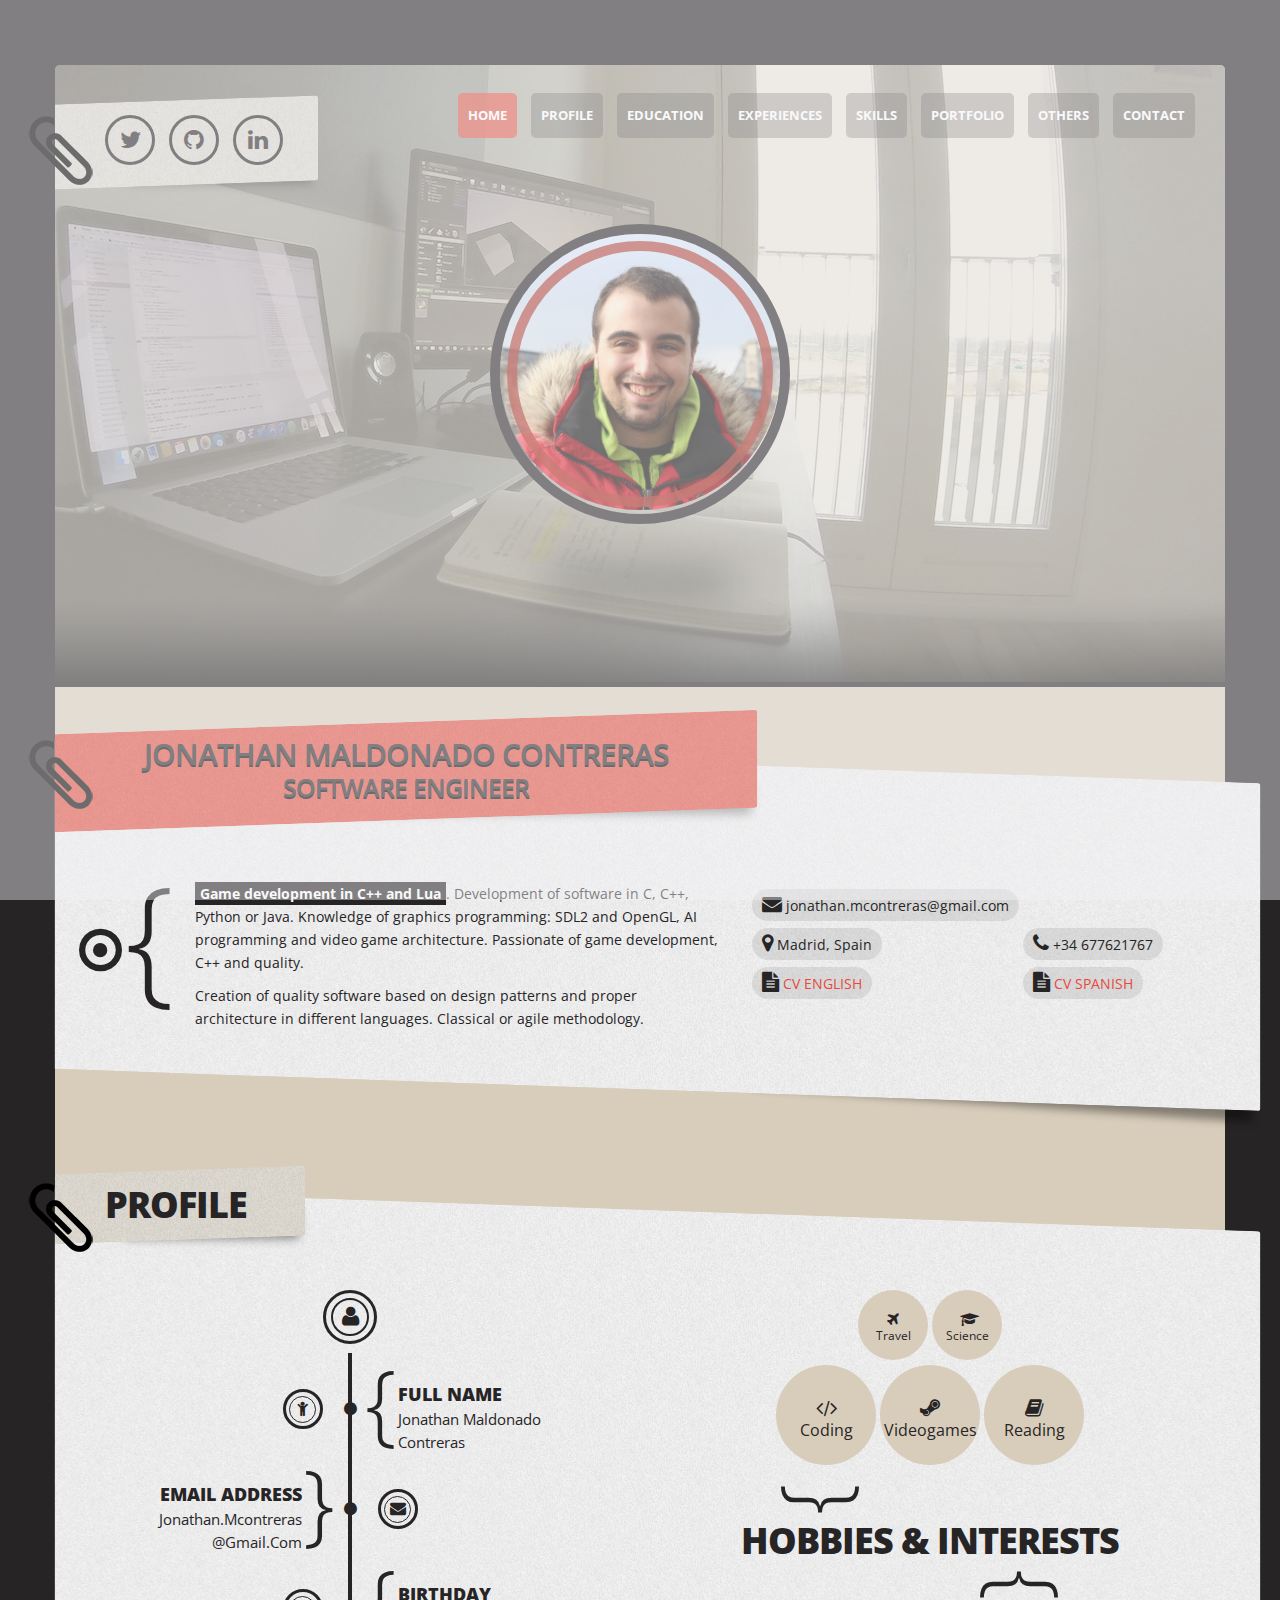
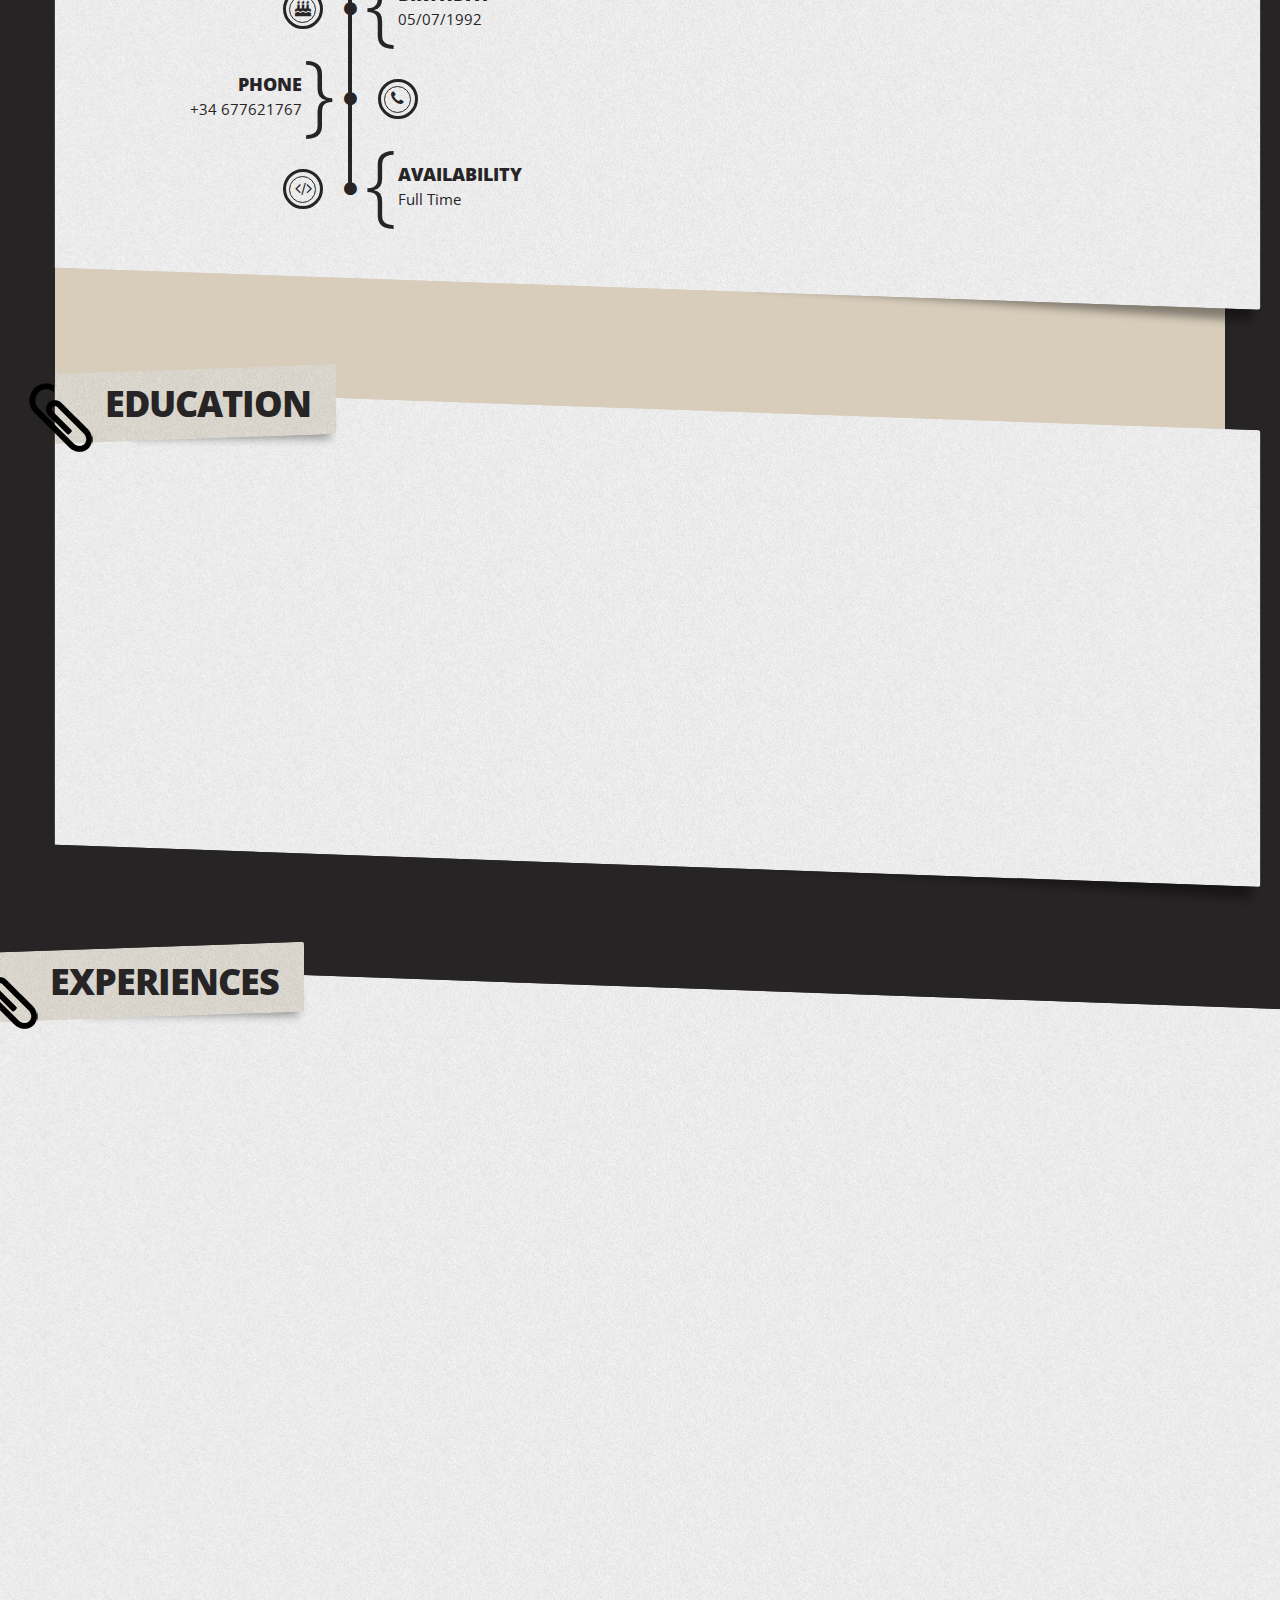
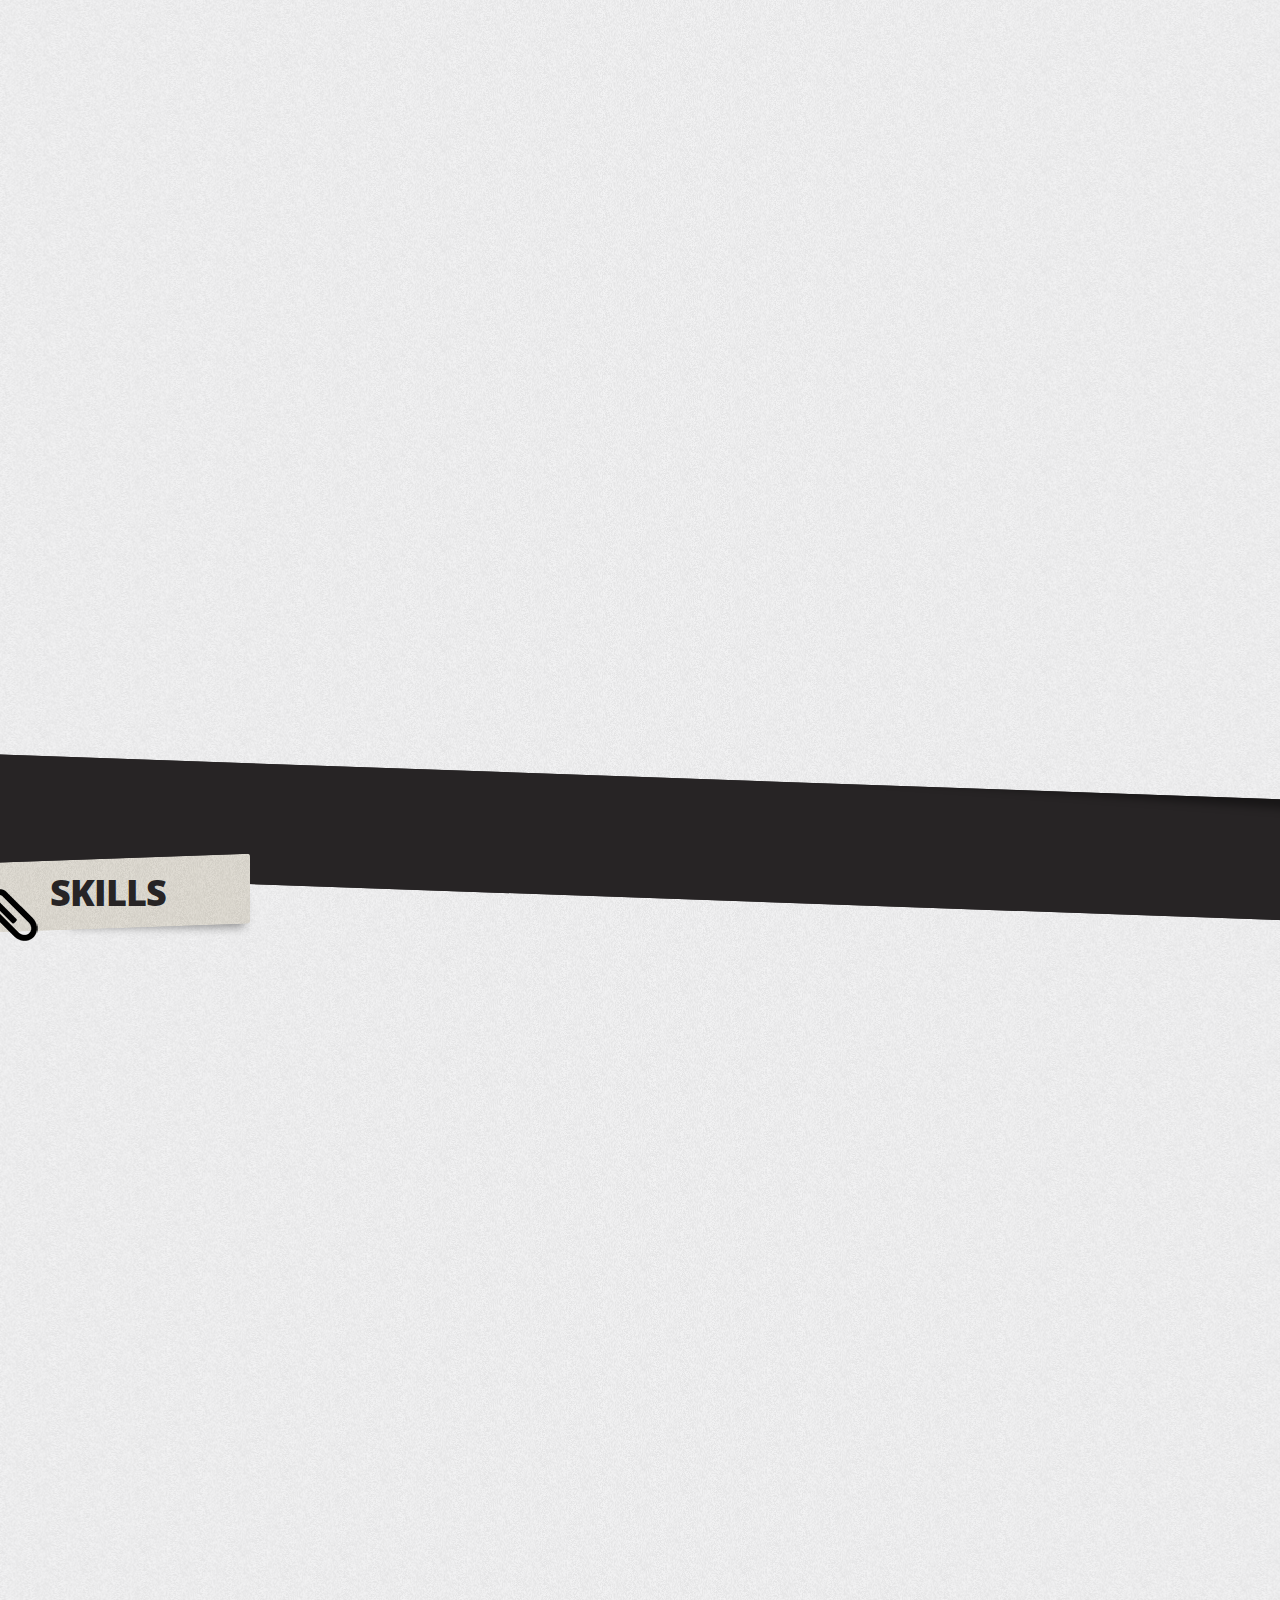
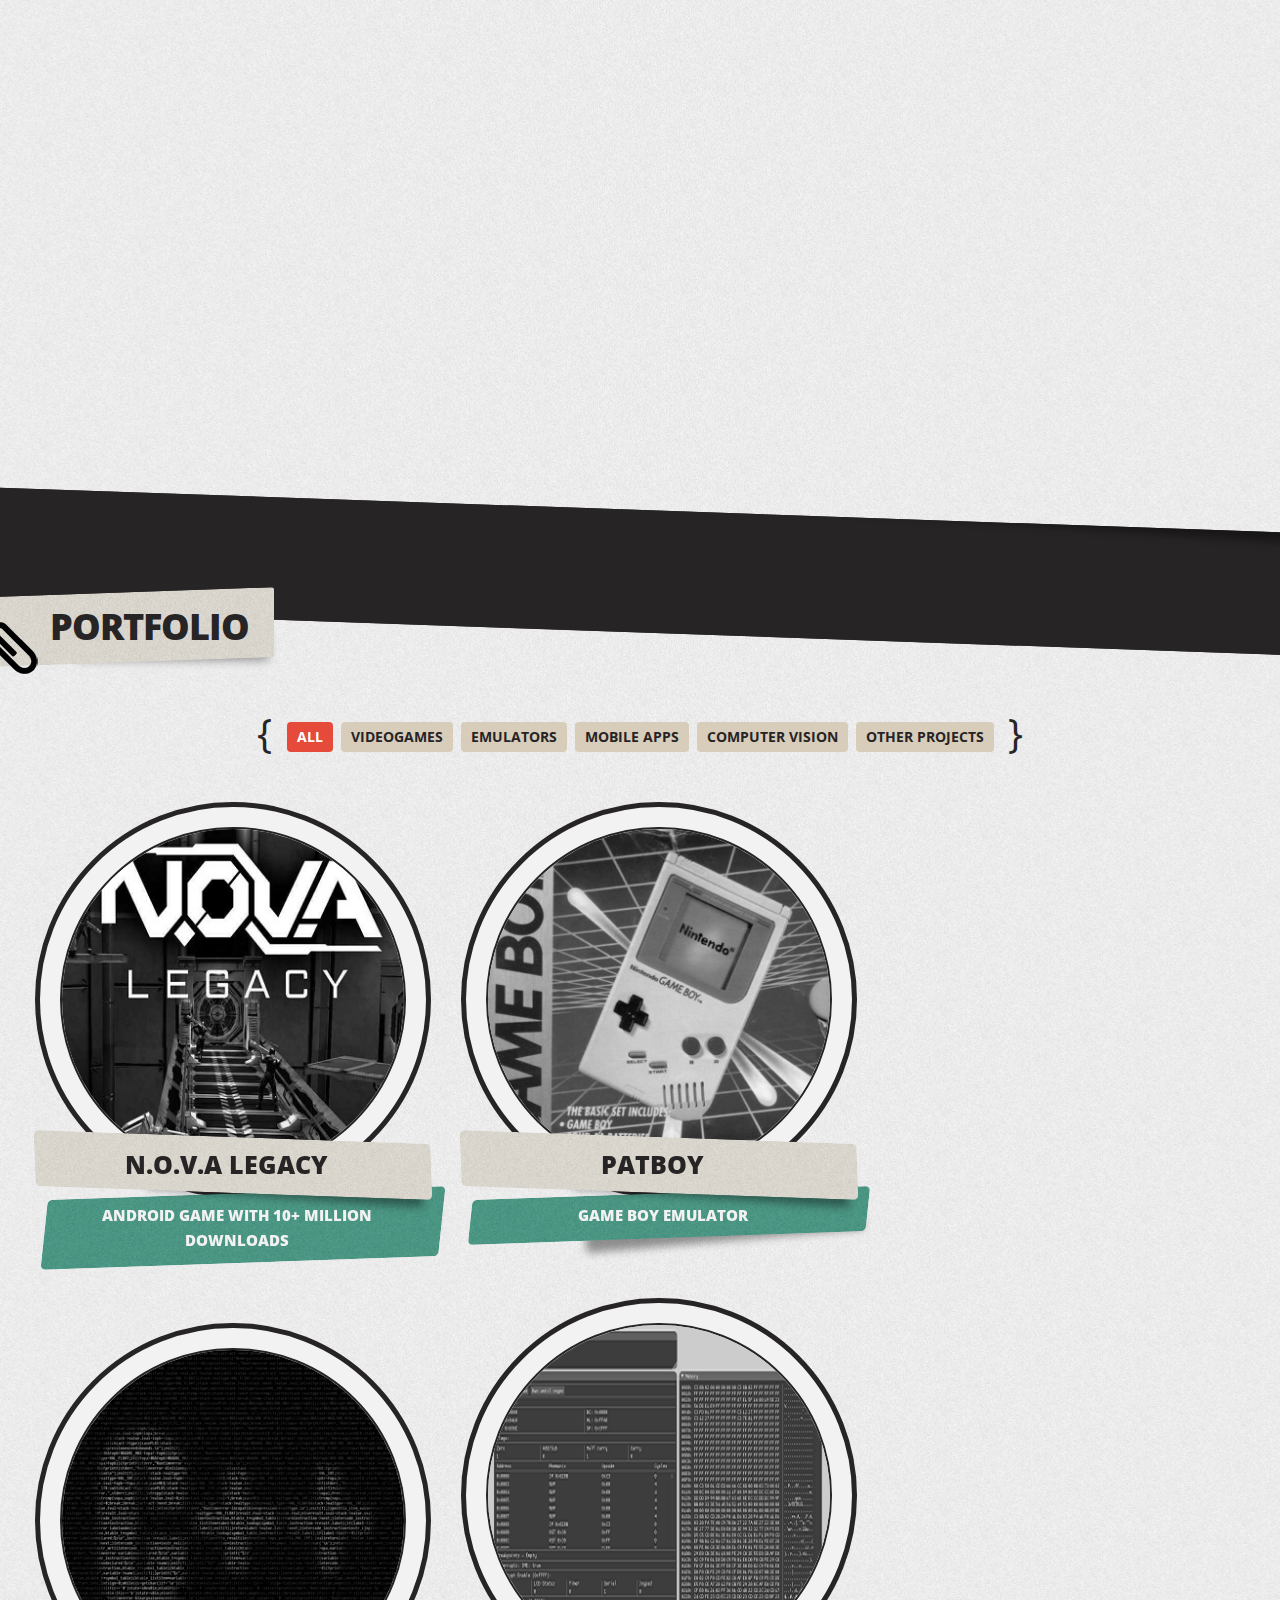
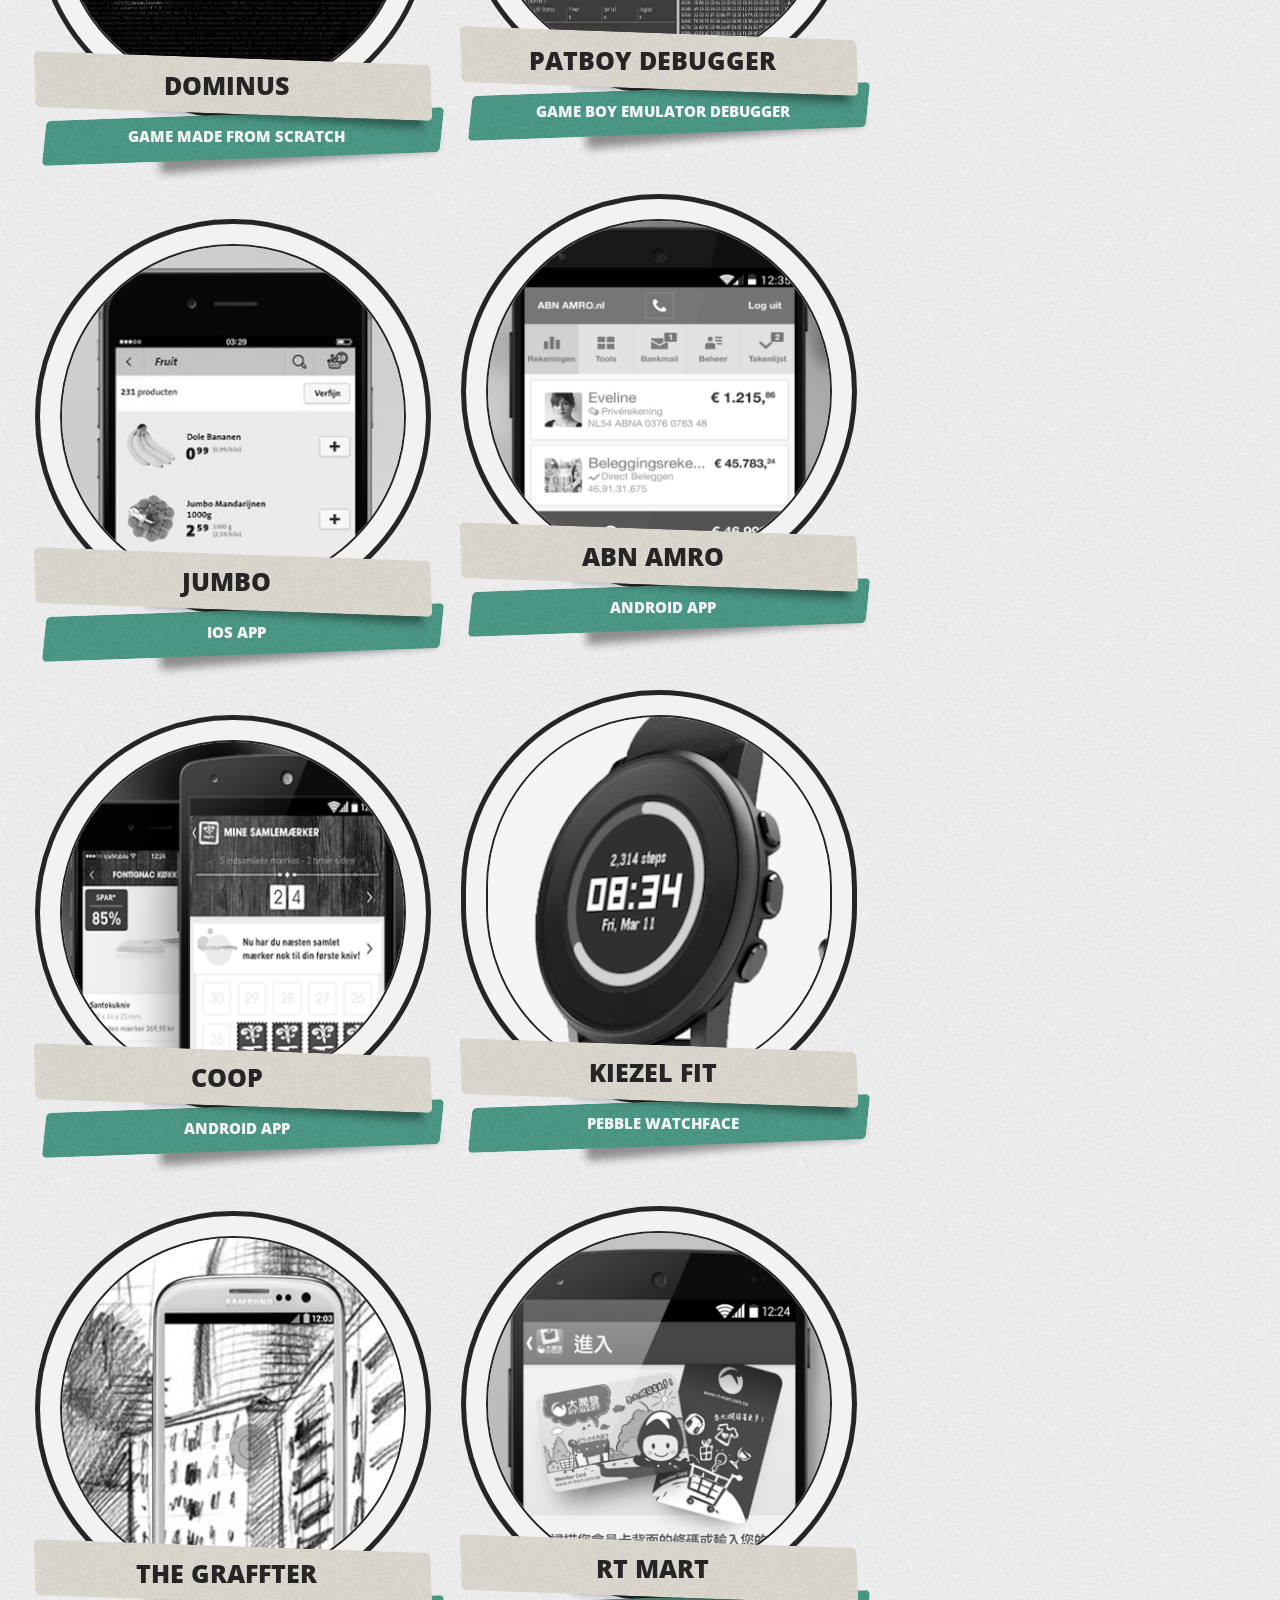
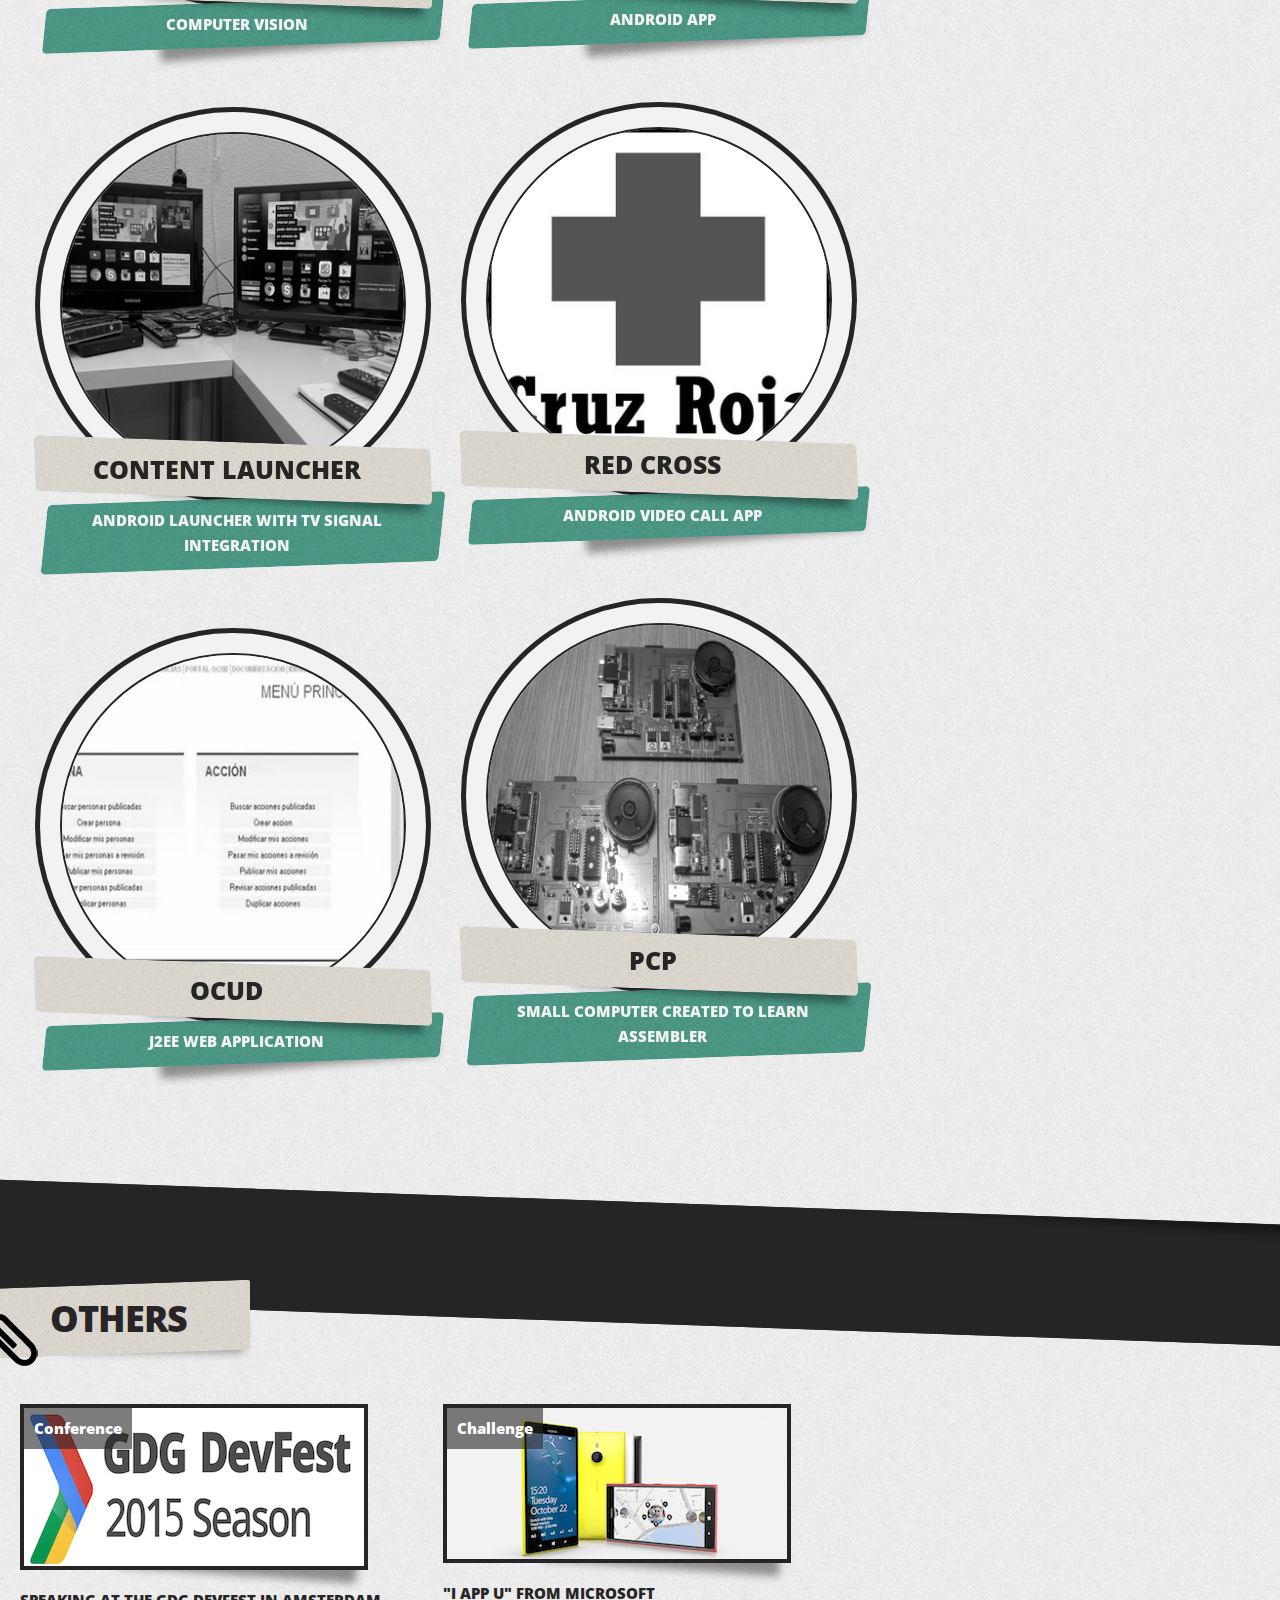
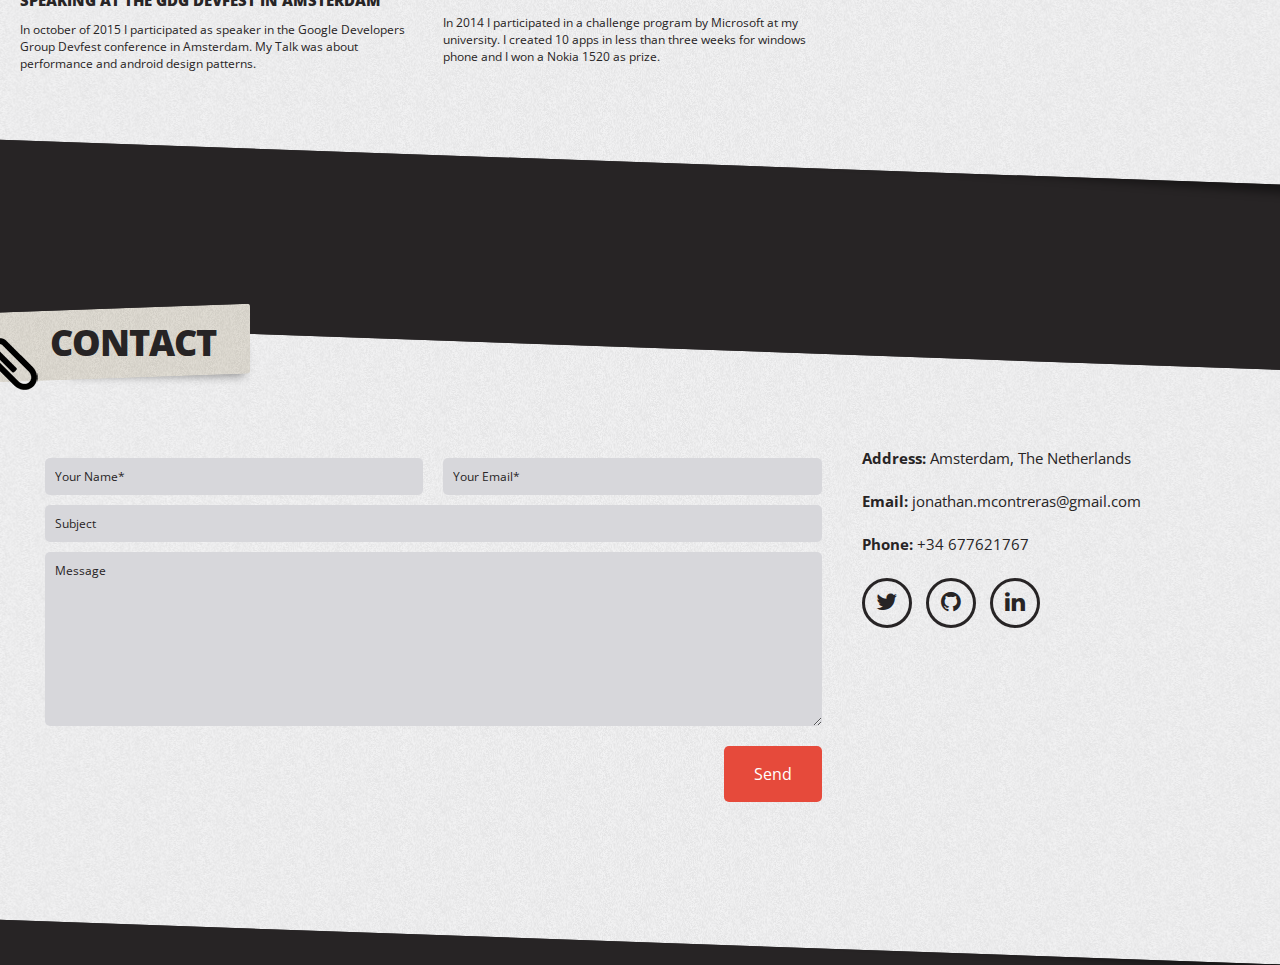
<file: index.html>
<!DOCTYPE html>
<html>

  <head>

    <!--[if lt IE 9]>
        <script src="http://html5shim.googlecode.com/svn/trunk/html5.js"></script><![endif]-->
    <title>Jonathan´s portfolio</title>
    <meta http-equiv="Content-Type" content="text/html; charset=UTF-8">
    <meta name="author" content="Jonathan Maldonado Contreras">
    <meta name="keywords" content="CV, games jobs, blog">
    <meta name="robots" content="all">
    <link href='http://fonts.googleapis.com/css?family=Open+Sans:300,700,800,400,600' rel='stylesheet' type='text/css'>
    <meta name="viewport" content="width=device-width, initial-scale=1.0">
    <link rel="stylesheet" href="css/prettyPhoto.css">
    <link rel="stylesheet" href="css/animate.css">

    <link rel="stylesheet" href="css/font-awesome/css/font-awesome.min.css">
    <link rel="stylesheet" href="css/stylesheet.css">

    <script src='https://www.google.com/recaptcha/api.js'></script>


  </head>

  <body>

    <div id="preloader">
      <div id="status">&nbsp;</div>
      <noscript>JavaScript is off. Please enable to view full site.</noscript>
    </div>

    <div class="wrapper">
      <div class="container">

        <header id="home">

          <div class="head-image bg-image" data-bg-image="images/background.jpg">
            <div class="avatar wow bounceInDown" >
              <img alt="avatar" src="images/avatar.jpg" />
            </div>
          </div>

          <div class="sticky-paper-head has-shadow">
            <div class="content">
              <div class="social-icons">
                <ul>
                  <li>
                    <a class="fa fa-twitter" href="http://twitter.com/Jonazan2"></a>
                  </li>
                  <li>
                    <a class="fa fa-github" href="http://github.com/Jonazan2"></a>
                  </li>
                  <li>
                    <a class="fa fa-linkedin" href="http://www.linkedin.com/pub/jonathan-maldonado-contreras/40/117/735"></a>
                  </li>
                </ul>
              </div>
            </div>
          </div>

          <div class="col-xs-12  nav-menu top-menu-holder">
            <nav class="hidden-xs visible-lg ">
              <ul class="nav">
                  <li class="active">
                  <a  href="index.html#home">home</a>
                </li>
                <li>
                  <a  href="#profile">profile</a>
                </li>
                <li>
                  <a  href="#education">education</a>
                </li>
                <li>
                  <a  href="#experiences">experiences</a>
                </li>
                 <li>
                  <a  href="#skills">skills</a>
                </li>
                <li>
                  <a  href="#portfolio">portfolio</a>
                </li>
                <li>
                  <a  href="#blog">others</a>
                </li>
                <li>
                  <a  href="#contact">contact</a>
                </li>


              </ul>

            </nav>

            <select class="top-drop-menu nav visible-md visible-sm visible-xs hidden-lg">
              <option value="#home" selected="selected">
                Home
              </option>

              <option value="#profile">
                Profile
              </option>
              <option value="#education">
                Education
              </option>
              <option value="#experiences">
                Experiences
              </option>

 <option value="#skills">
                Skills
              </option>

              <option value="#portfolio">
                Portfolio
              </option>

              <option value="#contact">
                Contact
              </option>

            </select>
          </div>

        </header>
        <section id="info" class="big-name">
          <div class="sticky-paper-head has-shadow ">
            <div class="content">
              <h2>Jonathan Maldonado Contreras</h2>
              <div class="short-tag">
                software engineer
              </div>
            </div>
          </div>
          <div class="sticky-paper-body has-shadow " >
            <div class="content">
              <div class="row">
                <div class="col-xs-12 col-md-7">
                  <div class="le-paragraph">
                    <p>
						<strong>Game development in C++ and Lua</strong>. Development of software in C, C++, Python or Java. Knowledge of graphics programming: SDL2 and OpenGL, AI programming and video game architecture. Passionate of game development, C++ and quality.
					</p>
                    <p>
                      Creation of quality software based on design patterns and proper architecture in different languages. Classical or agile methodology.
                    </p>
                  </div>
                </div>
                <div class="col-xs-12 col-md-5">
                  <div class="tabled-info-holder">
                    <ul class="info-holder">
                      <li>
                        <div class="info-item">
                          <i class="fa fa-envelope"></i>
                          <span>jonathan.mcontreras@gmail.com</span>
                        </div>
                      </li>
                      <li>
                        <div class="info-item">
                          <i class="fa fa-map-marker"></i>
                          <span>Madrid, Spain</span>
                        </div>
                      </li>
                      <li>
                        <div class="info-item">
                          <i class="fa fa-file-text"></i>
                          <a href="/cv/CVenglish_MaldonadoContrerasJonathan.pdf">
                          <span> CV ENGLISH</span>
                          </a>
                        </div>
                      </li>
                    </ul>

                    <ul class="info-holder">
                        <div class="info-item">
                          <i class="fa fa-phone"></i>
                          <span>+34 677621767</span>
                        </div>
                      </li>
                      <li>
                        <div class="info-item">
                          <i class="fa fa-file-text"></i>
                          <a href="/cv/CVspanish_MaldonadoContrerasJonathan.pdf">
                          <span> CV SPANISH</span>
                          </a>
                        </div>
                      </li>
                    </ul>
                  </div>
                </div>
              </div>
            </div>
          </div>
        </section>

        <hr class="le-hr">

        <section id="profile" >
          <div class="sticky-paper-head has-shadow ">
            <div class="content">
              <h1>profile</h1>
            </div>
          </div>
          <div class="sticky-paper-body has-shadow " >
            <div class="content">
              <div class="row">
                <div class="col-xs-12 col-lg-6">
                  <div class="timeline-holder wow bounceInUp">
                    <div class="timeline-head">
                      <div class="icon">
                        <i class="fa fa-user"></i>
                      </div>
                    </div>
                    <div class="timeline-body">
                      <div class="profile-item timeline-item">
                        <div class="icon-item left">
                          <div class="circular-icon ">
                            <i class="fa fa-child"></i>
                          </div>
                        </div>

                        <div class="profile-content timeline-content right">
                          <label>full name</label>
                          <div class="value">Jonathan Maldonado Contreras</div>
                        </div>

                      </div>

                      <div class="profile-item timeline-item">
                        <div class="icon-item right">
                          <div class="circular-icon">
                            <i class="fa fa-envelope"></i>
                          </div>

                        </div>
                        <div class="profile-content timeline-content left">
                          <label>email address</label>
                          <div class="value">jonathan.mcontreras @gmail.com
                          </div>
                        </div>

                      </div>

                      <div class="profile-item timeline-item">
                        <div class="icon-item left">
                          <div class="circular-icon">
                            <i class="fa fa-birthday-cake"></i>
                          </div>

                        </div>
                        <div class="profile-content timeline-content right">
                          <label>birthday</label>
                          <div class="value">05/07/1992</div>
                        </div>

                      </div>


                      <div class="profile-item timeline-item">
                        <div class="icon-item right">
                          <div class="circular-icon ">
                            <i class="fa fa-phone"></i>
                          </div>
                        </div>

                        <div class="profile-content timeline-content left">
                          <label>Phone</label>
                          <div class="value">+34 677621767</div>
                        </div>

                      </div>


                      <div class="profile-item timeline-item">
                        <div class="icon-item left">
                          <div class="circular-icon left">
                            <i class="fa fa-code"></i>
                          </div>

                        </div>
                        <div class="profile-content timeline-content right">
                          <label>Availability</label>
                          <div class="value">Full time</div>
                        </div>

                      </div>
                    </div>
                  </div>
                </div>
                <div class="col-xs-12 col-lg-6">
                  <div class="interests-holder">
                    <div class="interests-row medium">
                      <ul>
                        <li class="wow bounceInDown">
                          <i class="fa fa-plane"></i>
                          <span>Travel</span>
                        </li>
                        <li class="wow bounceInDown">
                          <i class="fa fa-graduation-cap"></i>
                          <span>Science</span>
                        </li>
                      </ul>
                    </div>
                    <div class="interests-row big">
                      <ul>
                        <li class="wow bounceInDown">
                          <i class="fa fa-code"></i>
                          <span>Coding</span>
                        </li>
                        <li class="wow bounceInDown">
                          <i class="fa fa-steam"></i>
                          <span>Videogames</span>
                        </li>
                        <li class="wow bounceInDown">
                          <i class="fa fa-book"></i>
                          <span>Reading</span>
                        </li>
                      </ul>
                    </div>
                    <div class="title wow fadeIn">
                      <h1>hobbies & interests</h1>
                    </div>
                    <div class="interests-row big">
                      <ul>
                        <li class="wow bounceInDown">
                          <i class="fa fa-bicycle"></i>
                          <span>Bicycle</span>
                        </li>
                        <li class="wow bounceInDown">
                          <i class="fa fa-mobile"></i>
                          <span>Mobiles</span>
                        </li>
                        <li class="wow bounceInDown">
                          <i class="fa fa-github"></i>
                          <span>Open source</span>
                        </li>
                      </ul>
                    </div>

                    <div class="interests-row medium">
                      <ul>
                        <li class="wow bounceInDown">
                          <i class="fa fa-music"></i>
                          <span>Warhammer</span>
                        </li>
                        <li class="wow bounceInDown">
                          <i class="fa fa-camera"></i>
                          <span>Pictures</span>
                        </li>
                      </ul>
                    </div>
                  </div>
                </div>
              </div>
            </div>
          </div>
        </section>

        <hr class="le-hr">

        <section id="education" >
          <div class="sticky-paper-head has-shadow ">
            <div class="content">
              <h1>education</h1>
            </div>
          </div>

          <div class="sticky-paper-body has-shadow " >
            <div class="content">
              <div class="row">
                <div class="col-xs-12">
                  <div class="timeline-holder wow bounceInUp" >
                    <div class="timeline-head event-head">
                      <div class="icon">
                        <i class="fa fa-university"></i>
                      </div>
                    </div>
                    <div class="timeline-body">
                      <div class="event-item timeline-item">

                        <div class="event-title left">
                          <h1>Software engineering</h1>
                          <h4>Universidad Politecnica of Madrid</h4>
                        </div>


                        <div class="event-content timeline-content right">
                          <p>
Software design. Maintenance and software evolution. Design patterns and advanced software architecture. Security in different areas of computing science. Utilization of several programming languages such as C/C++/C#, Java, Python, LISP.                          </p>
                        </div>

                      </div>


                      <div class="event-item timeline-item">
 <div class="event-content timeline-content left">
                          <p>
                            First Certificate in English.
                          </p>
                          <p>
                            Grade B (76/100).
                          </p>
                        </div>
                        <div class="event-title right">
                          <h1>English certification</h1>
                          <h4>Cambridge Academy of English</h4>
                        </div>

                      </div>

                      </div>

                    </div>
                  </div>
                </div>
              </div>
            </div>
          </div>
        </section>

        <hr class="le-hr">

        <section id="experiences" >
          <div class="sticky-paper-head has-shadow ">
            <div class="content">
              <h1>experiences</h1>
            </div>
          </div>

          <div class="sticky-paper-body has-shadow " >
            <div class="content">
              <div class="row">
                <div class="col-xs-12">
                  <div class="timeline-holder wow bounceInUp" >
                    <div class="timeline-head event-head">
                      <div class="icon">
                        <i class="fa fa-suitcase"></i>
                      </div>
                    </div>
                    <div class="timeline-body">
					    <div class="event-item timeline-item">

                        <div class="event-content timeline-content left">
							<p>
Game development in C++. Development of online features for games in fronted and server side, focus on optimization. Creation of internal tools. Released games: <strong>N.O.V.A Legacy</strong>, a game in less than 25MB with no additional download.                          
							</p>
                        </div>

                        <div class="event-title right">
                          <h1>C++ Game Developer</h1>
                          <h4><a href="https://www.gameloft.com">Gameloft S.L.U.</a><small>&nbsp;&nbsp;May 2016 - Currently</small></h4>
                        </div>

						
                      </div>
                      <div class="event-item timeline-item">

                        <div class="event-title left">
                          <h1>Mobile developer</h1>
                          <h4><a href="http://www.icemobile.com">IceMobile B.V</a><small>&nbsp;&nbsp;September 2014 - April 2016</small></h4>
                        </div>


                        <div class="event-content timeline-content right">
                          <p>
Application development for Android from 2.3 to 6.x and IOS (7.0 to 9.x). Use of <strong>GSON</strong>, <strong>Gradle</strong>, <strong>Jenkins</strong> and <strong>GIT</strong>. Creation of internal frameworks and client implementations. I have made several apps for clients like <em>ABN AMRO</em> for Android with more than a million and a half users or <em>Jumbo</em> for IOS with more than two hundred thousand users per days. I have developed as well apps for <em>RT Mart</em> and <em>COOP Denmaark</em>.
                          </p>
                        </div>

                      </div>


                      <div class="event-item timeline-item">




                        <div class="event-content timeline-content left">
                          <p>
                              Application development for Android including user interface focussing in accesibility, business logic or architecture. Use of a variety of technologies such as <strong>SIP</strong> for a video call system developed for <em>Red Cross Spain</em>. Development with <strong>C</strong> of low level parts of the video call system touching the <strong>H.264</strong> implementation and other standars for data transmision over tv cable. Use of <strong>NDK</strong> and <strong>JNI</strong>.
                          </p>

                        </div>

                            <div class="event-title right">
                          <h1>Android/C developer</h1>
                          <h4><a href="http://www.linkedin.com/company/magicbox-television-and-interactive-services-s.l.?trk=company_logo">Magicbox Television and Interactive Services S.L.</a><small>&nbsp;&nbsp;november 2013 - september 2014</small></h4>
                        </div>

                      </div>


                      <div class="event-item timeline-item">

                        <div class="event-title left">
                          <h1>Computer vision C++ developer</h1>
                          <h4><a href="http://www.thegraffter.com/">The Graffter S.L</a><small>&nbsp;&nbsp;january 2013 - october 2013</small></h4>
                        </div>

                        <div class="event-content timeline-content right">
                          <p>
                            Design and development of computer vision algorithms with <strong>C++</strong> and <strong>OpenCV</strong>. <em>Research</em> of new methods of cross-correlation between images, convolution, mathematical morfology and treatment in order to improve the performance in mobile devices. I developed an algorithm to compare facades of buildings and identify the position of the user acording to those.</p>
                        </div>

                      </div>

                      <div class="event-item timeline-item">

                        <div class="event-content timeline-content left">
                          <p>
                            Different jobs for the department such as equipment installations, repairs, maintenance calls and system services. <em>Direct contact with the customer</em> in Spanish and English.
                          </p>
                        </div>
                            <div class="event-title right">
                          <h1>Facilities Deparment</h1>
                          <h4><a href="http://www.ralphlauren.com/home/index.jsp?direct">Ralph Lauren S.L.U</a><small>&nbsp;&nbsp;september 2012 - december 2012</small></h4>
                        </div>
                      </div>

                      <div class="event-item timeline-item">

                        <div class="event-title left">
                          <h1>J2EE developer</h1>
                          <h4><a href="http://www.ocud.es/">OCUD</a><small>&nbsp;&nbsp;october 2011 - september 2012</small></h4>
                        </div>

                        <div class="event-content timeline-content right">
                          <p>
                            Development of an application for university cooperation called OCUD using <strong>J2EE</strong>, <strong>Struts</strong>, <strong>Hibernate</strong>, <strong>MySql</strong> and subversion as technologies and Kanban as methodology of organization.
                        </div>
                      </div>

                      <div class="event-item timeline-item">

                        <div class="event-content timeline-content left">
                          <p>
                            Different jobs for the department such as equipment installations, repairs, maintenance calls and system services. <em>Direct contact with the customer</em> in Spanish and English.
                          </p>
                        </div>
                            <div class="event-title right">
                          <h1>Facilities Deparment</h1>
                          <h4><a href="http://www.ralphlauren.com/home/index.jsp?direct">Ralph Lauren S.L.U</a><small>&nbsp;&nbsp;june 2011 - september 2011</small></h4>
                        </div>
                      </div>

                      <div class="event-item timeline-item">

                        <div class="event-title left">
                          <h1>Mobile and Web developer</h1>
                          <h4><a href="https://www.linkedin.com/company/dinamica-studios/">Dinamica Studios S.L</a><small>&nbsp;&nbsp;january 2011 - june 2011</small></h4>
                        </div>

                        <div class="event-content timeline-content right">
                          <p>
                            Android application development and Web application development in LAMP environments, using PHP5, MySQL plus javascript and corporate websites with CMS such as Joomla or Wordpress. Debian stable.
                        </div>
                      </div>

                    </div>
                  </div>
                </div>
              </div>
            </div>
          </div>
        </section>


        <hr class="le-hr">

        <section id="skills" >
          <div class="sticky-paper-head has-shadow ">
            <div class="content">
              <h1>skills</h1>
            </div>
          </div>

          <div class="sticky-paper-body has-shadow " >
            <div class="content">
              <div class="row">
                <div class="col-xs-12">
                  <div class="timeline-holder wow bounceInUp" >
                    <div id="skills-head" class="timeline-head">
                      <div class="icon">
                        <i class="fa  fa-tasks"></i>
                      </div>
                    </div>
                    <div class="timeline-body">

					<div class="skill-holder timeline-item">
                        <div class="event-content timeline-content left">
                          <p>
                            I have developed software in C++ since 2012. I have used c++98, c++03, c++11 and c++14. Experience with clang and gcc. <p><em>Projects:</em>
                            <font color="gray">N.O.V.A Legacy</font>,
							<font color="gray">PatBoy</font>
                            and <font color="gray">Dominus</font>.</p>
                          </p>
                        </div>
						
                        <div class="skill-item right">
                          <div class="skill"  data-text="C++" data-info="c++03 c++11 c++14" data-fill="#272425"></div>
                        </div>
                    </div>
					  
					<div class="skill-holder timeline-item">

                        <div class="skill-item left">
                          <div class="skill"  data-text="OpenCV" data-info="2.3.1 - 3.x"   data-fill="#272425"></div>
                        </div>

                        <div class="event-content timeline-content right">
                          <p>
                            I have developed several algorithims using OpenCV and C/C++. Also I have use the wrapper for OpenCV in Android as well as its native version using NDK and JNI.<p><em>Projects:</em>
                            <font color="gray">The Graffter S.L.</font>.</p>
                          </p>
                        </div>

                    </div>

					<div class="skill-holder timeline-item">
 
                      <div class="event-content timeline-content left">
                        <p>
                          I have developed software in Android and IOS since 2013 with Java, Objective-C and Swift. Several projects including big clients with millions of users. I have also developed software for this platforms in C and C++.<p><em>Projects:</em>
                          <font color="gray">ABN AMRO</font>,
                          <font color="gray">Jumbo</font>,
                          <font color="gray">Coop</font>,
                          <font color="gray">RT Mart</font>
                          and <font color="gray">Red cross video system</font>.</p>
                        </p>
					  </div>
					                       <div class="skill-item right">
                        <div class="skill"  data-text="Android" data-info="IOS"  data-fill="#272425"></div>
                      </div>
                    </div>


                    <div class="skill-holder timeline-item">
					
                        <div class="skill-item left">
                          <div class="skill"  data-text="Java" data-info="android, j2ee"  data-fill="#272425"></div>
                        </div>
						
                        <div class="event-content timeline-content right">
                          <p>
                            I have developed software in Java since 2011. I have used java in J2EE and Android. <p><em>Projects:</em>
                            <font color="gray">ABN AMRO</font>,
                            <font color="gray">Coop</font>,
                            <font color="gray">RT Mart</font>,
                            and <font color="gray">OCUD observatory</font>.</p>
                          </p>
                        </div>
                    </div>



                    <div class="skill-holder timeline-item">
                        <div class="event-content timeline-content left">
                          <p>
                            GIT is my favourite version cotrol software. I use it for all my projects. I have also experience with SVN. I have worked with classical and agile methodologies.
                          </p>
                        </div>

                        <div class="skill-item right">
                          <div class="skill"  data-text="GIT" data-info="scrum - classic" data-fill="#272425"></div>
						</div>
                    </div>

                    </div>
                  </div>
                </div>
              </div>
            </div>
          </div>
        </section>


        <hr class="le-hr">

        <section id="portfolio" >
          <div class="sticky-paper-head has-shadow ">
            <div class="content">
              <h1>portfolio</h1>
            </div>
          </div>

          <div class="sticky-paper-body has-shadow " >
            <div class="content">
              <div class="row">
                <div class="col-xs-12">
                  <div class="portfolio-holder">
                    <div id="filters" class="group-selectors">
                      <a class="active" href="#all"   data-filter="*">all</a>
                      <a  href="#videogames" data-filter=".videogames">videogames</a>
                      <a  href="#emulator" data-filter=".emulator">emulators</a>
                      <a  href="#mobile" data-filter=".mobile">mobile apps</a>
                      <a  href="#vision" data-filter=".vision">computer vision</a>
                      <a  href="#other projects" data-filter=".other">other projects</a>

                    </div>

                    <div id="portfolio-grid" class="row">
					
					    <figure class="col-xs-12 col-sm-6 col-md-4 portfolio-item videogames ">
                        <a  rel="prettyPhoto[iframes]">
                            <img alt="" src="images/portfolio/nova.jpg"   />
                        </a>
                        <div class="holder">
                          <div class="paper  has-shadow title">
                            <div class="content">
                              N.O.V.A Legacy
                            </div>
                          </div>
                          <div class="paper  has-shadow category">
                            <div class="content">
                              Android game with 10+ million downloads
                            </div>
                          </div>
                        </div>
                      </figure>
					  
                      <figure class="col-xs-12 col-sm-6 col-md-4 portfolio-item emulator ">
                        <a  rel="prettyPhoto[iframes]">
                            <img alt="" src="images/portfolio/patboy00.jpg"   />
                        </a>
                        <div class="holder">
                          <div class="paper  has-shadow title">
                            <div class="content">
                              patboy
                            </div>
                          </div>
                          <div class="paper  has-shadow category">
                            <div class="content">
                              Game Boy emulator
                            </div>
                          </div>
                        </div>
                      </figure>
					  
					   <figure class="col-xs-12 col-sm-6 col-md-4 portfolio-item emulator ">
                        <a  rel="prettyPhoto[iframes]">
                            <img alt="" src="images/portfolio/debugger.png"   />
                        </a>
                        <div class="holder">
                          <div class="paper  has-shadow title">
                            <div class="content">
                              Patboy debugger
                            </div>
                          </div>
                          <div class="paper  has-shadow category">
                            <div class="content">
                              Game Boy emulator debugger
                            </div>
                          </div>
                        </div>
                      </figure>

                      <figure class="col-xs-12 col-sm-6 col-md-4 portfolio-item videogames">
                        <a  rel="prettyPhoto[iframes]">
                            <img alt="" src="images/portfolio/dominus00.png"/>
                        </a>
                        <div class="holder">
                          <div class="paper  has-shadow title">
                            <div class="content">
                              Dominus
                            </div>

                          </div>

                          <div class="paper  has-shadow category">
                            <div class="content">
                              Game made from scratch
                            </div>
                          </div>
                        </div>
                      </figure>

                      <figure class="col-xs-12 col-sm-6 col-md-4 portfolio-item mobile">
                        <a  rel="prettyPhoto[iframes]">
                            <img alt="" src="images/portfolio/abn00.png"/>
                        </a>
                        <div class="holder">
                          <div class="paper  has-shadow title">
                            <div class="content">
                              ABN AMRO
                            </div>

                          </div>

                          <div class="paper  has-shadow category">
                            <div class="content">
                              Android app
                            </div>
                          </div>
                        </div>
                      </figure>

                      <figure class="col-xs-12 col-sm-6 col-md-4 portfolio-item mobile">
                        <a  rel="prettyPhoto[iframes]">
                            <img alt="" src="images/portfolio/jumbo00.jpeg"/>
                        </a>
                        <div class="holder">
                          <div class="paper  has-shadow title">
                            <div class="content">
                              Jumbo
                            </div>

                          </div>

                          <div class="paper  has-shadow category">
                            <div class="content">
                              IOS app
                            </div>
                          </div>
                        </div>
                      </figure>

                      <figure class="col-xs-12 col-sm-6 col-md-4 portfolio-item other">
                        <a  rel="prettyPhoto[iframes]">
                            <img alt="" src="images/portfolio/watchface00.png"/>
                        </a>
                        <div class="holder">
                          <div class="paper  has-shadow title">
                            <div class="content">
                              Kiezel Fit
                            </div>

                          </div>

                          <div class="paper  has-shadow category">
                            <div class="content">
                              Pebble watchface
                            </div>
                          </div>
                        </div>
                      </figure>

                      <figure class="col-xs-12 col-sm-6 col-md-4 portfolio-item mobile">
                        <a  rel="prettyPhoto[iframes]">
                            <img alt="" src="images/portfolio/coop00.png"/>
                        </a>
                        <div class="holder">
                          <div class="paper  has-shadow title">
                            <div class="content">
                              Coop
                            </div>

                          </div>

                          <div class="paper  has-shadow category">
                            <div class="content">
                              Android app
                            </div>
                          </div>
                        </div>
                      </figure>

                      <figure class="col-xs-12 col-sm-6 col-md-4 portfolio-item mobile">
                        <a  rel="prettyPhoto[iframes]">
                            <img alt="" src="images/portfolio/rtmart00.png"/>
                        </a>
                        <div class="holder">
                          <div class="paper  has-shadow title">
                            <div class="content">
                              RT Mart
                            </div>

                          </div>

                          <div class="paper  has-shadow category">
                            <div class="content">
                              Android app
                            </div>
                          </div>
                        </div>
                      </figure>

                      <figure class="col-xs-12 col-sm-6 col-md-4 portfolio-item vision">
                        <a  rel="prettyPhoto[iframes]">
                            <img alt="" src="images/portfolio/graffter01.jpg"/>
                        </a>
                        <div class="holder">
                          <div class="paper  has-shadow title">
                            <div class="content">
                              The Graffter
                            </div>

                          </div>

                          <div class="paper  has-shadow category">
                            <div class="content">
                              Computer vision
                            </div>
                          </div>
                        </div>
                      </figure>

                      <figure class="col-xs-12 col-sm-6 col-md-4 portfolio-item mobile">
                        <a  rel="prettyPhoto[iframes]">
                            <img alt="" src="images/portfolio/redcross00.jpg"/>
                        </a>
                        <div class="holder">
                          <div class="paper  has-shadow title">
                            <div class="content">
                              Red cross
                            </div>

                          </div>

                          <div class="paper  has-shadow category">
                            <div class="content">
                              Android video call app
                            </div>
                          </div>
                        </div>
                      </figure>

                      <figure class="col-xs-12 col-sm-6 col-md-4 portfolio-item mobile">
                        <a  rel="prettyPhoto[iframes]">
                            <img alt="" src="images/portfolio/launcher01.png"/>
                        </a>
                        <div class="holder">
                          <div class="paper  has-shadow title">
                            <div class="content">
                              Content launcher
                            </div>

                          </div>

                          <div class="paper  has-shadow category">
                            <div class="content">
                              Android launcher with tv signal integration
                            </div>
                          </div>
                        </div>
                      </figure>

                      <figure class="col-xs-12 col-sm-6 col-md-4 portfolio-item other">
                        <a  rel="prettyPhoto[iframes]">
                            <img alt="" src="images/portfolio/pcp01.jpg"/>
                        </a>
                        <div class="holder">
                          <div class="paper  has-shadow title">
                            <div class="content">
                              PCP
                            </div>

                          </div>

                          <div class="paper  has-shadow category">
                            <div class="content">
                              Small computer created to learn assembler
                            </div>
                          </div>
                        </div>
                      </figure>

                      <figure class="col-xs-12 col-sm-6 col-md-4 portfolio-item other">
                        <a rel="prettyPhoto[iframes]">
                            <img alt="" src="images/portfolio/ocud.jpg"/>
                        </a>
                        <div class="holder">
                          <div class="paper  has-shadow title">
                            <div class="content">
                              OCUD
                            </div>

                          </div>

                          <div class="paper  has-shadow category">
                            <div class="content">
                              J2EE Web application
                            </div>
                          </div>
                        </div>
                      </figure>

                    </div>
                  </div>
                </div>
              </div>
            </div>
          </div>
        </section>

        <hr class="le-hr">
        <section id="blog" >
          <div class="sticky-paper-head has-shadow ">
            <div class="content">
              <h1>Others</h1>
            </div>
          </div>

          <div class="sticky-paper-body has-shadow " >
            <div class="content">
              <div class="row">
                <div class="col-xs-12">
                  <div class="blog-list-holder row">


                    <div class="blog-item item col-xs-12 col-md-6 col-lg-4" >

                      <div class="thumb has-shadow">
                        <div class="date">
                        Conference
                      </div>
                        <img alt="" src="images/blog/gdg.png" />
                      </div>
                      <div class="info-area">

                        <div class="title">
                          Speaking at the GDG DevFest in Amsterdam
                        </div>
                        <div class="excerpt">
                          <p>
                            In october of 2015 I participated as speaker in the Google Developers Group Devfest conference in Amsterdam. My Talk was about performance and android design patterns.
                          </p>
                        </div>
<!--
                        <a class="le-btn" href="single-post.html">readmore</a> -->
                      </div>


                    </div>

                    <div class="blog-item item col-xs-12 col-md-6 col-lg-4" >

                      <div class="thumb has-shadow">
                         <div class="date ">
                           Challenge
                         </div>
                        <img alt="" src="images/blog/nokia.jpg" />
                      </div>
                      <div class="info-area">

                        <div class="title">
                          "I app u" from Microsoft
                        </div>
                        <div class="excerpt">
                          <p>
                            In 2014 I participated in a challenge program by Microsoft at my university. I created 10 apps in less than three weeks for windows phone and I won a Nokia 1520 as prize.
                          </p>
                        </div>
<!--
                        <a class="le-btn" href="single-post.html">readmore</a> -->

                      </div>
                    </div>

                    </div>
                  </div>
                </div>
              </div>
            </div>
          </div>
        </section>

        <hr class="le-hr">


        <section id="contact" >
          <div class="sticky-paper-head has-shadow ">
            <div class="content">
              <h1>contact</h1>
            </div>
          </div>

          <div class="sticky-paper-body has-shadow " >
            <div class="content">
              <div class="row row-contact">

                <div class="col-xs-12 col-md-8">
                  <div class="contact-form-holder">

                    <div class="message-box"></div>

                    <form id="contact-form" class="contact-form " method="post" >




                      <div class="col-xs-12 col-sm-6 no-margin">
                        <div class="control-group">

                          <div class="controls">


                            <input  id="cname" data-placeholder="Your Name*" name="name" size="25" class="le-input  required col-xs-12"  />

                          </div>
                        </div>
                      </div>

                      <div class="col-xs-12 col-sm-6 no-margin">
                        <div class="control-group">

                          <div class="controls">


                            <input id="cemail" data-placeholder="Your Email*" name="email" class="le-input  required email col-xs-12" />
                          </div>
                        </div>
                      </div>


                      <div class="col-xs-12  no-margin">
                        <div class="control-group">

                          <div class="controls">


                            <input  id="subject" data-placeholder="Subject" name="subject" size="25" class="le-input col-xs-12"  />

                          </div>
                        </div>
                      </div>


                      <div class="col-xs-12 no-margin">
                        <div class="control-group">

                          <div class="controls">


                            <textarea id="ccomment" class=" le-input col-xs-12 no-margin" name="message" rows="9"  cols="5" data-placeholder="Message" ></textarea>

                          </div>
                        </div>
                      </div>

                      <div class="col-xs-12 no-margin">
                        <div class="control-group">
                          <div class="controls">

                            <div class="g-recaptcha" data-sitekey="6LeEBRcTAAAAAKiuhOxGYUd3Su_kDRsYvHnSjgXk"></div>

                          </div>
                        </div>
                      </div>

                      <div class="col-xs-12 no-margin">
                        <div class="button-holder">
                          <input class="submit  le-btn big" type="submit" value="send" />
                        </div>
                        <div id="loading" class="pull-right">
                          <div class="spinner">
                            <div class="double-bounce1"></div>
                            <div class="double-bounce2"></div>
                          </div>
                        </div>
                      </div>





                    </form>
                  </div>
                </div>

                <div class="col-xs-12 col-md-4">
                  <div class="contact-info">

                    <ul>
                      <li>
                        <label>address:</label>&nbsp;Amsterdam, The Netherlands
                      </li>
                      <li>
                        <label>email:</label>&nbsp;jonathan.mcontreras@gmail.com
                      </li>
                      <li>
                        <label>phone:</label>&nbsp;+34 677621767
                      </li>
                    </ul>

                    <div class="social-icons">
                      <ul>
                        <li>
                          <a class="fa fa-twitter" href="http://twitter.com/Jonazan2"></a>
                        </li>
                        <li>
                          <a class="fa fa-github" href="http://github.com/Jonazan2"></a>
                        </li>
                        <li>
                          <a class="fa fa-linkedin" href="http://www.linkedin.com/pub/jonathan-maldonado-contreras/40/117/735"></a>
                        </li>
                      </ul>
                    </div>
                  </div>
                </div>

              </div>
            </div>
          </div>
        </section>
      </div>

    </div>

    <a class="goto-top" href="#gotop"></a>


    <script src="js/jquery-1.11.1.min.js"></script>
    <script src="js/jquery-migrate-1.2.1.min.js"></script>
    <script src="css/bootstrap/js/bootstrap.min.js"></script>

    <script type="text/javascript" src="js/css_browser_selector.js"></script>

    <script type="text/javascript" src="js/jquery.easing-1.3.js"></script>

    <script type="text/javascript" src="js/jquery.prettyPhoto.js"></script>
    <script type="text/javascript" src="js/jquery.validate.js"></script>
    <script type="text/javascript" src="js/jquery.address-1.5.min.js"></script>
    <script type="text/javascript" src="js/jquery.isotope.min.js"></script>
    <script type="text/javascript" src="js/jquery.circliful.min.js"></script>
    <script type="text/javascript" src="js/wow.min.js"></script>

    <script type="text/javascript" src="js/jquery.circliful.min.js"></script>

    <script type="text/javascript" src="js/script.js"></script>

  </body>


</html>
</file>
<file: css/prettyPhoto.css>
div.pp_default .pp_top,div.pp_default .pp_top .pp_middle,div.pp_default .pp_top .pp_left,div.pp_default .pp_top .pp_right,div.pp_default .pp_bottom,div.pp_default .pp_bottom .pp_left,div.pp_default .pp_bottom .pp_middle,div.pp_default .pp_bottom .pp_right{height:13px}
div.pp_default .pp_top .pp_left{background:url(../images/prettyPhoto/default/sprite.png) -78px -93px no-repeat}
div.pp_default .pp_top .pp_middle{background:url(../images/prettyPhoto/default/sprite_x.png) top left repeat-x}
div.pp_default .pp_top .pp_right{background:url(../images/prettyPhoto/default/sprite.png) -112px -93px no-repeat}
div.pp_default .pp_content .ppt{color:#f8f8f8}
div.pp_default .pp_content_container .pp_left{background:url(../images/prettyPhoto/default/sprite_y.png) -7px 0 repeat-y;padding-left:13px}
div.pp_default .pp_content_container .pp_right{background:url(../images/prettyPhoto/default/sprite_y.png) top right repeat-y;padding-right:13px}
div.pp_default .pp_next:hover{background:url(../images/prettyPhoto/default/sprite_next.png) center right no-repeat;cursor:pointer}
div.pp_default .pp_previous:hover{background:url(../images/prettyPhoto/default/sprite_prev.png) center left no-repeat;cursor:pointer}
div.pp_default .pp_expand{background:url(../images/prettyPhoto/default/sprite.png) 0 -29px no-repeat;cursor:pointer;width:28px;height:28px}
div.pp_default .pp_expand:hover{background:url(../images/prettyPhoto/default/sprite.png) 0 -56px no-repeat;cursor:pointer}
div.pp_default .pp_contract{background:url(../images/prettyPhoto/default/sprite.png) 0 -84px no-repeat;cursor:pointer;width:28px;height:28px}
div.pp_default .pp_contract:hover{background:url(../images/prettyPhoto/default/sprite.png) 0 -113px no-repeat;cursor:pointer}
div.pp_default .pp_close{width:30px;height:30px;background:url(../images/prettyPhoto/default/sprite.png) 2px 1px no-repeat;cursor:pointer}
div.pp_default .pp_gallery ul li a{background:url(../images/prettyPhoto/default/default_thumb.png) center center #f8f8f8;border:1px solid #aaa}
div.pp_default .pp_social{margin-top:7px}
div.pp_default .pp_gallery a.pp_arrow_previous,div.pp_default .pp_gallery a.pp_arrow_next{position:static;left:auto}
div.pp_default .pp_nav .pp_play,div.pp_default .pp_nav .pp_pause{background:url(../images/prettyPhoto/default/sprite.png) -51px 1px no-repeat;height:30px;width:30px}
div.pp_default .pp_nav .pp_pause{background-position:-51px -29px}
div.pp_default a.pp_arrow_previous,div.pp_default a.pp_arrow_next{background:url(../images/prettyPhoto/default/sprite.png) -31px -3px no-repeat;height:20px;width:20px;margin:4px 0 0}
div.pp_default a.pp_arrow_next{left:52px;background-position:-82px -3px}
div.pp_default .pp_content_container .pp_details{margin-top:5px}
div.pp_default .pp_nav{clear:none;height:30px;width:110px;position:relative}
div.pp_default .pp_nav .currentTextHolder{font-family:Georgia;font-style:italic;color:#999;font-size:11px;left:75px;line-height:25px;position:absolute;top:2px;margin:0;padding:0 0 0 10px}
div.pp_default .pp_close:hover,div.pp_default .pp_nav .pp_play:hover,div.pp_default .pp_nav .pp_pause:hover,div.pp_default .pp_arrow_next:hover,div.pp_default .pp_arrow_previous:hover{opacity:0.7}
div.pp_default .pp_description{font-size:11px;font-weight:700;line-height:14px;margin:5px 50px 5px 0}
div.pp_default .pp_bottom .pp_left{background:url(../images/prettyPhoto/default/sprite.png) -78px -127px no-repeat}
div.pp_default .pp_bottom .pp_middle{background:url(../images/prettyPhoto/default/sprite_x.png) bottom left repeat-x}
div.pp_default .pp_bottom .pp_right{background:url(../images/prettyPhoto/default/sprite.png) -112px -127px no-repeat}
div.pp_default .pp_loaderIcon{background:url(../images/prettyPhoto/default/loader.gif) center center no-repeat}
div.light_rounded .pp_top .pp_left{background:url(../images/prettyPhoto/light_rounded/sprite.png) -88px -53px no-repeat}
div.light_rounded .pp_top .pp_right{background:url(../images/prettyPhoto/light_rounded/sprite.png) -110px -53px no-repeat}
div.light_rounded .pp_next:hover{background:url(../images/prettyPhoto/light_rounded/btnNext.png) center right no-repeat;cursor:pointer}
div.light_rounded .pp_previous:hover{background:url(../images/prettyPhoto/light_rounded/btnPrevious.png) center left no-repeat;cursor:pointer}
div.light_rounded .pp_expand{background:url(../images/prettyPhoto/light_rounded/sprite.png) -31px -26px no-repeat;cursor:pointer}
div.light_rounded .pp_expand:hover{background:url(../images/prettyPhoto/light_rounded/sprite.png) -31px -47px no-repeat;cursor:pointer}
div.light_rounded .pp_contract{background:url(../images/prettyPhoto/light_rounded/sprite.png) 0 -26px no-repeat;cursor:pointer}
div.light_rounded .pp_contract:hover{background:url(../images/prettyPhoto/light_rounded/sprite.png) 0 -47px no-repeat;cursor:pointer}
div.light_rounded .pp_close{width:75px;height:22px;background:url(../images/prettyPhoto/light_rounded/sprite.png) -1px -1px no-repeat;cursor:pointer}
div.light_rounded .pp_nav .pp_play{background:url(../images/prettyPhoto/light_rounded/sprite.png) -1px -100px no-repeat;height:15px;width:14px}
div.light_rounded .pp_nav .pp_pause{background:url(../images/prettyPhoto/light_rounded/sprite.png) -24px -100px no-repeat;height:15px;width:14px}
div.light_rounded .pp_arrow_previous{background:url(../images/prettyPhoto/light_rounded/sprite.png) 0 -71px no-repeat}
div.light_rounded .pp_arrow_next{background:url(../images/prettyPhoto/light_rounded/sprite.png) -22px -71px no-repeat}
div.light_rounded .pp_bottom .pp_left{background:url(../images/prettyPhoto/light_rounded/sprite.png) -88px -80px no-repeat}
div.light_rounded .pp_bottom .pp_right{background:url(../images/prettyPhoto/light_rounded/sprite.png) -110px -80px no-repeat}
div.dark_rounded .pp_top .pp_left{background:url(../images/prettyPhoto/dark_rounded/sprite.png) -88px -53px no-repeat}
div.dark_rounded .pp_top .pp_right{background:url(../images/prettyPhoto/dark_rounded/sprite.png) -110px -53px no-repeat}
div.dark_rounded .pp_content_container .pp_left{background:url(../images/prettyPhoto/dark_rounded/contentPattern.png) top left repeat-y}
div.dark_rounded .pp_content_container .pp_right{background:url(../images/prettyPhoto/dark_rounded/contentPattern.png) top right repeat-y}
div.dark_rounded .pp_next:hover{background:url(../images/prettyPhoto/dark_rounded/btnNext.png) center right no-repeat;cursor:pointer}
div.dark_rounded .pp_previous:hover{background:url(../images/prettyPhoto/dark_rounded/btnPrevious.png) center left no-repeat;cursor:pointer}
div.dark_rounded .pp_expand{background:url(../images/prettyPhoto/dark_rounded/sprite.png) -31px -26px no-repeat;cursor:pointer}
div.dark_rounded .pp_expand:hover{background:url(../images/prettyPhoto/dark_rounded/sprite.png) -31px -47px no-repeat;cursor:pointer}
div.dark_rounded .pp_contract{background:url(../images/prettyPhoto/dark_rounded/sprite.png) 0 -26px no-repeat;cursor:pointer}
div.dark_rounded .pp_contract:hover{background:url(../images/prettyPhoto/dark_rounded/sprite.png) 0 -47px no-repeat;cursor:pointer}
div.dark_rounded .pp_close{width:75px;height:22px;background:url(../images/prettyPhoto/dark_rounded/sprite.png) -1px -1px no-repeat;cursor:pointer}
div.dark_rounded .pp_description{margin-right:85px;color:#fff}
div.dark_rounded .pp_nav .pp_play{background:url(../images/prettyPhoto/dark_rounded/sprite.png) -1px -100px no-repeat;height:15px;width:14px}
div.dark_rounded .pp_nav .pp_pause{background:url(../images/prettyPhoto/dark_rounded/sprite.png) -24px -100px no-repeat;height:15px;width:14px}
div.dark_rounded .pp_arrow_previous{background:url(../images/prettyPhoto/dark_rounded/sprite.png) 0 -71px no-repeat}
div.dark_rounded .pp_arrow_next{background:url(../images/prettyPhoto/dark_rounded/sprite.png) -22px -71px no-repeat}
div.dark_rounded .pp_bottom .pp_left{background:url(../images/prettyPhoto/dark_rounded/sprite.png) -88px -80px no-repeat}
div.dark_rounded .pp_bottom .pp_right{background:url(../images/prettyPhoto/dark_rounded/sprite.png) -110px -80px no-repeat}
div.dark_rounded .pp_loaderIcon{background:url(../images/prettyPhoto/dark_rounded/loader.gif) center center no-repeat}
div.dark_square .pp_left,div.dark_square .pp_middle,div.dark_square .pp_right,div.dark_square .pp_content{background:#000}
div.dark_square .pp_description{color:#fff;margin:0 85px 0 0}
div.dark_square .pp_loaderIcon{background:url(../images/prettyPhoto/dark_square/loader.gif) center center no-repeat}
div.dark_square .pp_expand{background:url(../images/prettyPhoto/dark_square/sprite.png) -31px -26px no-repeat;cursor:pointer}
div.dark_square .pp_expand:hover{background:url(../images/prettyPhoto/dark_square/sprite.png) -31px -47px no-repeat;cursor:pointer}
div.dark_square .pp_contract{background:url(../images/prettyPhoto/dark_square/sprite.png) 0 -26px no-repeat;cursor:pointer}
div.dark_square .pp_contract:hover{background:url(../images/prettyPhoto/dark_square/sprite.png) 0 -47px no-repeat;cursor:pointer}
div.dark_square .pp_close{width:75px;height:22px;background:url(../images/prettyPhoto/dark_square/sprite.png) -1px -1px no-repeat;cursor:pointer}
div.dark_square .pp_nav{clear:none}
div.dark_square .pp_nav .pp_play{background:url(../images/prettyPhoto/dark_square/sprite.png) -1px -100px no-repeat;height:15px;width:14px}
div.dark_square .pp_nav .pp_pause{background:url(../images/prettyPhoto/dark_square/sprite.png) -24px -100px no-repeat;height:15px;width:14px}
div.dark_square .pp_arrow_previous{background:url(../images/prettyPhoto/dark_square/sprite.png) 0 -71px no-repeat}
div.dark_square .pp_arrow_next{background:url(../images/prettyPhoto/dark_square/sprite.png) -22px -71px no-repeat}
div.dark_square .pp_next:hover{background:url(../images/prettyPhoto/dark_square/btnNext.png) center right no-repeat;cursor:pointer}
div.dark_square .pp_previous:hover{background:url(../images/prettyPhoto/dark_square/btnPrevious.png) center left no-repeat;cursor:pointer}
div.light_square .pp_expand{background:url(../images/prettyPhoto/light_square/sprite.png) -31px -26px no-repeat;cursor:pointer}
div.light_square .pp_expand:hover{background:url(../images/prettyPhoto/light_square/sprite.png) -31px -47px no-repeat;cursor:pointer}
div.light_square .pp_contract{background:url(../images/prettyPhoto/light_square/sprite.png) 0 -26px no-repeat;cursor:pointer}
div.light_square .pp_contract:hover{background:url(../images/prettyPhoto/light_square/sprite.png) 0 -47px no-repeat;cursor:pointer}
div.light_square .pp_close{width:75px;height:22px;background:url(../images/prettyPhoto/light_square/sprite.png) -1px -1px no-repeat;cursor:pointer}
div.light_square .pp_nav .pp_play{background:url(../images/prettyPhoto/light_square/sprite.png) -1px -100px no-repeat;height:15px;width:14px}
div.light_square .pp_nav .pp_pause{background:url(../images/prettyPhoto/light_square/sprite.png) -24px -100px no-repeat;height:15px;width:14px}
div.light_square .pp_arrow_previous{background:url(../images/prettyPhoto/light_square/sprite.png) 0 -71px no-repeat}
div.light_square .pp_arrow_next{background:url(../images/prettyPhoto/light_square/sprite.png) -22px -71px no-repeat}
div.light_square .pp_next:hover{background:url(../images/prettyPhoto/light_square/btnNext.png) center right no-repeat;cursor:pointer}
div.light_square .pp_previous:hover{background:url(../images/prettyPhoto/light_square/btnPrevious.png) center left no-repeat;cursor:pointer}
div.facebook .pp_top .pp_left{background:url(../images/prettyPhoto/facebook/sprite.png) -88px -53px no-repeat}
div.facebook .pp_top .pp_middle{background:url(../images/prettyPhoto/facebook/contentPatternTop.png) top left repeat-x}
div.facebook .pp_top .pp_right{background:url(../images/prettyPhoto/facebook/sprite.png) -110px -53px no-repeat}
div.facebook .pp_content_container .pp_left{background:url(../images/prettyPhoto/facebook/contentPatternLeft.png) top left repeat-y}
div.facebook .pp_content_container .pp_right{background:url(../images/prettyPhoto/facebook/contentPatternRight.png) top right repeat-y}
div.facebook .pp_expand{background:url(../images/prettyPhoto/facebook/sprite.png) -31px -26px no-repeat;cursor:pointer}
div.facebook .pp_expand:hover{background:url(../images/prettyPhoto/facebook/sprite.png) -31px -47px no-repeat;cursor:pointer}
div.facebook .pp_contract{background:url(../images/prettyPhoto/facebook/sprite.png) 0 -26px no-repeat;cursor:pointer}
div.facebook .pp_contract:hover{background:url(../images/prettyPhoto/facebook/sprite.png) 0 -47px no-repeat;cursor:pointer}
div.facebook .pp_close{width:22px;height:22px;background:url(../images/prettyPhoto/facebook/sprite.png) -1px -1px no-repeat;cursor:pointer}
div.facebook .pp_description{margin:0 37px 0 0}
div.facebook .pp_loaderIcon{background:url(../images/prettyPhoto/facebook/loader.gif) center center no-repeat}
div.facebook .pp_arrow_previous{background:url(../images/prettyPhoto/facebook/sprite.png) 0 -71px no-repeat;height:22px;margin-top:0;width:22px}
div.facebook .pp_arrow_previous.disabled{background-position:0 -96px;cursor:default}
div.facebook .pp_arrow_next{background:url(../images/prettyPhoto/facebook/sprite.png) -32px -71px no-repeat;height:22px;margin-top:0;width:22px}
div.facebook .pp_arrow_next.disabled{background-position:-32px -96px;cursor:default}
div.facebook .pp_nav{margin-top:0}
div.facebook .pp_nav p{font-size:15px;padding:0 3px 0 4px}
div.facebook .pp_nav .pp_play{background:url(../images/prettyPhoto/facebook/sprite.png) -1px -123px no-repeat;height:22px;width:22px}
div.facebook .pp_nav .pp_pause{background:url(../images/prettyPhoto/facebook/sprite.png) -32px -123px no-repeat;height:22px;width:22px}
div.facebook .pp_next:hover{background:url(../images/prettyPhoto/facebook/btnNext.png) center right no-repeat;cursor:pointer}
div.facebook .pp_previous:hover{background:url(../images/prettyPhoto/facebook/btnPrevious.png) center left no-repeat;cursor:pointer}
div.facebook .pp_bottom .pp_left{background:url(../images/prettyPhoto/facebook/sprite.png) -88px -80px no-repeat}
div.facebook .pp_bottom .pp_middle{background:url(../images/prettyPhoto/facebook/contentPatternBottom.png) top left repeat-x}
div.facebook .pp_bottom .pp_right{background:url(../images/prettyPhoto/facebook/sprite.png) -110px -80px no-repeat}
div.pp_pic_holder a:focus{outline:none}
div.pp_overlay{background:#000;display:none;left:0;position:absolute;top:0;width:100%;z-index:9500}
div.pp_pic_holder{display:none;position:absolute;width:100px;z-index:10000}
.pp_content{height:40px;min-width:40px}
* html .pp_content{width:40px}
.pp_content_container{position:relative;text-align:left;width:100%}
.pp_content_container .pp_left{padding-left:20px}
.pp_content_container .pp_right{padding-right:20px}
.pp_content_container .pp_details{float:left;margin:10px 0 2px}
.pp_description{display:none;margin:0}
.pp_social{float:left;margin:0}
.pp_social .facebook{float:left;margin-left:5px;width:55px;overflow:hidden}
.pp_social .twitter{float:left}
.pp_nav{clear:right;float:left;margin:3px 10px 0 0}
.pp_nav p{float:left;white-space:nowrap;margin:2px 4px}
.pp_nav .pp_play,.pp_nav .pp_pause{float:left;margin-right:4px;text-indent:-10000px}
a.pp_arrow_previous,a.pp_arrow_next{display:block;float:left;height:15px;margin-top:3px;overflow:hidden;text-indent:-10000px;width:14px}
.pp_hoverContainer{position:absolute;top:0;width:100%;z-index:2000}
.pp_gallery{display:none;left:50%;margin-top:-50px;position:absolute;z-index:10000}
.pp_gallery div{float:left;overflow:hidden;position:relative}
.pp_gallery ul{float:left;height:35px;position:relative;white-space:nowrap;margin:0 0 0 5px;padding:0}
.pp_gallery ul a{border:1px rgba(0,0,0,0.5) solid;display:block;float:left;height:33px;overflow:hidden}
.pp_gallery ul a img{border:0}
.pp_gallery li{display:block;float:left;margin:0 5px 0 0;padding:0}
.pp_gallery li.default a{background:url(../images/prettyPhoto/facebook/default_thumbnail.gif) 0 0 no-repeat;display:block;height:33px;width:50px}
.pp_gallery .pp_arrow_previous,.pp_gallery .pp_arrow_next{margin-top:7px!important}
a.pp_next{background:url(../images/prettyPhoto/light_rounded/btnNext.png) 10000px 10000px no-repeat;display:block;float:right;height:100%;text-indent:-10000px;width:49%}
a.pp_previous{background:url(../images/prettyPhoto/light_rounded/btnNext.png) 10000px 10000px no-repeat;display:block;float:left;height:100%;text-indent:-10000px;width:49%}
a.pp_expand,a.pp_contract{cursor:pointer;display:none;height:20px;position:absolute;right:30px;text-indent:-10000px;top:10px;width:20px;z-index:20000}
a.pp_close{position:absolute;right:0;top:0;display:block;line-height:22px;text-indent:-10000px}
.pp_loaderIcon{display:block;height:24px;left:50%;position:absolute;top:50%;width:24px;margin:-12px 0 0 -12px}
#pp_full_res{line-height:1!important}
#pp_full_res .pp_inline{text-align:left}
#pp_full_res .pp_inline p{margin:0 0 15px}
div.ppt{color:#fff;display:none;font-size:17px;z-index:9999;margin:0 0 5px 15px}
div.pp_default .pp_content,div.light_rounded .pp_content{background-color:#fff}
div.pp_default #pp_full_res .pp_inline,div.light_rounded .pp_content .ppt,div.light_rounded #pp_full_res .pp_inline,div.light_square .pp_content .ppt,div.light_square #pp_full_res .pp_inline,div.facebook .pp_content .ppt,div.facebook #pp_full_res .pp_inline{color:#000}
div.pp_default .pp_gallery ul li a:hover,div.pp_default .pp_gallery ul li.selected a,.pp_gallery ul a:hover,.pp_gallery li.selected a{border-color:#fff}
div.pp_default .pp_details,div.light_rounded .pp_details,div.dark_rounded .pp_details,div.dark_square .pp_details,div.light_square .pp_details,div.facebook .pp_details{position:relative}
div.light_rounded .pp_top .pp_middle,div.light_rounded .pp_content_container .pp_left,div.light_rounded .pp_content_container .pp_right,div.light_rounded .pp_bottom .pp_middle,div.light_square .pp_left,div.light_square .pp_middle,div.light_square .pp_right,div.light_square .pp_content,div.facebook .pp_content{background:#fff}
div.light_rounded .pp_description,div.light_square .pp_description{margin-right:85px}
div.light_rounded .pp_gallery a.pp_arrow_previous,div.light_rounded .pp_gallery a.pp_arrow_next,div.dark_rounded .pp_gallery a.pp_arrow_previous,div.dark_rounded .pp_gallery a.pp_arrow_next,div.dark_square .pp_gallery a.pp_arrow_previous,div.dark_square .pp_gallery a.pp_arrow_next,div.light_square .pp_gallery a.pp_arrow_previous,div.light_square .pp_gallery a.pp_arrow_next{margin-top:12px!important}
div.light_rounded .pp_arrow_previous.disabled,div.dark_rounded .pp_arrow_previous.disabled,div.dark_square .pp_arrow_previous.disabled,div.light_square .pp_arrow_previous.disabled{background-position:0 -87px;cursor:default}
div.light_rounded .pp_arrow_next.disabled,div.dark_rounded .pp_arrow_next.disabled,div.dark_square .pp_arrow_next.disabled,div.light_square .pp_arrow_next.disabled{background-position:-22px -87px;cursor:default}
div.light_rounded .pp_loaderIcon,div.light_square .pp_loaderIcon{background:url(../images/prettyPhoto/light_rounded/loader.gif) center center no-repeat}
div.dark_rounded .pp_top .pp_middle,div.dark_rounded .pp_content,div.dark_rounded .pp_bottom .pp_middle{background:url(../images/prettyPhoto/dark_rounded/contentPattern.png) top left repeat}
div.dark_rounded .currentTextHolder,div.dark_square .currentTextHolder{color:#c4c4c4}
div.dark_rounded #pp_full_res .pp_inline,div.dark_square #pp_full_res .pp_inline{color:#fff}
.pp_top,.pp_bottom{height:20px;position:relative}
* html .pp_top,* html .pp_bottom{padding:0 20px}
.pp_top .pp_left,.pp_bottom .pp_left{height:20px;left:0;position:absolute;width:20px}
.pp_top .pp_middle,.pp_bottom .pp_middle{height:20px;left:20px;position:absolute;right:20px}
* html .pp_top .pp_middle,* html .pp_bottom .pp_middle{left:0;position:static}
.pp_top .pp_right,.pp_bottom .pp_right{height:20px;left:auto;position:absolute;right:0;top:0;width:20px}
.pp_fade,.pp_gallery li.default a img{display:none}
</file>
<file: css/stylesheet.css>
/*
Papyrus - Responsive Resume Template

Content Tabel
+---------------+


1-General Classes



2-Common-Stuff
  +Isotope Filtering
  +Isotope CSS3 transitions
  +disabling Isotope CSS3 transitions
  +disable CSS transitions for containers with infinite scrolling


3-Sections
 +Common Classes

  +Header
  +profile
  +Hobbie and interests
  +Education section
  +Portfolio
  +Contact
  +Footer

  *Preloader



5- Responsive layout


6-Browsers Hacks


*/
/*! normalize.css v3.0.1 | MIT License | git.io/normalize */
html {
  font-family: sans-serif;
  -ms-text-size-adjust: 100%;
  -webkit-text-size-adjust: 100%;
}
body {
  margin: 0;
}
article,
aside,
details,
figcaption,
figure,
footer,
header,
hgroup,
main,
nav,
section,
summary {
  display: block;
}
audio,
canvas,
progress,
video {
  display: inline-block;
  vertical-align: baseline;
}
audio:not([controls]) {
  display: none;
  height: 0;
}
[hidden],
template {
  display: none;
}
a {
  background: transparent;
}
a:active,
a:hover {
  outline: 0;
}
abbr[title] {
  border-bottom: 1px dotted;
}
b,
strong {
  font-weight: bold;
}
dfn {
  font-style: italic;
}
h1 {
  font-size: 2em;
  margin: 0.67em 0;
}
mark {
  background: #ff0;
  color: #000;
}
small {
  font-size: 80%;
}
sub,
sup {
  font-size: 75%;
  line-height: 0;
  position: relative;
  vertical-align: baseline;
}
sup {
  top: -0.5em;
}
sub {
  bottom: -0.25em;
}
img {
  border: 0;
}
svg:not(:root) {
  overflow: hidden;
}
figure {
  margin: 1em 40px;
}
hr {
  -moz-box-sizing: content-box;
  box-sizing: content-box;
  height: 0;
}
pre {
  overflow: auto;
}
code,
kbd,
pre,
samp {
  font-family: monospace, monospace;
  font-size: 1em;
}
button,
input,
optgroup,
select,
textarea {
  color: inherit;
  font: inherit;
  margin: 0;
}
button {
  overflow: visible;
}
button,
select {
  text-transform: none;
}
button,
html input[type="button"],
input[type="reset"],
input[type="submit"] {
  -webkit-appearance: button;
  cursor: pointer;
}
button[disabled],
html input[disabled] {
  cursor: default;
}
button::-moz-focus-inner,
input::-moz-focus-inner {
  border: 0;
  padding: 0;
}
input {
  line-height: normal;
}
input[type="checkbox"],
input[type="radio"] {
  box-sizing: border-box;
  padding: 0;
}
input[type="number"]::-webkit-inner-spin-button,
input[type="number"]::-webkit-outer-spin-button {
  height: auto;
}
input[type="search"] {
  -webkit-appearance: textfield;
  -moz-box-sizing: content-box;
  -webkit-box-sizing: content-box;
  box-sizing: content-box;
}
input[type="search"]::-webkit-search-cancel-button,
input[type="search"]::-webkit-search-decoration {
  -webkit-appearance: none;
}
fieldset {
  border: 1px solid #c0c0c0;
  margin: 0 2px;
  padding: 0.35em 0.625em 0.75em;
}
legend {
  border: 0;
  padding: 0;
}
textarea {
  overflow: auto;
}
optgroup {
  font-weight: bold;
}
table {
  border-collapse: collapse;
  border-spacing: 0;
}
td,
th {
  padding: 0;
}
@media print {
  * {
    text-shadow: none !important;
    color: #000 !important;
    background: transparent !important;
    box-shadow: none !important;
  }
  a,
  a:visited {
    text-decoration: underline;
  }
  a[href]:after {
    content: " (" attr(href) ")";
  }
  abbr[title]:after {
    content: " (" attr(title) ")";
  }
  a[href^="javascript:"]:after,
  a[href^="#"]:after {
    content: "";
  }
  pre,
  blockquote {
    border: 1px solid #999;
    page-break-inside: avoid;
  }
  thead {
    display: table-header-group;
  }
  tr,
  img {
    page-break-inside: avoid;
  }
  img {
    max-width: 100% !important;
  }
  p,
  h2,
  h3 {
    orphans: 3;
    widows: 3;
  }
  h2,
  h3 {
    page-break-after: avoid;
  }
  select {
    background: #fff !important;
  }
  .navbar {
    display: none;
  }
  .table td,
  .table th {
    background-color: #fff !important;
  }
  .btn > .caret,
  .dropup > .btn > .caret {
    border-top-color: #000 !important;
  }
  .label {
    border: 1px solid #000;
  }
  .table {
    border-collapse: collapse !important;
  }
  .table-bordered th,
  .table-bordered td {
    border: 1px solid #ddd !important;
  }
}
@font-face {
  font-family: 'Glyphicons Halflings';
  src: url('../fonts/glyphicons-halflings-regular.eot');
  src: url('../fonts/glyphicons-halflings-regular.eot?#iefix') format('embedded-opentype'), url('../fonts/glyphicons-halflings-regular.woff') format('woff'), url('../fonts/glyphicons-halflings-regular.ttf') format('truetype'), url('../fonts/glyphicons-halflings-regular.svg#glyphicons_halflingsregular') format('svg');
}
.glyphicon {
  position: relative;
  top: 1px;
  display: inline-block;
  font-family: 'Glyphicons Halflings';
  font-style: normal;
  font-weight: normal;
  line-height: 1;
  -webkit-font-smoothing: antialiased;
  -moz-osx-font-smoothing: grayscale;
}
.glyphicon-asterisk:before {
  content: "\2a";
}
.glyphicon-plus:before {
  content: "\2b";
}
.glyphicon-euro:before {
  content: "\20ac";
}
.glyphicon-minus:before {
  content: "\2212";
}
.glyphicon-cloud:before {
  content: "\2601";
}
.glyphicon-envelope:before {
  content: "\2709";
}
.glyphicon-pencil:before {
  content: "\270f";
}
.glyphicon-glass:before {
  content: "\e001";
}
.glyphicon-music:before {
  content: "\e002";
}
.glyphicon-search:before {
  content: "\e003";
}
.glyphicon-heart:before {
  content: "\e005";
}
.glyphicon-star:before {
  content: "\e006";
}
.glyphicon-star-empty:before {
  content: "\e007";
}
.glyphicon-user:before {
  content: "\e008";
}
.glyphicon-film:before {
  content: "\e009";
}
.glyphicon-th-large:before {
  content: "\e010";
}
.glyphicon-th:before {
  content: "\e011";
}
.glyphicon-th-list:before {
  content: "\e012";
}
.glyphicon-ok:before {
  content: "\e013";
}
.glyphicon-remove:before {
  content: "\e014";
}
.glyphicon-zoom-in:before {
  content: "\e015";
}
.glyphicon-zoom-out:before {
  content: "\e016";
}
.glyphicon-off:before {
  content: "\e017";
}
.glyphicon-signal:before {
  content: "\e018";
}
.glyphicon-cog:before {
  content: "\e019";
}
.glyphicon-trash:before {
  content: "\e020";
}
.glyphicon-home:before {
  content: "\e021";
}
.glyphicon-file:before {
  content: "\e022";
}
.glyphicon-time:before {
  content: "\e023";
}
.glyphicon-road:before {
  content: "\e024";
}
.glyphicon-download-alt:before {
  content: "\e025";
}
.glyphicon-download:before {
  content: "\e026";
}
.glyphicon-upload:before {
  content: "\e027";
}
.glyphicon-inbox:before {
  content: "\e028";
}
.glyphicon-play-circle:before {
  content: "\e029";
}
.glyphicon-repeat:before {
  content: "\e030";
}
.glyphicon-refresh:before {
  content: "\e031";
}
.glyphicon-list-alt:before {
  content: "\e032";
}
.glyphicon-lock:before {
  content: "\e033";
}
.glyphicon-flag:before {
  content: "\e034";
}
.glyphicon-headphones:before {
  content: "\e035";
}
.glyphicon-volume-off:before {
  content: "\e036";
}
.glyphicon-volume-down:before {
  content: "\e037";
}
.glyphicon-volume-up:before {
  content: "\e038";
}
.glyphicon-qrcode:before {
  content: "\e039";
}
.glyphicon-barcode:before {
  content: "\e040";
}
.glyphicon-tag:before {
  content: "\e041";
}
.glyphicon-tags:before {
  content: "\e042";
}
.glyphicon-book:before {
  content: "\e043";
}
.glyphicon-bookmark:before {
  content: "\e044";
}
.glyphicon-print:before {
  content: "\e045";
}
.glyphicon-camera:before {
  content: "\e046";
}
.glyphicon-font:before {
  content: "\e047";
}
.glyphicon-bold:before {
  content: "\e048";
}
.glyphicon-italic:before {
  content: "\e049";
}
.glyphicon-text-height:before {
  content: "\e050";
}
.glyphicon-text-width:before {
  content: "\e051";
}
.glyphicon-align-left:before {
  content: "\e052";
}
.glyphicon-align-center:before {
  content: "\e053";
}
.glyphicon-align-right:before {
  content: "\e054";
}
.glyphicon-align-justify:before {
  content: "\e055";
}
.glyphicon-list:before {
  content: "\e056";
}
.glyphicon-indent-left:before {
  content: "\e057";
}
.glyphicon-indent-right:before {
  content: "\e058";
}
.glyphicon-facetime-video:before {
  content: "\e059";
}
.glyphicon-picture:before {
  content: "\e060";
}
.glyphicon-map-marker:before {
  content: "\e062";
}
.glyphicon-adjust:before {
  content: "\e063";
}
.glyphicon-tint:before {
  content: "\e064";
}
.glyphicon-edit:before {
  content: "\e065";
}
.glyphicon-share:before {
  content: "\e066";
}
.glyphicon-check:before {
  content: "\e067";
}
.glyphicon-move:before {
  content: "\e068";
}
.glyphicon-step-backward:before {
  content: "\e069";
}
.glyphicon-fast-backward:before {
  content: "\e070";
}
.glyphicon-backward:before {
  content: "\e071";
}
.glyphicon-play:before {
  content: "\e072";
}
.glyphicon-pause:before {
  content: "\e073";
}
.glyphicon-stop:before {
  content: "\e074";
}
.glyphicon-forward:before {
  content: "\e075";
}
.glyphicon-fast-forward:before {
  content: "\e076";
}
.glyphicon-step-forward:before {
  content: "\e077";
}
.glyphicon-eject:before {
  content: "\e078";
}
.glyphicon-chevron-left:before {
  content: "\e079";
}
.glyphicon-chevron-right:before {
  content: "\e080";
}
.glyphicon-plus-sign:before {
  content: "\e081";
}
.glyphicon-minus-sign:before {
  content: "\e082";
}
.glyphicon-remove-sign:before {
  content: "\e083";
}
.glyphicon-ok-sign:before {
  content: "\e084";
}
.glyphicon-question-sign:before {
  content: "\e085";
}
.glyphicon-info-sign:before {
  content: "\e086";
}
.glyphicon-screenshot:before {
  content: "\e087";
}
.glyphicon-remove-circle:before {
  content: "\e088";
}
.glyphicon-ok-circle:before {
  content: "\e089";
}
.glyphicon-ban-circle:before {
  content: "\e090";
}
.glyphicon-arrow-left:before {
  content: "\e091";
}
.glyphicon-arrow-right:before {
  content: "\e092";
}
.glyphicon-arrow-up:before {
  content: "\e093";
}
.glyphicon-arrow-down:before {
  content: "\e094";
}
.glyphicon-share-alt:before {
  content: "\e095";
}
.glyphicon-resize-full:before {
  content: "\e096";
}
.glyphicon-resize-small:before {
  content: "\e097";
}
.glyphicon-exclamation-sign:before {
  content: "\e101";
}
.glyphicon-gift:before {
  content: "\e102";
}
.glyphicon-leaf:before {
  content: "\e103";
}
.glyphicon-fire:before {
  content: "\e104";
}
.glyphicon-eye-open:before {
  content: "\e105";
}
.glyphicon-eye-close:before {
  content: "\e106";
}
.glyphicon-warning-sign:before {
  content: "\e107";
}
.glyphicon-plane:before {
  content: "\e108";
}
.glyphicon-calendar:before {
  content: "\e109";
}
.glyphicon-random:before {
  content: "\e110";
}
.glyphicon-comment:before {
  content: "\e111";
}
.glyphicon-magnet:before {
  content: "\e112";
}
.glyphicon-chevron-up:before {
  content: "\e113";
}
.glyphicon-chevron-down:before {
  content: "\e114";
}
.glyphicon-retweet:before {
  content: "\e115";
}
.glyphicon-shopping-cart:before {
  content: "\e116";
}
.glyphicon-folder-close:before {
  content: "\e117";
}
.glyphicon-folder-open:before {
  content: "\e118";
}
.glyphicon-resize-vertical:before {
  content: "\e119";
}
.glyphicon-resize-horizontal:before {
  content: "\e120";
}
.glyphicon-hdd:before {
  content: "\e121";
}
.glyphicon-bullhorn:before {
  content: "\e122";
}
.glyphicon-bell:before {
  content: "\e123";
}
.glyphicon-certificate:before {
  content: "\e124";
}
.glyphicon-thumbs-up:before {
  content: "\e125";
}
.glyphicon-thumbs-down:before {
  content: "\e126";
}
.glyphicon-hand-right:before {
  content: "\e127";
}
.glyphicon-hand-left:before {
  content: "\e128";
}
.glyphicon-hand-up:before {
  content: "\e129";
}
.glyphicon-hand-down:before {
  content: "\e130";
}
.glyphicon-circle-arrow-right:before {
  content: "\e131";
}
.glyphicon-circle-arrow-left:before {
  content: "\e132";
}
.glyphicon-circle-arrow-up:before {
  content: "\e133";
}
.glyphicon-circle-arrow-down:before {
  content: "\e134";
}
.glyphicon-globe:before {
  content: "\e135";
}
.glyphicon-wrench:before {
  content: "\e136";
}
.glyphicon-tasks:before {
  content: "\e137";
}
.glyphicon-filter:before {
  content: "\e138";
}
.glyphicon-briefcase:before {
  content: "\e139";
}
.glyphicon-fullscreen:before {
  content: "\e140";
}
.glyphicon-dashboard:before {
  content: "\e141";
}
.glyphicon-paperclip:before {
  content: "\e142";
}
.glyphicon-heart-empty:before {
  content: "\e143";
}
.glyphicon-link:before {
  content: "\e144";
}
.glyphicon-phone:before {
  content: "\e145";
}
.glyphicon-pushpin:before {
  content: "\e146";
}
.glyphicon-usd:before {
  content: "\e148";
}
.glyphicon-gbp:before {
  content: "\e149";
}
.glyphicon-sort:before {
  content: "\e150";
}
.glyphicon-sort-by-alphabet:before {
  content: "\e151";
}
.glyphicon-sort-by-alphabet-alt:before {
  content: "\e152";
}
.glyphicon-sort-by-order:before {
  content: "\e153";
}
.glyphicon-sort-by-order-alt:before {
  content: "\e154";
}
.glyphicon-sort-by-attributes:before {
  content: "\e155";
}
.glyphicon-sort-by-attributes-alt:before {
  content: "\e156";
}
.glyphicon-unchecked:before {
  content: "\e157";
}
.glyphicon-expand:before {
  content: "\e158";
}
.glyphicon-collapse-down:before {
  content: "\e159";
}
.glyphicon-collapse-up:before {
  content: "\e160";
}
.glyphicon-log-in:before {
  content: "\e161";
}
.glyphicon-flash:before {
  content: "\e162";
}
.glyphicon-log-out:before {
  content: "\e163";
}
.glyphicon-new-window:before {
  content: "\e164";
}
.glyphicon-record:before {
  content: "\e165";
}
.glyphicon-save:before {
  content: "\e166";
}
.glyphicon-open:before {
  content: "\e167";
}
.glyphicon-saved:before {
  content: "\e168";
}
.glyphicon-import:before {
  content: "\e169";
}
.glyphicon-export:before {
  content: "\e170";
}
.glyphicon-send:before {
  content: "\e171";
}
.glyphicon-floppy-disk:before {
  content: "\e172";
}
.glyphicon-floppy-saved:before {
  content: "\e173";
}
.glyphicon-floppy-remove:before {
  content: "\e174";
}
.glyphicon-floppy-save:before {
  content: "\e175";
}
.glyphicon-floppy-open:before {
  content: "\e176";
}
.glyphicon-credit-card:before {
  content: "\e177";
}
.glyphicon-transfer:before {
  content: "\e178";
}
.glyphicon-cutlery:before {
  content: "\e179";
}
.glyphicon-header:before {
  content: "\e180";
}
.glyphicon-compressed:before {
  content: "\e181";
}
.glyphicon-earphone:before {
  content: "\e182";
}
.glyphicon-phone-alt:before {
  content: "\e183";
}
.glyphicon-tower:before {
  content: "\e184";
}
.glyphicon-stats:before {
  content: "\e185";
}
.glyphicon-sd-video:before {
  content: "\e186";
}
.glyphicon-hd-video:before {
  content: "\e187";
}
.glyphicon-subtitles:before {
  content: "\e188";
}
.glyphicon-sound-stereo:before {
  content: "\e189";
}
.glyphicon-sound-dolby:before {
  content: "\e190";
}
.glyphicon-sound-5-1:before {
  content: "\e191";
}
.glyphicon-sound-6-1:before {
  content: "\e192";
}
.glyphicon-sound-7-1:before {
  content: "\e193";
}
.glyphicon-copyright-mark:before {
  content: "\e194";
}
.glyphicon-registration-mark:before {
  content: "\e195";
}
.glyphicon-cloud-download:before {
  content: "\e197";
}
.glyphicon-cloud-upload:before {
  content: "\e198";
}
.glyphicon-tree-conifer:before {
  content: "\e199";
}
.glyphicon-tree-deciduous:before {
  content: "\e200";
}
* {
  -ms-box-sizing: border-box;
  -moz-box-sizing: border-box;
  -webkit-box-sizing: border-box;
  box-sizing: border-box;
}
*:before,
*:after {
  -ms-box-sizing: border-box;
  -moz-box-sizing: border-box;
  -webkit-box-sizing: border-box;
  box-sizing: border-box;
}
html {
  font-size: 10px;
  -webkit-tap-highlight-color: rgba(0, 0, 0, 0);
}
body {
  font-family: "Helvetica Neue", Helvetica, Arial, sans-serif;
  font-size: 14px;
  line-height: 1.42857143;
  color: #ffffff;
  background-color: #ffffff;
}
input,
button,
select,
textarea {
  font-family: inherit;
  font-size: inherit;
  line-height: inherit;
}
a {
  color: #e64a3b;
  text-decoration: none;
}
a:hover,
a:focus {
  color: #bc2618;
  text-decoration: underline;
}
a:focus {
  outline: thin dotted;
  outline: 5px auto -webkit-focus-ring-color;
  outline-offset: -2px;
}
figure {
  margin: 0;
}
img {
  vertical-align: middle;
}
.img-responsive,
.thumbnail > img,
.thumbnail a > img,
.carousel-inner > .item > img,
.carousel-inner > .item > a > img {
  display: block;
  width: 100% \9;
  max-width: 100%;
  height: auto;
}
.img-rounded {
  border-radius: 6px;
}
.img-thumbnail {
  padding: 4px;
  line-height: 1.42857143;
  background-color: #ffffff;
  border: 1px solid #dddddd;
  border-radius: 4px;
  -webkit-transition: all 0.2s ease-in-out;
  -o-transition: all 0.2s ease-in-out;
  transition: all 0.2s ease-in-out;
  -webkit-transition: all all 0.2s ease-in-out ease-out;
  -moz-transition: all all 0.2s ease-in-out ease-out;
  -o-transition: all all 0.2s ease-in-out ease-out;
  transition: all all 0.2s ease-in-out ease-out;
  display: inline-block;
  width: 100% \9;
  max-width: 100%;
  height: auto;
}
.img-circle {
  border-radius: 50%;
}
hr {
  margin-top: 20px;
  margin-bottom: 20px;
  border: 0;
  border-top: 1px solid #eeeeee;
}
.sr-only {
  position: absolute;
  width: 1px;
  height: 1px;
  margin: -1px;
  padding: 0;
  overflow: hidden;
  clip: rect(0, 0, 0, 0);
  border: 0;
}
.sr-only-focusable:active,
.sr-only-focusable:focus {
  position: static;
  width: auto;
  height: auto;
  margin: 0;
  overflow: visible;
  clip: auto;
}
h1,
h2,
h3,
h4,
h5,
h6,
.h1,
.h2,
.h3,
.h4,
.h5,
.h6 {
  font-family: inherit;
  font-weight: 500;
  line-height: 1.1;
  color: inherit;
}
h1 small,
h2 small,
h3 small,
h4 small,
h5 small,
h6 small,
.h1 small,
.h2 small,
.h3 small,
.h4 small,
.h5 small,
.h6 small,
h1 .small,
h2 .small,
h3 .small,
h4 .small,
h5 .small,
h6 .small,
.h1 .small,
.h2 .small,
.h3 .small,
.h4 .small,
.h5 .small,
.h6 .small {
  font-weight: normal;
  line-height: 1;
  color: #777777;
}
h1,
.h1,
h2,
.h2,
h3,
.h3 {
  margin-top: 20px;
  margin-bottom: 10px;
}
h1 small,
.h1 small,
h2 small,
.h2 small,
h3 small,
.h3 small,
h1 .small,
.h1 .small,
h2 .small,
.h2 .small,
h3 .small,
.h3 .small {
  font-size: 65%;
}
h4,
.h4,
h5,
.h5,
h6,
.h6 {
  margin-top: 10px;
  margin-bottom: 10px;
}
h4 small,
.h4 small,
h5 small,
.h5 small,
h6 small,
.h6 small,
h4 .small,
.h4 .small,
h5 .small,
.h5 .small,
h6 .small,
.h6 .small {
  font-size: 75%;
}
h1,
.h1 {
  font-size: 36px;
}
h2,
.h2 {
  font-size: 30px;
}
h3,
.h3 {
  font-size: 24px;
}
h4,
.h4 {
  font-size: 18px;
}
h5,
.h5 {
  font-size: 14px;
}
h6,
.h6 {
  font-size: 12px;
}
p {
  margin: 0 0 10px;
}
.lead {
  margin-bottom: 20px;
  font-size: 16px;
  font-weight: 300;
  line-height: 1.4;
}
@media (min-width: 768px) {
  .lead {
    font-size: 21px;
  }
}
small,
.small {
  font-size: 85%;
}
cite {
  font-style: normal;
}
mark,
.mark {
  background-color: #fcf8e3;
  padding: .2em;
}
.text-left {
  text-align: left;
}
.text-right {
  text-align: right;
}
.text-center {
  text-align: center;
}
.text-justify {
  text-align: justify;
}
.text-nowrap {
  white-space: nowrap;
}
.text-lowercase {
  text-transform: lowercase;
}
.text-uppercase {
  text-transform: uppercase;
}
.text-capitalize {
  text-transform: capitalize;
}
.text-muted {
  color: #777777;
}
.text-primary {
  color: #428bca;
}
a.text-primary:hover {
  color: #3071a9;
}
.text-success {
  color: #3c763d;
}
a.text-success:hover {
  color: #2b542c;
}
.text-info {
  color: #31708f;
}
a.text-info:hover {
  color: #245269;
}
.text-warning {
  color: #8a6d3b;
}
a.text-warning:hover {
  color: #66512c;
}
.text-danger {
  color: #a94442;
}
a.text-danger:hover {
  color: #843534;
}
.bg-primary {
  color: #fff;
  background-color: #428bca;
}
a.bg-primary:hover {
  background-color: #3071a9;
}
.bg-success {
  background-color: #dff0d8;
}
a.bg-success:hover {
  background-color: #c1e2b3;
}
.bg-info {
  background-color: #d9edf7;
}
a.bg-info:hover {
  background-color: #afd9ee;
}
.bg-warning {
  background-color: #fcf8e3;
}
a.bg-warning:hover {
  background-color: #f7ecb5;
}
.bg-danger {
  background-color: #f2dede;
}
a.bg-danger:hover {
  background-color: #e4b9b9;
}
.page-header {
  padding-bottom: 9px;
  margin: 40px 0 20px;
  border-bottom: 1px solid #eeeeee;
}
ul,
ol {
  margin-top: 0;
  margin-bottom: 10px;
}
ul ul,
ol ul,
ul ol,
ol ol {
  margin-bottom: 0;
}
.list-unstyled {
  padding-left: 0;
  list-style: none;
}
.list-inline {
  padding-left: 0;
  list-style: none;
  margin-left: -5px;
}
.list-inline > li {
  display: inline-block;
  padding-left: 5px;
  padding-right: 5px;
}
dl {
  margin-top: 0;
  margin-bottom: 20px;
}
dt,
dd {
  line-height: 1.42857143;
}
dt {
  font-weight: bold;
}
dd {
  margin-left: 0;
}
@media (min-width: 768px) {
  .dl-horizontal dt {
    float: left;
    width: 160px;
    clear: left;
    text-align: right;
    overflow: hidden;
    text-overflow: ellipsis;
    white-space: nowrap;
  }
  .dl-horizontal dd {
    margin-left: 180px;
  }
}
abbr[title],
abbr[data-original-title] {
  cursor: help;
  border-bottom: 1px dotted #777777;
}
.initialism {
  font-size: 90%;
  text-transform: uppercase;
}
blockquote {
  padding: 10px 20px;
  margin: 0 0 20px;
  font-size: 17.5px;
  border-left: 5px solid #eeeeee;
}
blockquote p:last-child,
blockquote ul:last-child,
blockquote ol:last-child {
  margin-bottom: 0;
}
blockquote footer,
blockquote small,
blockquote .small {
  display: block;
  font-size: 80%;
  line-height: 1.42857143;
  color: #777777;
}
blockquote footer:before,
blockquote small:before,
blockquote .small:before {
  content: '\2014 \00A0';
}
.blockquote-reverse,
blockquote.pull-right {
  padding-right: 15px;
  padding-left: 0;
  border-right: 5px solid #eeeeee;
  border-left: 0;
  text-align: right;
}
.blockquote-reverse footer:before,
blockquote.pull-right footer:before,
.blockquote-reverse small:before,
blockquote.pull-right small:before,
.blockquote-reverse .small:before,
blockquote.pull-right .small:before {
  content: '';
}
.blockquote-reverse footer:after,
blockquote.pull-right footer:after,
.blockquote-reverse small:after,
blockquote.pull-right small:after,
.blockquote-reverse .small:after,
blockquote.pull-right .small:after {
  content: '\00A0 \2014';
}
blockquote:before,
blockquote:after {
  content: "";
}
address {
  margin-bottom: 20px;
  font-style: normal;
  line-height: 1.42857143;
}
code,
kbd,
pre,
samp {
  font-family: Menlo, Monaco, Consolas, "Courier New", monospace;
}
code {
  padding: 2px 4px;
  font-size: 90%;
  color: #c7254e;
  background-color: #f9f2f4;
  border-radius: 4px;
}
kbd {
  padding: 2px 4px;
  font-size: 90%;
  color: #ffffff;
  background-color: #333333;
  border-radius: 3px;
  box-shadow: inset 0 -1px 0 rgba(0, 0, 0, 0.25);
}
kbd kbd {
  padding: 0;
  font-size: 100%;
  box-shadow: none;
}
pre {
  display: block;
  padding: 9.5px;
  margin: 0 0 10px;
  font-size: 13px;
  line-height: 1.42857143;
  word-break: break-all;
  word-wrap: break-word;
  color: #333333;
  background-color: #f5f5f5;
  border: 1px solid #cccccc;
  border-radius: 4px;
}
pre code {
  padding: 0;
  font-size: inherit;
  color: inherit;
  white-space: pre-wrap;
  background-color: transparent;
  border-radius: 0;
}
.pre-scrollable {
  max-height: 340px;
  overflow-y: scroll;
}
.container {
  margin-right: auto;
  margin-left: auto;
  padding-left: 15px;
  padding-right: 15px;
}
@media (min-width: 768px) {
  .container {
    width: 750px;
  }
}
@media (min-width: 992px) {
  .container {
    width: 970px;
  }
}
@media (min-width: 1200px) {
  .container {
    width: 1170px;
  }
}
.container-fluid {
  margin-right: auto;
  margin-left: auto;
  padding-left: 15px;
  padding-right: 15px;
}
.row {
  margin-left: -15px;
  margin-right: -15px;
}
.col-xs-1, .col-sm-1, .col-md-1, .col-lg-1, .col-xs-2, .col-sm-2, .col-md-2, .col-lg-2, .col-xs-3, .col-sm-3, .col-md-3, .col-lg-3, .col-xs-4, .col-sm-4, .col-md-4, .col-lg-4, .col-xs-5, .col-sm-5, .col-md-5, .col-lg-5, .col-xs-6, .col-sm-6, .col-md-6, .col-lg-6, .col-xs-7, .col-sm-7, .col-md-7, .col-lg-7, .col-xs-8, .col-sm-8, .col-md-8, .col-lg-8, .col-xs-9, .col-sm-9, .col-md-9, .col-lg-9, .col-xs-10, .col-sm-10, .col-md-10, .col-lg-10, .col-xs-11, .col-sm-11, .col-md-11, .col-lg-11, .col-xs-12, .col-sm-12, .col-md-12, .col-lg-12 {
  position: relative;
  min-height: 1px;
  padding-left: 15px;
  padding-right: 15px;
}
.col-xs-1, .col-xs-2, .col-xs-3, .col-xs-4, .col-xs-5, .col-xs-6, .col-xs-7, .col-xs-8, .col-xs-9, .col-xs-10, .col-xs-11, .col-xs-12 {
  float: left;
}
.col-xs-12 {
  width: 100%;
}
.col-xs-11 {
  width: 91.66666667%;
}
.col-xs-10 {
  width: 83.33333333%;
}
.col-xs-9 {
  width: 75%;
}
.col-xs-8 {
  width: 66.66666667%;
}
.col-xs-7 {
  width: 58.33333333%;
}
.col-xs-6 {
  width: 50%;
}
.col-xs-5 {
  width: 41.66666667%;
}
.col-xs-4 {
  width: 33.33333333%;
}
.col-xs-3 {
  width: 25%;
}
.col-xs-2 {
  width: 16.66666667%;
}
.col-xs-1 {
  width: 8.33333333%;
}
.col-xs-pull-12 {
  right: 100%;
}
.col-xs-pull-11 {
  right: 91.66666667%;
}
.col-xs-pull-10 {
  right: 83.33333333%;
}
.col-xs-pull-9 {
  right: 75%;
}
.col-xs-pull-8 {
  right: 66.66666667%;
}
.col-xs-pull-7 {
  right: 58.33333333%;
}
.col-xs-pull-6 {
  right: 50%;
}
.col-xs-pull-5 {
  right: 41.66666667%;
}
.col-xs-pull-4 {
  right: 33.33333333%;
}
.col-xs-pull-3 {
  right: 25%;
}
.col-xs-pull-2 {
  right: 16.66666667%;
}
.col-xs-pull-1 {
  right: 8.33333333%;
}
.col-xs-pull-0 {
  right: auto;
}
.col-xs-push-12 {
  left: 100%;
}
.col-xs-push-11 {
  left: 91.66666667%;
}
.col-xs-push-10 {
  left: 83.33333333%;
}
.col-xs-push-9 {
  left: 75%;
}
.col-xs-push-8 {
  left: 66.66666667%;
}
.col-xs-push-7 {
  left: 58.33333333%;
}
.col-xs-push-6 {
  left: 50%;
}
.col-xs-push-5 {
  left: 41.66666667%;
}
.col-xs-push-4 {
  left: 33.33333333%;
}
.col-xs-push-3 {
  left: 25%;
}
.col-xs-push-2 {
  left: 16.66666667%;
}
.col-xs-push-1 {
  left: 8.33333333%;
}
.col-xs-push-0 {
  left: auto;
}
.col-xs-offset-12 {
  margin-left: 100%;
}
.col-xs-offset-11 {
  margin-left: 91.66666667%;
}
.col-xs-offset-10 {
  margin-left: 83.33333333%;
}
.col-xs-offset-9 {
  margin-left: 75%;
}
.col-xs-offset-8 {
  margin-left: 66.66666667%;
}
.col-xs-offset-7 {
  margin-left: 58.33333333%;
}
.col-xs-offset-6 {
  margin-left: 50%;
}
.col-xs-offset-5 {
  margin-left: 41.66666667%;
}
.col-xs-offset-4 {
  margin-left: 33.33333333%;
}
.col-xs-offset-3 {
  margin-left: 25%;
}
.col-xs-offset-2 {
  margin-left: 16.66666667%;
}
.col-xs-offset-1 {
  margin-left: 8.33333333%;
}
.col-xs-offset-0 {
  margin-left: 0%;
}
@media (min-width: 768px) {
  .col-sm-1, .col-sm-2, .col-sm-3, .col-sm-4, .col-sm-5, .col-sm-6, .col-sm-7, .col-sm-8, .col-sm-9, .col-sm-10, .col-sm-11, .col-sm-12 {
    float: left;
  }
  .col-sm-12 {
    width: 100%;
  }
  .col-sm-11 {
    width: 91.66666667%;
  }
  .col-sm-10 {
    width: 83.33333333%;
  }
  .col-sm-9 {
    width: 75%;
  }
  .col-sm-8 {
    width: 66.66666667%;
  }
  .col-sm-7 {
    width: 58.33333333%;
  }
  .col-sm-6 {
    width: 50%;
  }
  .col-sm-5 {
    width: 41.66666667%;
  }
  .col-sm-4 {
    width: 33.33333333%;
  }
  .col-sm-3 {
    width: 25%;
  }
  .col-sm-2 {
    width: 16.66666667%;
  }
  .col-sm-1 {
    width: 8.33333333%;
  }
  .col-sm-pull-12 {
    right: 100%;
  }
  .col-sm-pull-11 {
    right: 91.66666667%;
  }
  .col-sm-pull-10 {
    right: 83.33333333%;
  }
  .col-sm-pull-9 {
    right: 75%;
  }
  .col-sm-pull-8 {
    right: 66.66666667%;
  }
  .col-sm-pull-7 {
    right: 58.33333333%;
  }
  .col-sm-pull-6 {
    right: 50%;
  }
  .col-sm-pull-5 {
    right: 41.66666667%;
  }
  .col-sm-pull-4 {
    right: 33.33333333%;
  }
  .col-sm-pull-3 {
    right: 25%;
  }
  .col-sm-pull-2 {
    right: 16.66666667%;
  }
  .col-sm-pull-1 {
    right: 8.33333333%;
  }
  .col-sm-pull-0 {
    right: auto;
  }
  .col-sm-push-12 {
    left: 100%;
  }
  .col-sm-push-11 {
    left: 91.66666667%;
  }
  .col-sm-push-10 {
    left: 83.33333333%;
  }
  .col-sm-push-9 {
    left: 75%;
  }
  .col-sm-push-8 {
    left: 66.66666667%;
  }
  .col-sm-push-7 {
    left: 58.33333333%;
  }
  .col-sm-push-6 {
    left: 50%;
  }
  .col-sm-push-5 {
    left: 41.66666667%;
  }
  .col-sm-push-4 {
    left: 33.33333333%;
  }
  .col-sm-push-3 {
    left: 25%;
  }
  .col-sm-push-2 {
    left: 16.66666667%;
  }
  .col-sm-push-1 {
    left: 8.33333333%;
  }
  .col-sm-push-0 {
    left: auto;
  }
  .col-sm-offset-12 {
    margin-left: 100%;
  }
  .col-sm-offset-11 {
    margin-left: 91.66666667%;
  }
  .col-sm-offset-10 {
    margin-left: 83.33333333%;
  }
  .col-sm-offset-9 {
    margin-left: 75%;
  }
  .col-sm-offset-8 {
    margin-left: 66.66666667%;
  }
  .col-sm-offset-7 {
    margin-left: 58.33333333%;
  }
  .col-sm-offset-6 {
    margin-left: 50%;
  }
  .col-sm-offset-5 {
    margin-left: 41.66666667%;
  }
  .col-sm-offset-4 {
    margin-left: 33.33333333%;
  }
  .col-sm-offset-3 {
    margin-left: 25%;
  }
  .col-sm-offset-2 {
    margin-left: 16.66666667%;
  }
  .col-sm-offset-1 {
    margin-left: 8.33333333%;
  }
  .col-sm-offset-0 {
    margin-left: 0%;
  }
}
@media (min-width: 992px) {
  .col-md-1, .col-md-2, .col-md-3, .col-md-4, .col-md-5, .col-md-6, .col-md-7, .col-md-8, .col-md-9, .col-md-10, .col-md-11, .col-md-12 {
    float: left;
  }
  .col-md-12 {
    width: 100%;
  }
  .col-md-11 {
    width: 91.66666667%;
  }
  .col-md-10 {
    width: 83.33333333%;
  }
  .col-md-9 {
    width: 75%;
  }
  .col-md-8 {
    width: 66.66666667%;
  }
  .col-md-7 {
    width: 58.33333333%;
  }
  .col-md-6 {
    width: 50%;
  }
  .col-md-5 {
    width: 41.66666667%;
  }
  .col-md-4 {
    width: 33.33333333%;
  }
  .col-md-3 {
    width: 25%;
  }
  .col-md-2 {
    width: 16.66666667%;
  }
  .col-md-1 {
    width: 8.33333333%;
  }
  .col-md-pull-12 {
    right: 100%;
  }
  .col-md-pull-11 {
    right: 91.66666667%;
  }
  .col-md-pull-10 {
    right: 83.33333333%;
  }
  .col-md-pull-9 {
    right: 75%;
  }
  .col-md-pull-8 {
    right: 66.66666667%;
  }
  .col-md-pull-7 {
    right: 58.33333333%;
  }
  .col-md-pull-6 {
    right: 50%;
  }
  .col-md-pull-5 {
    right: 41.66666667%;
  }
  .col-md-pull-4 {
    right: 33.33333333%;
  }
  .col-md-pull-3 {
    right: 25%;
  }
  .col-md-pull-2 {
    right: 16.66666667%;
  }
  .col-md-pull-1 {
    right: 8.33333333%;
  }
  .col-md-pull-0 {
    right: auto;
  }
  .col-md-push-12 {
    left: 100%;
  }
  .col-md-push-11 {
    left: 91.66666667%;
  }
  .col-md-push-10 {
    left: 83.33333333%;
  }
  .col-md-push-9 {
    left: 75%;
  }
  .col-md-push-8 {
    left: 66.66666667%;
  }
  .col-md-push-7 {
    left: 58.33333333%;
  }
  .col-md-push-6 {
    left: 50%;
  }
  .col-md-push-5 {
    left: 41.66666667%;
  }
  .col-md-push-4 {
    left: 33.33333333%;
  }
  .col-md-push-3 {
    left: 25%;
  }
  .col-md-push-2 {
    left: 16.66666667%;
  }
  .col-md-push-1 {
    left: 8.33333333%;
  }
  .col-md-push-0 {
    left: auto;
  }
  .col-md-offset-12 {
    margin-left: 100%;
  }
  .col-md-offset-11 {
    margin-left: 91.66666667%;
  }
  .col-md-offset-10 {
    margin-left: 83.33333333%;
  }
  .col-md-offset-9 {
    margin-left: 75%;
  }
  .col-md-offset-8 {
    margin-left: 66.66666667%;
  }
  .col-md-offset-7 {
    margin-left: 58.33333333%;
  }
  .col-md-offset-6 {
    margin-left: 50%;
  }
  .col-md-offset-5 {
    margin-left: 41.66666667%;
  }
  .col-md-offset-4 {
    margin-left: 33.33333333%;
  }
  .col-md-offset-3 {
    margin-left: 25%;
  }
  .col-md-offset-2 {
    margin-left: 16.66666667%;
  }
  .col-md-offset-1 {
    margin-left: 8.33333333%;
  }
  .col-md-offset-0 {
    margin-left: 0%;
  }
}
@media (min-width: 1200px) {
  .col-lg-1, .col-lg-2, .col-lg-3, .col-lg-4, .col-lg-5, .col-lg-6, .col-lg-7, .col-lg-8, .col-lg-9, .col-lg-10, .col-lg-11, .col-lg-12 {
    float: left;
  }
  .col-lg-12 {
    width: 100%;
  }
  .col-lg-11 {
    width: 91.66666667%;
  }
  .col-lg-10 {
    width: 83.33333333%;
  }
  .col-lg-9 {
    width: 75%;
  }
  .col-lg-8 {
    width: 66.66666667%;
  }
  .col-lg-7 {
    width: 58.33333333%;
  }
  .col-lg-6 {
    width: 50%;
  }
  .col-lg-5 {
    width: 41.66666667%;
  }
  .col-lg-4 {
    width: 33.33333333%;
  }
  .col-lg-3 {
    width: 25%;
  }
  .col-lg-2 {
    width: 16.66666667%;
  }
  .col-lg-1 {
    width: 8.33333333%;
  }
  .col-lg-pull-12 {
    right: 100%;
  }
  .col-lg-pull-11 {
    right: 91.66666667%;
  }
  .col-lg-pull-10 {
    right: 83.33333333%;
  }
  .col-lg-pull-9 {
    right: 75%;
  }
  .col-lg-pull-8 {
    right: 66.66666667%;
  }
  .col-lg-pull-7 {
    right: 58.33333333%;
  }
  .col-lg-pull-6 {
    right: 50%;
  }
  .col-lg-pull-5 {
    right: 41.66666667%;
  }
  .col-lg-pull-4 {
    right: 33.33333333%;
  }
  .col-lg-pull-3 {
    right: 25%;
  }
  .col-lg-pull-2 {
    right: 16.66666667%;
  }
  .col-lg-pull-1 {
    right: 8.33333333%;
  }
  .col-lg-pull-0 {
    right: auto;
  }
  .col-lg-push-12 {
    left: 100%;
  }
  .col-lg-push-11 {
    left: 91.66666667%;
  }
  .col-lg-push-10 {
    left: 83.33333333%;
  }
  .col-lg-push-9 {
    left: 75%;
  }
  .col-lg-push-8 {
    left: 66.66666667%;
  }
  .col-lg-push-7 {
    left: 58.33333333%;
  }
  .col-lg-push-6 {
    left: 50%;
  }
  .col-lg-push-5 {
    left: 41.66666667%;
  }
  .col-lg-push-4 {
    left: 33.33333333%;
  }
  .col-lg-push-3 {
    left: 25%;
  }
  .col-lg-push-2 {
    left: 16.66666667%;
  }
  .col-lg-push-1 {
    left: 8.33333333%;
  }
  .col-lg-push-0 {
    left: auto;
  }
  .col-lg-offset-12 {
    margin-left: 100%;
  }
  .col-lg-offset-11 {
    margin-left: 91.66666667%;
  }
  .col-lg-offset-10 {
    margin-left: 83.33333333%;
  }
  .col-lg-offset-9 {
    margin-left: 75%;
  }
  .col-lg-offset-8 {
    margin-left: 66.66666667%;
  }
  .col-lg-offset-7 {
    margin-left: 58.33333333%;
  }
  .col-lg-offset-6 {
    margin-left: 50%;
  }
  .col-lg-offset-5 {
    margin-left: 41.66666667%;
  }
  .col-lg-offset-4 {
    margin-left: 33.33333333%;
  }
  .col-lg-offset-3 {
    margin-left: 25%;
  }
  .col-lg-offset-2 {
    margin-left: 16.66666667%;
  }
  .col-lg-offset-1 {
    margin-left: 8.33333333%;
  }
  .col-lg-offset-0 {
    margin-left: 0%;
  }
}
table {
  background-color: transparent;
}
th {
  text-align: left;
}
.table {
  width: 100%;
  max-width: 100%;
  margin-bottom: 20px;
}
.table > thead > tr > th,
.table > tbody > tr > th,
.table > tfoot > tr > th,
.table > thead > tr > td,
.table > tbody > tr > td,
.table > tfoot > tr > td {
  padding: 8px;
  line-height: 1.42857143;
  vertical-align: top;
  border-top: 1px solid #dddddd;
}
.table > thead > tr > th {
  vertical-align: bottom;
  border-bottom: 2px solid #dddddd;
}
.table > caption + thead > tr:first-child > th,
.table > colgroup + thead > tr:first-child > th,
.table > thead:first-child > tr:first-child > th,
.table > caption + thead > tr:first-child > td,
.table > colgroup + thead > tr:first-child > td,
.table > thead:first-child > tr:first-child > td {
  border-top: 0;
}
.table > tbody + tbody {
  border-top: 2px solid #dddddd;
}
.table .table {
  background-color: #ffffff;
}
.table-condensed > thead > tr > th,
.table-condensed > tbody > tr > th,
.table-condensed > tfoot > tr > th,
.table-condensed > thead > tr > td,
.table-condensed > tbody > tr > td,
.table-condensed > tfoot > tr > td {
  padding: 5px;
}
.table-bordered {
  border: 1px solid #dddddd;
}
.table-bordered > thead > tr > th,
.table-bordered > tbody > tr > th,
.table-bordered > tfoot > tr > th,
.table-bordered > thead > tr > td,
.table-bordered > tbody > tr > td,
.table-bordered > tfoot > tr > td {
  border: 1px solid #dddddd;
}
.table-bordered > thead > tr > th,
.table-bordered > thead > tr > td {
  border-bottom-width: 2px;
}
.table-striped > tbody > tr:nth-child(odd) > td,
.table-striped > tbody > tr:nth-child(odd) > th {
  background-color: #f9f9f9;
}
.table-hover > tbody > tr:hover > td,
.table-hover > tbody > tr:hover > th {
  background-color: #f5f5f5;
}
table col[class*="col-"] {
  position: static;
  float: none;
  display: table-column;
}
table td[class*="col-"],
table th[class*="col-"] {
  position: static;
  float: none;
  display: table-cell;
}
.table > thead > tr > td.active,
.table > tbody > tr > td.active,
.table > tfoot > tr > td.active,
.table > thead > tr > th.active,
.table > tbody > tr > th.active,
.table > tfoot > tr > th.active,
.table > thead > tr.active > td,
.table > tbody > tr.active > td,
.table > tfoot > tr.active > td,
.table > thead > tr.active > th,
.table > tbody > tr.active > th,
.table > tfoot > tr.active > th {
  background-color: #f5f5f5;
}
.table-hover > tbody > tr > td.active:hover,
.table-hover > tbody > tr > th.active:hover,
.table-hover > tbody > tr.active:hover > td,
.table-hover > tbody > tr:hover > .active,
.table-hover > tbody > tr.active:hover > th {
  background-color: #e8e8e8;
}
.table > thead > tr > td.success,
.table > tbody > tr > td.success,
.table > tfoot > tr > td.success,
.table > thead > tr > th.success,
.table > tbody > tr > th.success,
.table > tfoot > tr > th.success,
.table > thead > tr.success > td,
.table > tbody > tr.success > td,
.table > tfoot > tr.success > td,
.table > thead > tr.success > th,
.table > tbody > tr.success > th,
.table > tfoot > tr.success > th {
  background-color: #dff0d8;
}
.table-hover > tbody > tr > td.success:hover,
.table-hover > tbody > tr > th.success:hover,
.table-hover > tbody > tr.success:hover > td,
.table-hover > tbody > tr:hover > .success,
.table-hover > tbody > tr.success:hover > th {
  background-color: #d0e9c6;
}
.table > thead > tr > td.info,
.table > tbody > tr > td.info,
.table > tfoot > tr > td.info,
.table > thead > tr > th.info,
.table > tbody > tr > th.info,
.table > tfoot > tr > th.info,
.table > thead > tr.info > td,
.table > tbody > tr.info > td,
.table > tfoot > tr.info > td,
.table > thead > tr.info > th,
.table > tbody > tr.info > th,
.table > tfoot > tr.info > th {
  background-color: #d9edf7;
}
.table-hover > tbody > tr > td.info:hover,
.table-hover > tbody > tr > th.info:hover,
.table-hover > tbody > tr.info:hover > td,
.table-hover > tbody > tr:hover > .info,
.table-hover > tbody > tr.info:hover > th {
  background-color: #c4e3f3;
}
.table > thead > tr > td.warning,
.table > tbody > tr > td.warning,
.table > tfoot > tr > td.warning,
.table > thead > tr > th.warning,
.table > tbody > tr > th.warning,
.table > tfoot > tr > th.warning,
.table > thead > tr.warning > td,
.table > tbody > tr.warning > td,
.table > tfoot > tr.warning > td,
.table > thead > tr.warning > th,
.table > tbody > tr.warning > th,
.table > tfoot > tr.warning > th {
  background-color: #fcf8e3;
}
.table-hover > tbody > tr > td.warning:hover,
.table-hover > tbody > tr > th.warning:hover,
.table-hover > tbody > tr.warning:hover > td,
.table-hover > tbody > tr:hover > .warning,
.table-hover > tbody > tr.warning:hover > th {
  background-color: #faf2cc;
}
.table > thead > tr > td.danger,
.table > tbody > tr > td.danger,
.table > tfoot > tr > td.danger,
.table > thead > tr > th.danger,
.table > tbody > tr > th.danger,
.table > tfoot > tr > th.danger,
.table > thead > tr.danger > td,
.table > tbody > tr.danger > td,
.table > tfoot > tr.danger > td,
.table > thead > tr.danger > th,
.table > tbody > tr.danger > th,
.table > tfoot > tr.danger > th {
  background-color: #f2dede;
}
.table-hover > tbody > tr > td.danger:hover,
.table-hover > tbody > tr > th.danger:hover,
.table-hover > tbody > tr.danger:hover > td,
.table-hover > tbody > tr:hover > .danger,
.table-hover > tbody > tr.danger:hover > th {
  background-color: #ebcccc;
}
@media screen and (max-width: 767px) {
  .table-responsive {
    width: 100%;
    margin-bottom: 15px;
    overflow-y: hidden;
    overflow-x: auto;
    -ms-overflow-style: -ms-autohiding-scrollbar;
    border: 1px solid #dddddd;
    -webkit-overflow-scrolling: touch;
  }
  .table-responsive > .table {
    margin-bottom: 0;
  }
  .table-responsive > .table > thead > tr > th,
  .table-responsive > .table > tbody > tr > th,
  .table-responsive > .table > tfoot > tr > th,
  .table-responsive > .table > thead > tr > td,
  .table-responsive > .table > tbody > tr > td,
  .table-responsive > .table > tfoot > tr > td {
    white-space: nowrap;
  }
  .table-responsive > .table-bordered {
    border: 0;
  }
  .table-responsive > .table-bordered > thead > tr > th:first-child,
  .table-responsive > .table-bordered > tbody > tr > th:first-child,
  .table-responsive > .table-bordered > tfoot > tr > th:first-child,
  .table-responsive > .table-bordered > thead > tr > td:first-child,
  .table-responsive > .table-bordered > tbody > tr > td:first-child,
  .table-responsive > .table-bordered > tfoot > tr > td:first-child {
    border-left: 0;
  }
  .table-responsive > .table-bordered > thead > tr > th:last-child,
  .table-responsive > .table-bordered > tbody > tr > th:last-child,
  .table-responsive > .table-bordered > tfoot > tr > th:last-child,
  .table-responsive > .table-bordered > thead > tr > td:last-child,
  .table-responsive > .table-bordered > tbody > tr > td:last-child,
  .table-responsive > .table-bordered > tfoot > tr > td:last-child {
    border-right: 0;
  }
  .table-responsive > .table-bordered > tbody > tr:last-child > th,
  .table-responsive > .table-bordered > tfoot > tr:last-child > th,
  .table-responsive > .table-bordered > tbody > tr:last-child > td,
  .table-responsive > .table-bordered > tfoot > tr:last-child > td {
    border-bottom: 0;
  }
}
fieldset {
  padding: 0;
  margin: 0;
  border: 0;
  min-width: 0;
}
legend {
  display: block;
  width: 100%;
  padding: 0;
  margin-bottom: 20px;
  font-size: 21px;
  line-height: inherit;
  color: #333333;
  border: 0;
  border-bottom: 1px solid #e5e5e5;
}
label {
  display: inline-block;
  max-width: 100%;
  margin-bottom: 5px;
  font-weight: bold;
}
input[type="search"] {
  -ms-box-sizing: border-box;
  -moz-box-sizing: border-box;
  -webkit-box-sizing: border-box;
  box-sizing: border-box;
}
input[type="radio"],
input[type="checkbox"] {
  margin: 4px 0 0;
  margin-top: 1px \9;
  line-height: normal;
}
input[type="file"] {
  display: block;
}
input[type="range"] {
  display: block;
  width: 100%;
}
select[multiple],
select[size] {
  height: auto;
}
input[type="file"]:focus,
input[type="radio"]:focus,
input[type="checkbox"]:focus {
  outline: thin dotted;
  outline: 5px auto -webkit-focus-ring-color;
  outline-offset: -2px;
}
output {
  display: block;
  padding-top: 7px;
  font-size: 14px;
  line-height: 1.42857143;
  color: #555555;
}
.form-control {
  display: block;
  width: 100%;
  height: 34px;
  padding: 6px 12px;
  font-size: 14px;
  line-height: 1.42857143;
  color: #555555;
  background-color: #ffffff;
  background-image: none;
  border: 1px solid #cccccc;
  border-radius: 4px;
  -webkit-box-shadow: inset 0 1px 1px rgba(0, 0, 0, 0.075);
  -moz-box-shadow: inset 0 1px 1px rgba(0, 0, 0, 0.075);
  box-shadow: inset 0 1px 1px rgba(0, 0, 0, 0.075);
  -webkit-transition: border-color ease-in-out .15s, box-shadow ease-in-out .15s;
  -o-transition: border-color ease-in-out .15s, box-shadow ease-in-out .15s;
  transition: border-color ease-in-out .15s, box-shadow ease-in-out .15s;
  -webkit-transition: all border-color ease-in-out .15s, box-shadow ease-in-out .15s ease-out;
  -moz-transition: all border-color ease-in-out .15s, box-shadow ease-in-out .15s ease-out;
  -o-transition: all border-color ease-in-out .15s, box-shadow ease-in-out .15s ease-out;
  transition: all border-color ease-in-out .15s, box-shadow ease-in-out .15s ease-out;
}
.form-control:focus {
  border-color: #66afe9;
  outline: 0;
  -webkit-box-shadow: inset 0 1px 1px rgba(0,0,0,.075), 0 0 8px rgba(102, 175, 233, 0.6);
  -moz-box-shadow: inset 0 1px 1px rgba(0,0,0,.075), 0 0 8px rgba(102, 175, 233, 0.6);
  box-shadow: inset 0 1px 1px rgba(0,0,0,.075), 0 0 8px rgba(102, 175, 233, 0.6);
}
.form-control::-moz-placeholder {
  color: #777777;
  opacity: 1;
}
.form-control:-ms-input-placeholder {
  color: #777777;
}
.form-control::-webkit-input-placeholder {
  color: #777777;
}
.form-control[disabled],
.form-control[readonly],
fieldset[disabled] .form-control {
  cursor: not-allowed;
  background-color: #eeeeee;
  opacity: 1;
}
textarea.form-control {
  height: auto;
}
input[type="search"] {
  -webkit-appearance: none;
}
input[type="date"],
input[type="time"],
input[type="datetime-local"],
input[type="month"] {
  line-height: 34px;
  line-height: 1.42857143 \0;
}
input[type="date"].input-sm,
input[type="time"].input-sm,
input[type="datetime-local"].input-sm,
input[type="month"].input-sm {
  line-height: 30px;
}
input[type="date"].input-lg,
input[type="time"].input-lg,
input[type="datetime-local"].input-lg,
input[type="month"].input-lg {
  line-height: 46px;
}
.form-group {
  margin-bottom: 15px;
}
.radio,
.checkbox {
  position: relative;
  display: block;
  min-height: 20px;
  margin-top: 10px;
  margin-bottom: 10px;
}
.radio label,
.checkbox label {
  padding-left: 20px;
  margin-bottom: 0;
  font-weight: normal;
  cursor: pointer;
}
.radio input[type="radio"],
.radio-inline input[type="radio"],
.checkbox input[type="checkbox"],
.checkbox-inline input[type="checkbox"] {
  position: absolute;
  margin-left: -20px;
  margin-top: 4px \9;
}
.radio + .radio,
.checkbox + .checkbox {
  margin-top: -5px;
}
.radio-inline,
.checkbox-inline {
  display: inline-block;
  padding-left: 20px;
  margin-bottom: 0;
  vertical-align: middle;
  font-weight: normal;
  cursor: pointer;
}
.radio-inline + .radio-inline,
.checkbox-inline + .checkbox-inline {
  margin-top: 0;
  margin-left: 10px;
}
input[type="radio"][disabled],
input[type="checkbox"][disabled],
input[type="radio"].disabled,
input[type="checkbox"].disabled,
fieldset[disabled] input[type="radio"],
fieldset[disabled] input[type="checkbox"] {
  cursor: not-allowed;
}
.radio-inline.disabled,
.checkbox-inline.disabled,
fieldset[disabled] .radio-inline,
fieldset[disabled] .checkbox-inline {
  cursor: not-allowed;
}
.radio.disabled label,
.checkbox.disabled label,
fieldset[disabled] .radio label,
fieldset[disabled] .checkbox label {
  cursor: not-allowed;
}
.form-control-static {
  padding-top: 7px;
  padding-bottom: 7px;
  margin-bottom: 0;
}
.form-control-static.input-lg,
.form-control-static.input-sm {
  padding-left: 0;
  padding-right: 0;
}
.input-sm,
.form-horizontal .form-group-sm .form-control {
  height: 30px;
  padding: 5px 10px;
  font-size: 12px;
  line-height: 1.5;
  border-radius: 3px;
}
select.input-sm {
  height: 30px;
  line-height: 30px;
}
textarea.input-sm,
select[multiple].input-sm {
  height: auto;
}
.input-lg,
.form-horizontal .form-group-lg .form-control {
  height: 46px;
  padding: 10px 16px;
  font-size: 18px;
  line-height: 1.33;
  border-radius: 6px;
}
select.input-lg {
  height: 46px;
  line-height: 46px;
}
textarea.input-lg,
select[multiple].input-lg {
  height: auto;
}
.has-feedback {
  position: relative;
}
.has-feedback .form-control {
  padding-right: 42.5px;
}
.form-control-feedback {
  position: absolute;
  top: 25px;
  right: 0;
  z-index: 2;
  display: block;
  width: 34px;
  height: 34px;
  line-height: 34px;
  text-align: center;
}
.input-lg + .form-control-feedback {
  width: 46px;
  height: 46px;
  line-height: 46px;
}
.input-sm + .form-control-feedback {
  width: 30px;
  height: 30px;
  line-height: 30px;
}
.has-success .help-block,
.has-success .control-label,
.has-success .radio,
.has-success .checkbox,
.has-success .radio-inline,
.has-success .checkbox-inline {
  color: #3c763d;
}
.has-success .form-control {
  border-color: #3c763d;
  -webkit-box-shadow: inset 0 1px 1px rgba(0, 0, 0, 0.075);
  -moz-box-shadow: inset 0 1px 1px rgba(0, 0, 0, 0.075);
  box-shadow: inset 0 1px 1px rgba(0, 0, 0, 0.075);
}
.has-success .form-control:focus {
  border-color: #2b542c;
  -webkit-box-shadow: inset 0 1px 1px rgba(0, 0, 0, 0.075), 0 0 6px #67b168;
  -moz-box-shadow: inset 0 1px 1px rgba(0, 0, 0, 0.075), 0 0 6px #67b168;
  box-shadow: inset 0 1px 1px rgba(0, 0, 0, 0.075), 0 0 6px #67b168;
}
.has-success .input-group-addon {
  color: #3c763d;
  border-color: #3c763d;
  background-color: #dff0d8;
}
.has-success .form-control-feedback {
  color: #3c763d;
}
.has-warning .help-block,
.has-warning .control-label,
.has-warning .radio,
.has-warning .checkbox,
.has-warning .radio-inline,
.has-warning .checkbox-inline {
  color: #8a6d3b;
}
.has-warning .form-control {
  border-color: #8a6d3b;
  -webkit-box-shadow: inset 0 1px 1px rgba(0, 0, 0, 0.075);
  -moz-box-shadow: inset 0 1px 1px rgba(0, 0, 0, 0.075);
  box-shadow: inset 0 1px 1px rgba(0, 0, 0, 0.075);
}
.has-warning .form-control:focus {
  border-color: #66512c;
  -webkit-box-shadow: inset 0 1px 1px rgba(0, 0, 0, 0.075), 0 0 6px #c0a16b;
  -moz-box-shadow: inset 0 1px 1px rgba(0, 0, 0, 0.075), 0 0 6px #c0a16b;
  box-shadow: inset 0 1px 1px rgba(0, 0, 0, 0.075), 0 0 6px #c0a16b;
}
.has-warning .input-group-addon {
  color: #8a6d3b;
  border-color: #8a6d3b;
  background-color: #fcf8e3;
}
.has-warning .form-control-feedback {
  color: #8a6d3b;
}
.has-error .help-block,
.has-error .control-label,
.has-error .radio,
.has-error .checkbox,
.has-error .radio-inline,
.has-error .checkbox-inline {
  color: #a94442;
}
.has-error .form-control {
  border-color: #a94442;
  -webkit-box-shadow: inset 0 1px 1px rgba(0, 0, 0, 0.075);
  -moz-box-shadow: inset 0 1px 1px rgba(0, 0, 0, 0.075);
  box-shadow: inset 0 1px 1px rgba(0, 0, 0, 0.075);
}
.has-error .form-control:focus {
  border-color: #843534;
  -webkit-box-shadow: inset 0 1px 1px rgba(0, 0, 0, 0.075), 0 0 6px #ce8483;
  -moz-box-shadow: inset 0 1px 1px rgba(0, 0, 0, 0.075), 0 0 6px #ce8483;
  box-shadow: inset 0 1px 1px rgba(0, 0, 0, 0.075), 0 0 6px #ce8483;
}
.has-error .input-group-addon {
  color: #a94442;
  border-color: #a94442;
  background-color: #f2dede;
}
.has-error .form-control-feedback {
  color: #a94442;
}
.has-feedback label.sr-only ~ .form-control-feedback {
  top: 0;
}
.help-block {
  display: block;
  margin-top: 5px;
  margin-bottom: 10px;
  color: #ffffff;
}
@media (min-width: 768px) {
  .form-inline .form-group {
    display: inline-block;
    margin-bottom: 0;
    vertical-align: middle;
  }
  .form-inline .form-control {
    display: inline-block;
    width: auto;
    vertical-align: middle;
  }
  .form-inline .input-group {
    display: inline-table;
    vertical-align: middle;
  }
  .form-inline .input-group .input-group-addon,
  .form-inline .input-group .input-group-btn,
  .form-inline .input-group .form-control {
    width: auto;
  }
  .form-inline .input-group > .form-control {
    width: 100%;
  }
  .form-inline .control-label {
    margin-bottom: 0;
    vertical-align: middle;
  }
  .form-inline .radio,
  .form-inline .checkbox {
    display: inline-block;
    margin-top: 0;
    margin-bottom: 0;
    vertical-align: middle;
  }
  .form-inline .radio label,
  .form-inline .checkbox label {
    padding-left: 0;
  }
  .form-inline .radio input[type="radio"],
  .form-inline .checkbox input[type="checkbox"] {
    position: relative;
    margin-left: 0;
  }
  .form-inline .has-feedback .form-control-feedback {
    top: 0;
  }
}
.form-horizontal .radio,
.form-horizontal .checkbox,
.form-horizontal .radio-inline,
.form-horizontal .checkbox-inline {
  margin-top: 0;
  margin-bottom: 0;
  padding-top: 7px;
}
.form-horizontal .radio,
.form-horizontal .checkbox {
  min-height: 27px;
}
.form-horizontal .form-group {
  margin-left: -15px;
  margin-right: -15px;
}
@media (min-width: 768px) {
  .form-horizontal .control-label {
    text-align: right;
    margin-bottom: 0;
    padding-top: 7px;
  }
}
.form-horizontal .has-feedback .form-control-feedback {
  top: 0;
  right: 15px;
}
@media (min-width: 768px) {
  .form-horizontal .form-group-lg .control-label {
    padding-top: 14.3px;
  }
}
@media (min-width: 768px) {
  .form-horizontal .form-group-sm .control-label {
    padding-top: 6px;
  }
}
.btn {
  display: inline-block;
  margin-bottom: 0;
  font-weight: normal;
  text-align: center;
  vertical-align: middle;
  cursor: pointer;
  background-image: none;
  border: 1px solid transparent;
  white-space: nowrap;
  padding: 6px 12px;
  font-size: 14px;
  line-height: 1.42857143;
  border-radius: 4px;
  -webkit-user-select: none;
  -moz-user-select: none;
  -ms-user-select: none;
  user-select: none;
}
.btn:focus,
.btn:active:focus,
.btn.active:focus {
  outline: thin dotted;
  outline: 5px auto -webkit-focus-ring-color;
  outline-offset: -2px;
}
.btn:hover,
.btn:focus {
  color: #333333;
  text-decoration: none;
}
.btn:active,
.btn.active {
  outline: 0;
  background-image: none;
  -webkit-box-shadow: inset 0 3px 5px rgba(0, 0, 0, 0.125);
  -moz-box-shadow: inset 0 3px 5px rgba(0, 0, 0, 0.125);
  box-shadow: inset 0 3px 5px rgba(0, 0, 0, 0.125);
}
.btn.disabled,
.btn[disabled],
fieldset[disabled] .btn {
  cursor: not-allowed;
  pointer-events: none;
  -moz-opacity: 0.65;
  -khtml-opacity: 0.65;
  -webkit-opacity: 0.65;
  opacity: 0.65;
  -ms-filter: progid:DXImageTransform.Microsoft.Alpha(opacity=65);
  filter: alpha(opacity=65);
  -webkit-box-shadow: none;
  -moz-box-shadow: none;
  box-shadow: none;
}
.btn-default {
  color: #333333;
  background-color: #ffffff;
  border-color: #cccccc;
}
.btn-default:hover,
.btn-default:focus,
.btn-default:active,
.btn-default.active,
.open > .dropdown-toggle.btn-default {
  color: #333333;
  background-color: #e6e6e6;
  border-color: #adadad;
}
.btn-default:active,
.btn-default.active,
.open > .dropdown-toggle.btn-default {
  background-image: none;
}
.btn-default.disabled,
.btn-default[disabled],
fieldset[disabled] .btn-default,
.btn-default.disabled:hover,
.btn-default[disabled]:hover,
fieldset[disabled] .btn-default:hover,
.btn-default.disabled:focus,
.btn-default[disabled]:focus,
fieldset[disabled] .btn-default:focus,
.btn-default.disabled:active,
.btn-default[disabled]:active,
fieldset[disabled] .btn-default:active,
.btn-default.disabled.active,
.btn-default[disabled].active,
fieldset[disabled] .btn-default.active {
  background-color: #ffffff;
  border-color: #cccccc;
}
.btn-default .badge {
  color: #ffffff;
  background-color: #333333;
}
.btn-primary {
  color: #ffffff;
  background-color: #428bca;
  border-color: #357ebd;
}
.btn-primary:hover,
.btn-primary:focus,
.btn-primary:active,
.btn-primary.active,
.open > .dropdown-toggle.btn-primary {
  color: #ffffff;
  background-color: #3071a9;
  border-color: #285e8e;
}
.btn-primary:active,
.btn-primary.active,
.open > .dropdown-toggle.btn-primary {
  background-image: none;
}
.btn-primary.disabled,
.btn-primary[disabled],
fieldset[disabled] .btn-primary,
.btn-primary.disabled:hover,
.btn-primary[disabled]:hover,
fieldset[disabled] .btn-primary:hover,
.btn-primary.disabled:focus,
.btn-primary[disabled]:focus,
fieldset[disabled] .btn-primary:focus,
.btn-primary.disabled:active,
.btn-primary[disabled]:active,
fieldset[disabled] .btn-primary:active,
.btn-primary.disabled.active,
.btn-primary[disabled].active,
fieldset[disabled] .btn-primary.active {
  background-color: #428bca;
  border-color: #357ebd;
}
.btn-primary .badge {
  color: #428bca;
  background-color: #ffffff;
}
.btn-success {
  color: #ffffff;
  background-color: #5cb85c;
  border-color: #4cae4c;
}
.btn-success:hover,
.btn-success:focus,
.btn-success:active,
.btn-success.active,
.open > .dropdown-toggle.btn-success {
  color: #ffffff;
  background-color: #449d44;
  border-color: #398439;
}
.btn-success:active,
.btn-success.active,
.open > .dropdown-toggle.btn-success {
  background-image: none;
}
.btn-success.disabled,
.btn-success[disabled],
fieldset[disabled] .btn-success,
.btn-success.disabled:hover,
.btn-success[disabled]:hover,
fieldset[disabled] .btn-success:hover,
.btn-success.disabled:focus,
.btn-success[disabled]:focus,
fieldset[disabled] .btn-success:focus,
.btn-success.disabled:active,
.btn-success[disabled]:active,
fieldset[disabled] .btn-success:active,
.btn-success.disabled.active,
.btn-success[disabled].active,
fieldset[disabled] .btn-success.active {
  background-color: #5cb85c;
  border-color: #4cae4c;
}
.btn-success .badge {
  color: #5cb85c;
  background-color: #ffffff;
}
.btn-info {
  color: #ffffff;
  background-color: #5bc0de;
  border-color: #46b8da;
}
.btn-info:hover,
.btn-info:focus,
.btn-info:active,
.btn-info.active,
.open > .dropdown-toggle.btn-info {
  color: #ffffff;
  background-color: #31b0d5;
  border-color: #269abc;
}
.btn-info:active,
.btn-info.active,
.open > .dropdown-toggle.btn-info {
  background-image: none;
}
.btn-info.disabled,
.btn-info[disabled],
fieldset[disabled] .btn-info,
.btn-info.disabled:hover,
.btn-info[disabled]:hover,
fieldset[disabled] .btn-info:hover,
.btn-info.disabled:focus,
.btn-info[disabled]:focus,
fieldset[disabled] .btn-info:focus,
.btn-info.disabled:active,
.btn-info[disabled]:active,
fieldset[disabled] .btn-info:active,
.btn-info.disabled.active,
.btn-info[disabled].active,
fieldset[disabled] .btn-info.active {
  background-color: #5bc0de;
  border-color: #46b8da;
}
.btn-info .badge {
  color: #5bc0de;
  background-color: #ffffff;
}
.btn-warning {
  color: #ffffff;
  background-color: #f0ad4e;
  border-color: #eea236;
}
.btn-warning:hover,
.btn-warning:focus,
.btn-warning:active,
.btn-warning.active,
.open > .dropdown-toggle.btn-warning {
  color: #ffffff;
  background-color: #ec971f;
  border-color: #d58512;
}
.btn-warning:active,
.btn-warning.active,
.open > .dropdown-toggle.btn-warning {
  background-image: none;
}
.btn-warning.disabled,
.btn-warning[disabled],
fieldset[disabled] .btn-warning,
.btn-warning.disabled:hover,
.btn-warning[disabled]:hover,
fieldset[disabled] .btn-warning:hover,
.btn-warning.disabled:focus,
.btn-warning[disabled]:focus,
fieldset[disabled] .btn-warning:focus,
.btn-warning.disabled:active,
.btn-warning[disabled]:active,
fieldset[disabled] .btn-warning:active,
.btn-warning.disabled.active,
.btn-warning[disabled].active,
fieldset[disabled] .btn-warning.active {
  background-color: #f0ad4e;
  border-color: #eea236;
}
.btn-warning .badge {
  color: #f0ad4e;
  background-color: #ffffff;
}
.btn-danger {
  color: #ffffff;
  background-color: #d9534f;
  border-color: #d43f3a;
}
.btn-danger:hover,
.btn-danger:focus,
.btn-danger:active,
.btn-danger.active,
.open > .dropdown-toggle.btn-danger {
  color: #ffffff;
  background-color: #c9302c;
  border-color: #ac2925;
}
.btn-danger:active,
.btn-danger.active,
.open > .dropdown-toggle.btn-danger {
  background-image: none;
}
.btn-danger.disabled,
.btn-danger[disabled],
fieldset[disabled] .btn-danger,
.btn-danger.disabled:hover,
.btn-danger[disabled]:hover,
fieldset[disabled] .btn-danger:hover,
.btn-danger.disabled:focus,
.btn-danger[disabled]:focus,
fieldset[disabled] .btn-danger:focus,
.btn-danger.disabled:active,
.btn-danger[disabled]:active,
fieldset[disabled] .btn-danger:active,
.btn-danger.disabled.active,
.btn-danger[disabled].active,
fieldset[disabled] .btn-danger.active {
  background-color: #d9534f;
  border-color: #d43f3a;
}
.btn-danger .badge {
  color: #d9534f;
  background-color: #ffffff;
}
.btn-link {
  color: #e64a3b;
  font-weight: normal;
  cursor: pointer;
  border-radius: 0;
}
.btn-link,
.btn-link:active,
.btn-link[disabled],
fieldset[disabled] .btn-link {
  background-color: transparent;
  -webkit-box-shadow: none;
  -moz-box-shadow: none;
  box-shadow: none;
}
.btn-link,
.btn-link:hover,
.btn-link:focus,
.btn-link:active {
  border-color: transparent;
}
.btn-link:hover,
.btn-link:focus {
  color: #bc2618;
  text-decoration: underline;
  background-color: transparent;
}
.btn-link[disabled]:hover,
fieldset[disabled] .btn-link:hover,
.btn-link[disabled]:focus,
fieldset[disabled] .btn-link:focus {
  color: #777777;
  text-decoration: none;
}
.btn-lg,
.btn-group-lg > .btn {
  padding: 10px 16px;
  font-size: 18px;
  line-height: 1.33;
  border-radius: 6px;
}
.btn-sm,
.btn-group-sm > .btn {
  padding: 5px 10px;
  font-size: 12px;
  line-height: 1.5;
  border-radius: 3px;
}
.btn-xs,
.btn-group-xs > .btn {
  padding: 1px 5px;
  font-size: 12px;
  line-height: 1.5;
  border-radius: 3px;
}
.btn-block {
  display: block;
  width: 100%;
}
.btn-block + .btn-block {
  margin-top: 5px;
}
input[type="submit"].btn-block,
input[type="reset"].btn-block,
input[type="button"].btn-block {
  width: 100%;
}
.fade {
  opacity: 0;
  -webkit-transition: opacity 0.15s linear;
  -o-transition: opacity 0.15s linear;
  transition: opacity 0.15s linear;
  -webkit-transition: all opacity 0.15s linear ease-out;
  -moz-transition: all opacity 0.15s linear ease-out;
  -o-transition: all opacity 0.15s linear ease-out;
  transition: all opacity 0.15s linear ease-out;
}
.fade.in {
  opacity: 1;
}
.collapse {
  display: none;
}
.collapse.in {
  display: block;
}
tr.collapse.in {
  display: table-row;
}
tbody.collapse.in {
  display: table-row-group;
}
.collapsing {
  position: relative;
  height: 0;
  overflow: hidden;
  -webkit-transition: height 0.35s ease;
  -o-transition: height 0.35s ease;
  transition: height 0.35s ease;
  -webkit-transition: all height 0.35s ease ease-out;
  -moz-transition: all height 0.35s ease ease-out;
  -o-transition: all height 0.35s ease ease-out;
  transition: all height 0.35s ease ease-out;
}
.caret {
  display: inline-block;
  width: 0;
  height: 0;
  margin-left: 2px;
  vertical-align: middle;
  border-top: 4px solid;
  border-right: 4px solid transparent;
  border-left: 4px solid transparent;
}
.dropdown {
  position: relative;
}
.dropdown-toggle:focus {
  outline: 0;
}
.dropdown-menu {
  position: absolute;
  top: 100%;
  left: 0;
  z-index: 1000;
  display: none;
  float: left;
  min-width: 160px;
  padding: 5px 0;
  margin: 2px 0 0;
  list-style: none;
  font-size: 14px;
  text-align: left;
  background-color: #ffffff;
  border: 1px solid #cccccc;
  border: 1px solid rgba(0, 0, 0, 0.15);
  border-radius: 4px;
  -webkit-box-shadow: 0 6px 12px rgba(0, 0, 0, 0.175);
  -moz-box-shadow: 0 6px 12px rgba(0, 0, 0, 0.175);
  box-shadow: 0 6px 12px rgba(0, 0, 0, 0.175);
  background-clip: padding-box;
}
.dropdown-menu.pull-right {
  right: 0;
  left: auto;
}
.dropdown-menu .divider {
  height: 1px;
  margin: 9px 0;
  overflow: hidden;
  background-color: #e5e5e5;
}
.dropdown-menu > li > a {
  display: block;
  padding: 3px 20px;
  clear: both;
  font-weight: normal;
  line-height: 1.42857143;
  color: #333333;
  white-space: nowrap;
}
.dropdown-menu > li > a:hover,
.dropdown-menu > li > a:focus {
  text-decoration: none;
  color: #262626;
  background-color: #f5f5f5;
}
.dropdown-menu > .active > a,
.dropdown-menu > .active > a:hover,
.dropdown-menu > .active > a:focus {
  color: #ffffff;
  text-decoration: none;
  outline: 0;
  background-color: #428bca;
}
.dropdown-menu > .disabled > a,
.dropdown-menu > .disabled > a:hover,
.dropdown-menu > .disabled > a:focus {
  color: #777777;
}
.dropdown-menu > .disabled > a:hover,
.dropdown-menu > .disabled > a:focus {
  text-decoration: none;
  background-color: transparent;
  background-image: none;
  filter: progid:DXImageTransform.Microsoft.gradient(enabled = false);
  cursor: not-allowed;
}
.open > .dropdown-menu {
  display: block;
}
.open > a {
  outline: 0;
}
.dropdown-menu-right {
  left: auto;
  right: 0;
}
.dropdown-menu-left {
  left: 0;
  right: auto;
}
.dropdown-header {
  display: block;
  padding: 3px 20px;
  font-size: 12px;
  line-height: 1.42857143;
  color: #777777;
  white-space: nowrap;
}
.dropdown-backdrop {
  position: fixed;
  left: 0;
  right: 0;
  bottom: 0;
  top: 0;
  z-index: 990;
}
.pull-right > .dropdown-menu {
  right: 0;
  left: auto;
}
.dropup .caret,
.navbar-fixed-bottom .dropdown .caret {
  border-top: 0;
  border-bottom: 4px solid;
  content: "";
}
.dropup .dropdown-menu,
.navbar-fixed-bottom .dropdown .dropdown-menu {
  top: auto;
  bottom: 100%;
  margin-bottom: 1px;
}
@media (min-width: 768px) {
  .navbar-right .dropdown-menu {
    left: auto;
    right: 0;
  }
  .navbar-right .dropdown-menu-left {
    left: 0;
    right: auto;
  }
}
.btn-group,
.btn-group-vertical {
  position: relative;
  display: inline-block;
  vertical-align: middle;
}
.btn-group > .btn,
.btn-group-vertical > .btn {
  position: relative;
  float: left;
}
.btn-group > .btn:hover,
.btn-group-vertical > .btn:hover,
.btn-group > .btn:focus,
.btn-group-vertical > .btn:focus,
.btn-group > .btn:active,
.btn-group-vertical > .btn:active,
.btn-group > .btn.active,
.btn-group-vertical > .btn.active {
  z-index: 2;
}
.btn-group > .btn:focus,
.btn-group-vertical > .btn:focus {
  outline: 0;
}
.btn-group .btn + .btn,
.btn-group .btn + .btn-group,
.btn-group .btn-group + .btn,
.btn-group .btn-group + .btn-group {
  margin-left: -1px;
}
.btn-toolbar {
  margin-left: -5px;
}
.btn-toolbar .btn-group,
.btn-toolbar .input-group {
  float: left;
}
.btn-toolbar > .btn,
.btn-toolbar > .btn-group,
.btn-toolbar > .input-group {
  margin-left: 5px;
}
.btn-group > .btn:not(:first-child):not(:last-child):not(.dropdown-toggle) {
  border-radius: 0;
}
.btn-group > .btn:first-child {
  margin-left: 0;
}
.btn-group > .btn:first-child:not(:last-child):not(.dropdown-toggle) {
  border-bottom-right-radius: 0;
  border-top-right-radius: 0;
}
.btn-group > .btn:last-child:not(:first-child),
.btn-group > .dropdown-toggle:not(:first-child) {
  border-bottom-left-radius: 0;
  border-top-left-radius: 0;
}
.btn-group > .btn-group {
  float: left;
}
.btn-group > .btn-group:not(:first-child):not(:last-child) > .btn {
  border-radius: 0;
}
.btn-group > .btn-group:first-child > .btn:last-child,
.btn-group > .btn-group:first-child > .dropdown-toggle {
  border-bottom-right-radius: 0;
  border-top-right-radius: 0;
}
.btn-group > .btn-group:last-child > .btn:first-child {
  border-bottom-left-radius: 0;
  border-top-left-radius: 0;
}
.btn-group .dropdown-toggle:active,
.btn-group.open .dropdown-toggle {
  outline: 0;
}
.btn-group > .btn + .dropdown-toggle {
  padding-left: 8px;
  padding-right: 8px;
}
.btn-group > .btn-lg + .dropdown-toggle {
  padding-left: 12px;
  padding-right: 12px;
}
.btn-group.open .dropdown-toggle {
  -webkit-box-shadow: inset 0 3px 5px rgba(0, 0, 0, 0.125);
  -moz-box-shadow: inset 0 3px 5px rgba(0, 0, 0, 0.125);
  box-shadow: inset 0 3px 5px rgba(0, 0, 0, 0.125);
}
.btn-group.open .dropdown-toggle.btn-link {
  -webkit-box-shadow: none;
  -moz-box-shadow: none;
  box-shadow: none;
}
.btn .caret {
  margin-left: 0;
}
.btn-lg .caret {
  border-width: 5px 5px 0;
  border-bottom-width: 0;
}
.dropup .btn-lg .caret {
  border-width: 0 5px 5px;
}
.btn-group-vertical > .btn,
.btn-group-vertical > .btn-group,
.btn-group-vertical > .btn-group > .btn {
  display: block;
  float: none;
  width: 100%;
  max-width: 100%;
}
.btn-group-vertical > .btn-group > .btn {
  float: none;
}
.btn-group-vertical > .btn + .btn,
.btn-group-vertical > .btn + .btn-group,
.btn-group-vertical > .btn-group + .btn,
.btn-group-vertical > .btn-group + .btn-group {
  margin-top: -1px;
  margin-left: 0;
}
.btn-group-vertical > .btn:not(:first-child):not(:last-child) {
  border-radius: 0;
}
.btn-group-vertical > .btn:first-child:not(:last-child) {
  border-top-right-radius: 4px;
  border-bottom-right-radius: 0;
  border-bottom-left-radius: 0;
}
.btn-group-vertical > .btn:last-child:not(:first-child) {
  border-bottom-left-radius: 4px;
  border-top-right-radius: 0;
  border-top-left-radius: 0;
}
.btn-group-vertical > .btn-group:not(:first-child):not(:last-child) > .btn {
  border-radius: 0;
}
.btn-group-vertical > .btn-group:first-child:not(:last-child) > .btn:last-child,
.btn-group-vertical > .btn-group:first-child:not(:last-child) > .dropdown-toggle {
  border-bottom-right-radius: 0;
  border-bottom-left-radius: 0;
}
.btn-group-vertical > .btn-group:last-child:not(:first-child) > .btn:first-child {
  border-top-right-radius: 0;
  border-top-left-radius: 0;
}
.btn-group-justified {
  display: table;
  width: 100%;
  table-layout: fixed;
  border-collapse: separate;
}
.btn-group-justified > .btn,
.btn-group-justified > .btn-group {
  float: none;
  display: table-cell;
  width: 1%;
}
.btn-group-justified > .btn-group .btn {
  width: 100%;
}
.btn-group-justified > .btn-group .dropdown-menu {
  left: auto;
}
[data-toggle="buttons"] > .btn > input[type="radio"],
[data-toggle="buttons"] > .btn > input[type="checkbox"] {
  position: absolute;
  z-index: -1;
  -moz-opacity: 0;
  -khtml-opacity: 0;
  -webkit-opacity: 0;
  opacity: 0;
  -ms-filter: progid:DXImageTransform.Microsoft.Alpha(opacity=0);
  filter: alpha(opacity=0);
}
.input-group {
  position: relative;
  display: table;
  border-collapse: separate;
}
.input-group[class*="col-"] {
  float: none;
  padding-left: 0;
  padding-right: 0;
}
.input-group .form-control {
  position: relative;
  z-index: 2;
  float: left;
  width: 100%;
  margin-bottom: 0;
}
.input-group-lg > .form-control,
.input-group-lg > .input-group-addon,
.input-group-lg > .input-group-btn > .btn {
  height: 46px;
  padding: 10px 16px;
  font-size: 18px;
  line-height: 1.33;
  border-radius: 6px;
}
select.input-group-lg > .form-control,
select.input-group-lg > .input-group-addon,
select.input-group-lg > .input-group-btn > .btn {
  height: 46px;
  line-height: 46px;
}
textarea.input-group-lg > .form-control,
textarea.input-group-lg > .input-group-addon,
textarea.input-group-lg > .input-group-btn > .btn,
select[multiple].input-group-lg > .form-control,
select[multiple].input-group-lg > .input-group-addon,
select[multiple].input-group-lg > .input-group-btn > .btn {
  height: auto;
}
.input-group-sm > .form-control,
.input-group-sm > .input-group-addon,
.input-group-sm > .input-group-btn > .btn {
  height: 30px;
  padding: 5px 10px;
  font-size: 12px;
  line-height: 1.5;
  border-radius: 3px;
}
select.input-group-sm > .form-control,
select.input-group-sm > .input-group-addon,
select.input-group-sm > .input-group-btn > .btn {
  height: 30px;
  line-height: 30px;
}
textarea.input-group-sm > .form-control,
textarea.input-group-sm > .input-group-addon,
textarea.input-group-sm > .input-group-btn > .btn,
select[multiple].input-group-sm > .form-control,
select[multiple].input-group-sm > .input-group-addon,
select[multiple].input-group-sm > .input-group-btn > .btn {
  height: auto;
}
.input-group-addon,
.input-group-btn,
.input-group .form-control {
  display: table-cell;
}
.input-group-addon:not(:first-child):not(:last-child),
.input-group-btn:not(:first-child):not(:last-child),
.input-group .form-control:not(:first-child):not(:last-child) {
  border-radius: 0;
}
.input-group-addon,
.input-group-btn {
  width: 1%;
  white-space: nowrap;
  vertical-align: middle;
}
.input-group-addon {
  padding: 6px 12px;
  font-size: 14px;
  font-weight: normal;
  line-height: 1;
  color: #555555;
  text-align: center;
  background-color: #eeeeee;
  border: 1px solid #cccccc;
  border-radius: 4px;
}
.input-group-addon.input-sm {
  padding: 5px 10px;
  font-size: 12px;
  border-radius: 3px;
}
.input-group-addon.input-lg {
  padding: 10px 16px;
  font-size: 18px;
  border-radius: 6px;
}
.input-group-addon input[type="radio"],
.input-group-addon input[type="checkbox"] {
  margin-top: 0;
}
.input-group .form-control:first-child,
.input-group-addon:first-child,
.input-group-btn:first-child > .btn,
.input-group-btn:first-child > .btn-group > .btn,
.input-group-btn:first-child > .dropdown-toggle,
.input-group-btn:last-child > .btn:not(:last-child):not(.dropdown-toggle),
.input-group-btn:last-child > .btn-group:not(:last-child) > .btn {
  border-bottom-right-radius: 0;
  border-top-right-radius: 0;
}
.input-group-addon:first-child {
  border-right: 0;
}
.input-group .form-control:last-child,
.input-group-addon:last-child,
.input-group-btn:last-child > .btn,
.input-group-btn:last-child > .btn-group > .btn,
.input-group-btn:last-child > .dropdown-toggle,
.input-group-btn:first-child > .btn:not(:first-child),
.input-group-btn:first-child > .btn-group:not(:first-child) > .btn {
  border-bottom-left-radius: 0;
  border-top-left-radius: 0;
}
.input-group-addon:last-child {
  border-left: 0;
}
.input-group-btn {
  position: relative;
  font-size: 0;
  white-space: nowrap;
}
.input-group-btn > .btn {
  position: relative;
}
.input-group-btn > .btn + .btn {
  margin-left: -1px;
}
.input-group-btn > .btn:hover,
.input-group-btn > .btn:focus,
.input-group-btn > .btn:active {
  z-index: 2;
}
.input-group-btn:first-child > .btn,
.input-group-btn:first-child > .btn-group {
  margin-right: -1px;
}
.input-group-btn:last-child > .btn,
.input-group-btn:last-child > .btn-group {
  margin-left: -1px;
}
.nav {
  margin-bottom: 0;
  padding-left: 0;
  list-style: none;
}
.nav > li {
  position: relative;
  display: block;
}
.nav > li > a {
  position: relative;
  display: block;
  padding: 10px 15px;
}
.nav > li > a:hover,
.nav > li > a:focus {
  text-decoration: none;
  background-color: #eeeeee;
}
.nav > li.disabled > a {
  color: #777777;
}
.nav > li.disabled > a:hover,
.nav > li.disabled > a:focus {
  color: #777777;
  text-decoration: none;
  background-color: transparent;
  cursor: not-allowed;
}
.nav .open > a,
.nav .open > a:hover,
.nav .open > a:focus {
  background-color: #eeeeee;
  border-color: #e64a3b;
}
.nav .nav-divider {
  height: 1px;
  margin: 9px 0;
  overflow: hidden;
  background-color: #e5e5e5;
}
.nav > li > a > img {
  max-width: none;
}
.nav-tabs {
  border-bottom: 1px solid #dddddd;
}
.nav-tabs > li {
  float: left;
  margin-bottom: -1px;
}
.nav-tabs > li > a {
  margin-right: 2px;
  line-height: 1.42857143;
  border: 1px solid transparent;
  border-radius: 4px 4px 0 0;
}
.nav-tabs > li > a:hover {
  border-color: #eeeeee #eeeeee #dddddd;
}
.nav-tabs > li.active > a,
.nav-tabs > li.active > a:hover,
.nav-tabs > li.active > a:focus {
  color: #555555;
  background-color: #ffffff;
  border: 1px solid #dddddd;
  border-bottom-color: transparent;
  cursor: default;
}
.nav-tabs.nav-justified {
  width: 100%;
  border-bottom: 0;
}
.nav-tabs.nav-justified > li {
  float: none;
}
.nav-tabs.nav-justified > li > a {
  text-align: center;
  margin-bottom: 5px;
}
.nav-tabs.nav-justified > .dropdown .dropdown-menu {
  top: auto;
  left: auto;
}
@media (min-width: 768px) {
  .nav-tabs.nav-justified > li {
    display: table-cell;
    width: 1%;
  }
  .nav-tabs.nav-justified > li > a {
    margin-bottom: 0;
  }
}
.nav-tabs.nav-justified > li > a {
  margin-right: 0;
  border-radius: 4px;
}
.nav-tabs.nav-justified > .active > a,
.nav-tabs.nav-justified > .active > a:hover,
.nav-tabs.nav-justified > .active > a:focus {
  border: 1px solid #dddddd;
}
@media (min-width: 768px) {
  .nav-tabs.nav-justified > li > a {
    border-bottom: 1px solid #dddddd;
    border-radius: 4px 4px 0 0;
  }
  .nav-tabs.nav-justified > .active > a,
  .nav-tabs.nav-justified > .active > a:hover,
  .nav-tabs.nav-justified > .active > a:focus {
    border-bottom-color: #ffffff;
  }
}
.nav-pills > li {
  float: left;
}
.nav-pills > li > a {
  border-radius: 4px;
}
.nav-pills > li + li {
  margin-left: 2px;
}
.nav-pills > li.active > a,
.nav-pills > li.active > a:hover,
.nav-pills > li.active > a:focus {
  color: #ffffff;
  background-color: #428bca;
}
.nav-stacked > li {
  float: none;
}
.nav-stacked > li + li {
  margin-top: 2px;
  margin-left: 0;
}
.nav-justified {
  width: 100%;
}
.nav-justified > li {
  float: none;
}
.nav-justified > li > a {
  text-align: center;
  margin-bottom: 5px;
}
.nav-justified > .dropdown .dropdown-menu {
  top: auto;
  left: auto;
}
@media (min-width: 768px) {
  .nav-justified > li {
    display: table-cell;
    width: 1%;
  }
  .nav-justified > li > a {
    margin-bottom: 0;
  }
}
.nav-tabs-justified {
  border-bottom: 0;
}
.nav-tabs-justified > li > a {
  margin-right: 0;
  border-radius: 4px;
}
.nav-tabs-justified > .active > a,
.nav-tabs-justified > .active > a:hover,
.nav-tabs-justified > .active > a:focus {
  border: 1px solid #dddddd;
}
@media (min-width: 768px) {
  .nav-tabs-justified > li > a {
    border-bottom: 1px solid #dddddd;
    border-radius: 4px 4px 0 0;
  }
  .nav-tabs-justified > .active > a,
  .nav-tabs-justified > .active > a:hover,
  .nav-tabs-justified > .active > a:focus {
    border-bottom-color: #ffffff;
  }
}
.tab-content > .tab-pane {
  display: none;
}
.tab-content > .active {
  display: block;
}
.nav-tabs .dropdown-menu {
  margin-top: -1px;
  border-top-right-radius: 0;
  border-top-left-radius: 0;
}
.navbar {
  position: relative;
  min-height: 50px;
  margin-bottom: 20px;
  border: 1px solid transparent;
}
@media (min-width: 768px) {
  .navbar {
    border-radius: 4px;
  }
}
@media (min-width: 768px) {
  .navbar-header {
    float: left;
  }
}
.navbar-collapse {
  overflow-x: visible;
  padding-right: 15px;
  padding-left: 15px;
  border-top: 1px solid transparent;
  box-shadow: inset 0 1px 0 rgba(255, 255, 255, 0.1);
  -webkit-overflow-scrolling: touch;
}
.navbar-collapse.in {
  overflow-y: auto;
}
@media (min-width: 768px) {
  .navbar-collapse {
    width: auto;
    border-top: 0;
    box-shadow: none;
  }
  .navbar-collapse.collapse {
    display: block !important;
    height: auto !important;
    padding-bottom: 0;
    overflow: visible !important;
  }
  .navbar-collapse.in {
    overflow-y: visible;
  }
  .navbar-fixed-top .navbar-collapse,
  .navbar-static-top .navbar-collapse,
  .navbar-fixed-bottom .navbar-collapse {
    padding-left: 0;
    padding-right: 0;
  }
}
.navbar-fixed-top .navbar-collapse,
.navbar-fixed-bottom .navbar-collapse {
  max-height: 340px;
}
@media (max-width: 480px) and (orientation: landscape) {
  .navbar-fixed-top .navbar-collapse,
  .navbar-fixed-bottom .navbar-collapse {
    max-height: 200px;
  }
}
.container > .navbar-header,
.container-fluid > .navbar-header,
.container > .navbar-collapse,
.container-fluid > .navbar-collapse {
  margin-right: -15px;
  margin-left: -15px;
}
@media (min-width: 768px) {
  .container > .navbar-header,
  .container-fluid > .navbar-header,
  .container > .navbar-collapse,
  .container-fluid > .navbar-collapse {
    margin-right: 0;
    margin-left: 0;
  }
}
.navbar-static-top {
  z-index: 1000;
  border-width: 0 0 1px;
}
@media (min-width: 768px) {
  .navbar-static-top {
    border-radius: 0;
  }
}
.navbar-fixed-top,
.navbar-fixed-bottom {
  position: fixed;
  right: 0;
  left: 0;
  z-index: 1030;
  -webkit-transform: translate3d(0, 0, 0);
  transform: translate3d(0, 0, 0);
}
@media (min-width: 768px) {
  .navbar-fixed-top,
  .navbar-fixed-bottom {
    border-radius: 0;
  }
}
.navbar-fixed-top {
  top: 0;
  border-width: 0 0 1px;
}
.navbar-fixed-bottom {
  bottom: 0;
  margin-bottom: 0;
  border-width: 1px 0 0;
}
.navbar-brand {
  float: left;
  padding: 15px 15px;
  font-size: 18px;
  line-height: 20px;
  height: 50px;
}
.navbar-brand:hover,
.navbar-brand:focus {
  text-decoration: none;
}
@media (min-width: 768px) {
  .navbar > .container .navbar-brand,
  .navbar > .container-fluid .navbar-brand {
    margin-left: -15px;
  }
}
.navbar-toggle {
  position: relative;
  float: right;
  margin-right: 15px;
  padding: 9px 10px;
  margin-top: 8px;
  margin-bottom: 8px;
  background-color: transparent;
  background-image: none;
  border: 1px solid transparent;
  border-radius: 4px;
}
.navbar-toggle:focus {
  outline: 0;
}
.navbar-toggle .icon-bar {
  display: block;
  width: 22px;
  height: 2px;
  border-radius: 1px;
}
.navbar-toggle .icon-bar + .icon-bar {
  margin-top: 4px;
}
@media (min-width: 768px) {
  .navbar-toggle {
    display: none;
  }
}
.navbar-nav {
  margin: 7.5px -15px;
}
.navbar-nav > li > a {
  padding-top: 10px;
  padding-bottom: 10px;
  line-height: 20px;
}
@media (max-width: 767px) {
  .navbar-nav .open .dropdown-menu {
    position: static;
    float: none;
    width: auto;
    margin-top: 0;
    background-color: transparent;
    border: 0;
    box-shadow: none;
  }
  .navbar-nav .open .dropdown-menu > li > a,
  .navbar-nav .open .dropdown-menu .dropdown-header {
    padding: 5px 15px 5px 25px;
  }
  .navbar-nav .open .dropdown-menu > li > a {
    line-height: 20px;
  }
  .navbar-nav .open .dropdown-menu > li > a:hover,
  .navbar-nav .open .dropdown-menu > li > a:focus {
    background-image: none;
  }
}
@media (min-width: 768px) {
  .navbar-nav {
    float: left;
    margin: 0;
  }
  .navbar-nav > li {
    float: left;
  }
  .navbar-nav > li > a {
    padding-top: 15px;
    padding-bottom: 15px;
  }
  .navbar-nav.navbar-right:last-child {
    margin-right: -15px;
  }
}
@media (min-width: 768px) {
  .navbar-left {
    float: left !important;
  }
  .navbar-right {
    float: right !important;
  }
}
.navbar-form {
  margin-left: -15px;
  margin-right: -15px;
  padding: 10px 15px;
  border-top: 1px solid transparent;
  border-bottom: 1px solid transparent;
  -webkit-box-shadow: inset 0 1px 0 rgba(255, 255, 255, 0.1), 0 1px 0 rgba(255, 255, 255, 0.1);
  -moz-box-shadow: inset 0 1px 0 rgba(255, 255, 255, 0.1), 0 1px 0 rgba(255, 255, 255, 0.1);
  box-shadow: inset 0 1px 0 rgba(255, 255, 255, 0.1), 0 1px 0 rgba(255, 255, 255, 0.1);
  margin-top: 8px;
  margin-bottom: 8px;
}
@media (min-width: 768px) {
  .navbar-form .form-group {
    display: inline-block;
    margin-bottom: 0;
    vertical-align: middle;
  }
  .navbar-form .form-control {
    display: inline-block;
    width: auto;
    vertical-align: middle;
  }
  .navbar-form .input-group {
    display: inline-table;
    vertical-align: middle;
  }
  .navbar-form .input-group .input-group-addon,
  .navbar-form .input-group .input-group-btn,
  .navbar-form .input-group .form-control {
    width: auto;
  }
  .navbar-form .input-group > .form-control {
    width: 100%;
  }
  .navbar-form .control-label {
    margin-bottom: 0;
    vertical-align: middle;
  }
  .navbar-form .radio,
  .navbar-form .checkbox {
    display: inline-block;
    margin-top: 0;
    margin-bottom: 0;
    vertical-align: middle;
  }
  .navbar-form .radio label,
  .navbar-form .checkbox label {
    padding-left: 0;
  }
  .navbar-form .radio input[type="radio"],
  .navbar-form .checkbox input[type="checkbox"] {
    position: relative;
    margin-left: 0;
  }
  .navbar-form .has-feedback .form-control-feedback {
    top: 0;
  }
}
@media (max-width: 767px) {
  .navbar-form .form-group {
    margin-bottom: 5px;
  }
}
@media (min-width: 768px) {
  .navbar-form {
    width: auto;
    border: 0;
    margin-left: 0;
    margin-right: 0;
    padding-top: 0;
    padding-bottom: 0;
    -webkit-box-shadow: none;
    -moz-box-shadow: none;
    box-shadow: none;
  }
  .navbar-form.navbar-right:last-child {
    margin-right: -15px;
  }
}
.navbar-nav > li > .dropdown-menu {
  margin-top: 0;
  border-top-right-radius: 0;
  border-top-left-radius: 0;
}
.navbar-fixed-bottom .navbar-nav > li > .dropdown-menu {
  border-bottom-right-radius: 0;
  border-bottom-left-radius: 0;
}
.navbar-btn {
  margin-top: 8px;
  margin-bottom: 8px;
}
.navbar-btn.btn-sm {
  margin-top: 10px;
  margin-bottom: 10px;
}
.navbar-btn.btn-xs {
  margin-top: 14px;
  margin-bottom: 14px;
}
.navbar-text {
  margin-top: 15px;
  margin-bottom: 15px;
}
@media (min-width: 768px) {
  .navbar-text {
    float: left;
    margin-left: 15px;
    margin-right: 15px;
  }
  .navbar-text.navbar-right:last-child {
    margin-right: 0;
  }
}
.navbar-default {
  background-color: #f8f8f8;
  border-color: #e7e7e7;
}
.navbar-default .navbar-brand {
  color: #777777;
}
.navbar-default .navbar-brand:hover,
.navbar-default .navbar-brand:focus {
  color: #5e5e5e;
  background-color: transparent;
}
.navbar-default .navbar-text {
  color: #777777;
}
.navbar-default .navbar-nav > li > a {
  color: #777777;
}
.navbar-default .navbar-nav > li > a:hover,
.navbar-default .navbar-nav > li > a:focus {
  color: #333333;
  background-color: transparent;
}
.navbar-default .navbar-nav > .active > a,
.navbar-default .navbar-nav > .active > a:hover,
.navbar-default .navbar-nav > .active > a:focus {
  color: #555555;
  background-color: #e7e7e7;
}
.navbar-default .navbar-nav > .disabled > a,
.navbar-default .navbar-nav > .disabled > a:hover,
.navbar-default .navbar-nav > .disabled > a:focus {
  color: #cccccc;
  background-color: transparent;
}
.navbar-default .navbar-toggle {
  border-color: #dddddd;
}
.navbar-default .navbar-toggle:hover,
.navbar-default .navbar-toggle:focus {
  background-color: #dddddd;
}
.navbar-default .navbar-toggle .icon-bar {
  background-color: #888888;
}
.navbar-default .navbar-collapse,
.navbar-default .navbar-form {
  border-color: #e7e7e7;
}
.navbar-default .navbar-nav > .open > a,
.navbar-default .navbar-nav > .open > a:hover,
.navbar-default .navbar-nav > .open > a:focus {
  background-color: #e7e7e7;
  color: #555555;
}
@media (max-width: 767px) {
  .navbar-default .navbar-nav .open .dropdown-menu > li > a {
    color: #777777;
  }
  .navbar-default .navbar-nav .open .dropdown-menu > li > a:hover,
  .navbar-default .navbar-nav .open .dropdown-menu > li > a:focus {
    color: #333333;
    background-color: transparent;
  }
  .navbar-default .navbar-nav .open .dropdown-menu > .active > a,
  .navbar-default .navbar-nav .open .dropdown-menu > .active > a:hover,
  .navbar-default .navbar-nav .open .dropdown-menu > .active > a:focus {
    color: #555555;
    background-color: #e7e7e7;
  }
  .navbar-default .navbar-nav .open .dropdown-menu > .disabled > a,
  .navbar-default .navbar-nav .open .dropdown-menu > .disabled > a:hover,
  .navbar-default .navbar-nav .open .dropdown-menu > .disabled > a:focus {
    color: #cccccc;
    background-color: transparent;
  }
}
.navbar-default .navbar-link {
  color: #777777;
}
.navbar-default .navbar-link:hover {
  color: #333333;
}
.navbar-default .btn-link {
  color: #777777;
}
.navbar-default .btn-link:hover,
.navbar-default .btn-link:focus {
  color: #333333;
}
.navbar-default .btn-link[disabled]:hover,
fieldset[disabled] .navbar-default .btn-link:hover,
.navbar-default .btn-link[disabled]:focus,
fieldset[disabled] .navbar-default .btn-link:focus {
  color: #cccccc;
}
.navbar-inverse {
  background-color: #222222;
  border-color: #080808;
}
.navbar-inverse .navbar-brand {
  color: #777777;
}
.navbar-inverse .navbar-brand:hover,
.navbar-inverse .navbar-brand:focus {
  color: #ffffff;
  background-color: transparent;
}
.navbar-inverse .navbar-text {
  color: #777777;
}
.navbar-inverse .navbar-nav > li > a {
  color: #777777;
}
.navbar-inverse .navbar-nav > li > a:hover,
.navbar-inverse .navbar-nav > li > a:focus {
  color: #ffffff;
  background-color: transparent;
}
.navbar-inverse .navbar-nav > .active > a,
.navbar-inverse .navbar-nav > .active > a:hover,
.navbar-inverse .navbar-nav > .active > a:focus {
  color: #ffffff;
  background-color: #080808;
}
.navbar-inverse .navbar-nav > .disabled > a,
.navbar-inverse .navbar-nav > .disabled > a:hover,
.navbar-inverse .navbar-nav > .disabled > a:focus {
  color: #444444;
  background-color: transparent;
}
.navbar-inverse .navbar-toggle {
  border-color: #333333;
}
.navbar-inverse .navbar-toggle:hover,
.navbar-inverse .navbar-toggle:focus {
  background-color: #333333;
}
.navbar-inverse .navbar-toggle .icon-bar {
  background-color: #ffffff;
}
.navbar-inverse .navbar-collapse,
.navbar-inverse .navbar-form {
  border-color: #101010;
}
.navbar-inverse .navbar-nav > .open > a,
.navbar-inverse .navbar-nav > .open > a:hover,
.navbar-inverse .navbar-nav > .open > a:focus {
  background-color: #080808;
  color: #ffffff;
}
@media (max-width: 767px) {
  .navbar-inverse .navbar-nav .open .dropdown-menu > .dropdown-header {
    border-color: #080808;
  }
  .navbar-inverse .navbar-nav .open .dropdown-menu .divider {
    background-color: #080808;
  }
  .navbar-inverse .navbar-nav .open .dropdown-menu > li > a {
    color: #777777;
  }
  .navbar-inverse .navbar-nav .open .dropdown-menu > li > a:hover,
  .navbar-inverse .navbar-nav .open .dropdown-menu > li > a:focus {
    color: #ffffff;
    background-color: transparent;
  }
  .navbar-inverse .navbar-nav .open .dropdown-menu > .active > a,
  .navbar-inverse .navbar-nav .open .dropdown-menu > .active > a:hover,
  .navbar-inverse .navbar-nav .open .dropdown-menu > .active > a:focus {
    color: #ffffff;
    background-color: #080808;
  }
  .navbar-inverse .navbar-nav .open .dropdown-menu > .disabled > a,
  .navbar-inverse .navbar-nav .open .dropdown-menu > .disabled > a:hover,
  .navbar-inverse .navbar-nav .open .dropdown-menu > .disabled > a:focus {
    color: #444444;
    background-color: transparent;
  }
}
.navbar-inverse .navbar-link {
  color: #777777;
}
.navbar-inverse .navbar-link:hover {
  color: #ffffff;
}
.navbar-inverse .btn-link {
  color: #777777;
}
.navbar-inverse .btn-link:hover,
.navbar-inverse .btn-link:focus {
  color: #ffffff;
}
.navbar-inverse .btn-link[disabled]:hover,
fieldset[disabled] .navbar-inverse .btn-link:hover,
.navbar-inverse .btn-link[disabled]:focus,
fieldset[disabled] .navbar-inverse .btn-link:focus {
  color: #444444;
}
.breadcrumb {
  padding: 8px 15px;
  margin-bottom: 20px;
  list-style: none;
  background-color: #f5f5f5;
  border-radius: 4px;
}
.breadcrumb > li {
  display: inline-block;
}
.breadcrumb > li + li:before {
  content: "/\00a0";
  padding: 0 5px;
  color: #cccccc;
}
.breadcrumb > .active {
  color: #777777;
}
.pagination {
  display: inline-block;
  padding-left: 0;
  margin: 20px 0;
  border-radius: 4px;
}
.pagination > li {
  display: inline;
}
.pagination > li > a,
.pagination > li > span {
  position: relative;
  float: left;
  padding: 6px 12px;
  line-height: 1.42857143;
  text-decoration: none;
  color: #e64a3b;
  background-color: #ffffff;
  border: 1px solid #dddddd;
  margin-left: -1px;
}
.pagination > li:first-child > a,
.pagination > li:first-child > span {
  margin-left: 0;
  border-bottom-left-radius: 4px;
  border-top-left-radius: 4px;
}
.pagination > li:last-child > a,
.pagination > li:last-child > span {
  border-bottom-right-radius: 4px;
  border-top-right-radius: 4px;
}
.pagination > li > a:hover,
.pagination > li > span:hover,
.pagination > li > a:focus,
.pagination > li > span:focus {
  color: #bc2618;
  background-color: #eeeeee;
  border-color: #dddddd;
}
.pagination > .active > a,
.pagination > .active > span,
.pagination > .active > a:hover,
.pagination > .active > span:hover,
.pagination > .active > a:focus,
.pagination > .active > span:focus {
  z-index: 2;
  color: #ffffff;
  background-color: #428bca;
  border-color: #428bca;
  cursor: default;
}
.pagination > .disabled > span,
.pagination > .disabled > span:hover,
.pagination > .disabled > span:focus,
.pagination > .disabled > a,
.pagination > .disabled > a:hover,
.pagination > .disabled > a:focus {
  color: #777777;
  background-color: #ffffff;
  border-color: #dddddd;
  cursor: not-allowed;
}
.pagination-lg > li > a,
.pagination-lg > li > span {
  padding: 10px 16px;
  font-size: 18px;
}
.pagination-lg > li:first-child > a,
.pagination-lg > li:first-child > span {
  border-bottom-left-radius: 6px;
  border-top-left-radius: 6px;
}
.pagination-lg > li:last-child > a,
.pagination-lg > li:last-child > span {
  border-bottom-right-radius: 6px;
  border-top-right-radius: 6px;
}
.pagination-sm > li > a,
.pagination-sm > li > span {
  padding: 5px 10px;
  font-size: 12px;
}
.pagination-sm > li:first-child > a,
.pagination-sm > li:first-child > span {
  border-bottom-left-radius: 3px;
  border-top-left-radius: 3px;
}
.pagination-sm > li:last-child > a,
.pagination-sm > li:last-child > span {
  border-bottom-right-radius: 3px;
  border-top-right-radius: 3px;
}
.pager {
  padding-left: 0;
  margin: 20px 0;
  list-style: none;
  text-align: center;
}
.pager li {
  display: inline;
}
.pager li > a,
.pager li > span {
  display: inline-block;
  padding: 5px 14px;
  background-color: #ffffff;
  border: 1px solid #dddddd;
  border-radius: 15px;
}
.pager li > a:hover,
.pager li > a:focus {
  text-decoration: none;
  background-color: #eeeeee;
}
.pager .next > a,
.pager .next > span {
  float: right;
}
.pager .previous > a,
.pager .previous > span {
  float: left;
}
.pager .disabled > a,
.pager .disabled > a:hover,
.pager .disabled > a:focus,
.pager .disabled > span {
  color: #777777;
  background-color: #ffffff;
  cursor: not-allowed;
}
.label {
  display: inline;
  padding: .2em .6em .3em;
  font-size: 75%;
  font-weight: bold;
  line-height: 1;
  color: #ffffff;
  text-align: center;
  white-space: nowrap;
  vertical-align: baseline;
  border-radius: .25em;
}
a.label:hover,
a.label:focus {
  color: #ffffff;
  text-decoration: none;
  cursor: pointer;
}
.label:empty {
  display: none;
}
.btn .label {
  position: relative;
  top: -1px;
}
.label-default {
  background-color: #777777;
}
.label-default[href]:hover,
.label-default[href]:focus {
  background-color: #5e5e5e;
}
.label-primary {
  background-color: #428bca;
}
.label-primary[href]:hover,
.label-primary[href]:focus {
  background-color: #3071a9;
}
.label-success {
  background-color: #5cb85c;
}
.label-success[href]:hover,
.label-success[href]:focus {
  background-color: #449d44;
}
.label-info {
  background-color: #5bc0de;
}
.label-info[href]:hover,
.label-info[href]:focus {
  background-color: #31b0d5;
}
.label-warning {
  background-color: #f0ad4e;
}
.label-warning[href]:hover,
.label-warning[href]:focus {
  background-color: #ec971f;
}
.label-danger {
  background-color: #d9534f;
}
.label-danger[href]:hover,
.label-danger[href]:focus {
  background-color: #c9302c;
}
.badge {
  display: inline-block;
  min-width: 10px;
  padding: 3px 7px;
  font-size: 12px;
  font-weight: bold;
  color: #ffffff;
  line-height: 1;
  vertical-align: baseline;
  white-space: nowrap;
  text-align: center;
  background-color: #777777;
  border-radius: 10px;
}
.badge:empty {
  display: none;
}
.btn .badge {
  position: relative;
  top: -1px;
}
.btn-xs .badge {
  top: 0;
  padding: 1px 5px;
}
a.badge:hover,
a.badge:focus {
  color: #ffffff;
  text-decoration: none;
  cursor: pointer;
}
a.list-group-item.active > .badge,
.nav-pills > .active > a > .badge {
  color: #e64a3b;
  background-color: #ffffff;
}
.nav-pills > li > a > .badge {
  margin-left: 3px;
}
.jumbotron {
  padding: 30px;
  margin-bottom: 30px;
  color: inherit;
  background-color: #eeeeee;
}
.jumbotron h1,
.jumbotron .h1 {
  color: inherit;
}
.jumbotron p {
  margin-bottom: 15px;
  font-size: 21px;
  font-weight: 200;
}
.jumbotron > hr {
  border-top-color: #d5d5d5;
}
.container .jumbotron {
  border-radius: 6px;
}
.jumbotron .container {
  max-width: 100%;
}
@media screen and (min-width: 768px) {
  .jumbotron {
    padding-top: 48px;
    padding-bottom: 48px;
  }
  .container .jumbotron {
    padding-left: 60px;
    padding-right: 60px;
  }
  .jumbotron h1,
  .jumbotron .h1 {
    font-size: 63px;
  }
}
.thumbnail {
  display: block;
  padding: 4px;
  margin-bottom: 20px;
  line-height: 1.42857143;
  background-color: #ffffff;
  border: 1px solid #dddddd;
  border-radius: 4px;
  -webkit-transition: all 0.2s ease-in-out;
  -o-transition: all 0.2s ease-in-out;
  transition: all 0.2s ease-in-out;
  -webkit-transition: all all 0.2s ease-in-out ease-out;
  -moz-transition: all all 0.2s ease-in-out ease-out;
  -o-transition: all all 0.2s ease-in-out ease-out;
  transition: all all 0.2s ease-in-out ease-out;
}
.thumbnail > img,
.thumbnail a > img {
  margin-left: auto;
  margin-right: auto;
}
a.thumbnail:hover,
a.thumbnail:focus,
a.thumbnail.active {
  border-color: #e64a3b;
}
.thumbnail .caption {
  padding: 9px;
  color: #ffffff;
}
.alert {
  padding: 15px;
  margin-bottom: 20px;
  border: 1px solid transparent;
  border-radius: 4px;
}
.alert h4 {
  margin-top: 0;
  color: inherit;
}
.alert .alert-link {
  font-weight: bold;
}
.alert > p,
.alert > ul {
  margin-bottom: 0;
}
.alert > p + p {
  margin-top: 5px;
}
.alert-dismissable,
.alert-dismissible {
  padding-right: 35px;
}
.alert-dismissable .close,
.alert-dismissible .close {
  position: relative;
  top: -2px;
  right: -21px;
  color: inherit;
}
.alert-success {
  background-color: #dff0d8;
  border-color: #d6e9c6;
  color: #3c763d;
}
.alert-success hr {
  border-top-color: #c9e2b3;
}
.alert-success .alert-link {
  color: #2b542c;
}
.alert-info {
  background-color: #d9edf7;
  border-color: #bce8f1;
  color: #31708f;
}
.alert-info hr {
  border-top-color: #a6e1ec;
}
.alert-info .alert-link {
  color: #245269;
}
.alert-warning {
  background-color: #fcf8e3;
  border-color: #faebcc;
  color: #8a6d3b;
}
.alert-warning hr {
  border-top-color: #f7e1b5;
}
.alert-warning .alert-link {
  color: #66512c;
}
.alert-danger {
  background-color: #f2dede;
  border-color: #ebccd1;
  color: #a94442;
}
.alert-danger hr {
  border-top-color: #e4b9c0;
}
.alert-danger .alert-link {
  color: #843534;
}
@-webkit-keyframes progress-bar-stripes {
  from {
    background-position: 40px 0;
  }
  to {
    background-position: 0 0;
  }
}
@keyframes progress-bar-stripes {
  from {
    background-position: 40px 0;
  }
  to {
    background-position: 0 0;
  }
}
.progress {
  overflow: hidden;
  height: 20px;
  margin-bottom: 20px;
  background-color: #f5f5f5;
  border-radius: 4px;
  -webkit-box-shadow: inset 0 1px 2px rgba(0, 0, 0, 0.1);
  -moz-box-shadow: inset 0 1px 2px rgba(0, 0, 0, 0.1);
  box-shadow: inset 0 1px 2px rgba(0, 0, 0, 0.1);
}
.progress-bar {
  float: left;
  width: 0%;
  height: 100%;
  font-size: 12px;
  line-height: 20px;
  color: #ffffff;
  text-align: center;
  background-color: #428bca;
  -webkit-box-shadow: inset 0 -1px 0 rgba(0, 0, 0, 0.15);
  -moz-box-shadow: inset 0 -1px 0 rgba(0, 0, 0, 0.15);
  box-shadow: inset 0 -1px 0 rgba(0, 0, 0, 0.15);
  -webkit-transition: width 0.6s ease;
  -o-transition: width 0.6s ease;
  transition: width 0.6s ease;
  -webkit-transition: all width 0.6s ease ease-out;
  -moz-transition: all width 0.6s ease ease-out;
  -o-transition: all width 0.6s ease ease-out;
  transition: all width 0.6s ease ease-out;
}
.progress-striped .progress-bar,
.progress-bar-striped {
  background-image: -webkit-linear-gradient(45deg, rgba(255, 255, 255, 0.15) 25%, transparent 25%, transparent 50%, rgba(255, 255, 255, 0.15) 50%, rgba(255, 255, 255, 0.15) 75%, transparent 75%, transparent);
  background-image: -o-linear-gradient(45deg, rgba(255, 255, 255, 0.15) 25%, transparent 25%, transparent 50%, rgba(255, 255, 255, 0.15) 50%, rgba(255, 255, 255, 0.15) 75%, transparent 75%, transparent);
  background-image: linear-gradient(45deg, rgba(255, 255, 255, 0.15) 25%, transparent 25%, transparent 50%, rgba(255, 255, 255, 0.15) 50%, rgba(255, 255, 255, 0.15) 75%, transparent 75%, transparent);
  background-size: 40px 40px;
}
.progress.active .progress-bar,
.progress-bar.active {
  -webkit-animation: progress-bar-stripes 2s linear infinite;
  -o-animation: progress-bar-stripes 2s linear infinite;
  animation: progress-bar-stripes 2s linear infinite;
}
.progress-bar[aria-valuenow="1"],
.progress-bar[aria-valuenow="2"] {
  min-width: 30px;
}
.progress-bar[aria-valuenow="0"] {
  color: #777777;
  min-width: 30px;
  background-color: transparent;
  background-image: none;
  box-shadow: none;
}
.progress-bar-success {
  background-color: #5cb85c;
}
.progress-striped .progress-bar-success {
  background-image: -webkit-linear-gradient(45deg, rgba(255, 255, 255, 0.15) 25%, transparent 25%, transparent 50%, rgba(255, 255, 255, 0.15) 50%, rgba(255, 255, 255, 0.15) 75%, transparent 75%, transparent);
  background-image: -o-linear-gradient(45deg, rgba(255, 255, 255, 0.15) 25%, transparent 25%, transparent 50%, rgba(255, 255, 255, 0.15) 50%, rgba(255, 255, 255, 0.15) 75%, transparent 75%, transparent);
  background-image: linear-gradient(45deg, rgba(255, 255, 255, 0.15) 25%, transparent 25%, transparent 50%, rgba(255, 255, 255, 0.15) 50%, rgba(255, 255, 255, 0.15) 75%, transparent 75%, transparent);
}
.progress-bar-info {
  background-color: #5bc0de;
}
.progress-striped .progress-bar-info {
  background-image: -webkit-linear-gradient(45deg, rgba(255, 255, 255, 0.15) 25%, transparent 25%, transparent 50%, rgba(255, 255, 255, 0.15) 50%, rgba(255, 255, 255, 0.15) 75%, transparent 75%, transparent);
  background-image: -o-linear-gradient(45deg, rgba(255, 255, 255, 0.15) 25%, transparent 25%, transparent 50%, rgba(255, 255, 255, 0.15) 50%, rgba(255, 255, 255, 0.15) 75%, transparent 75%, transparent);
  background-image: linear-gradient(45deg, rgba(255, 255, 255, 0.15) 25%, transparent 25%, transparent 50%, rgba(255, 255, 255, 0.15) 50%, rgba(255, 255, 255, 0.15) 75%, transparent 75%, transparent);
}
.progress-bar-warning {
  background-color: #f0ad4e;
}
.progress-striped .progress-bar-warning {
  background-image: -webkit-linear-gradient(45deg, rgba(255, 255, 255, 0.15) 25%, transparent 25%, transparent 50%, rgba(255, 255, 255, 0.15) 50%, rgba(255, 255, 255, 0.15) 75%, transparent 75%, transparent);
  background-image: -o-linear-gradient(45deg, rgba(255, 255, 255, 0.15) 25%, transparent 25%, transparent 50%, rgba(255, 255, 255, 0.15) 50%, rgba(255, 255, 255, 0.15) 75%, transparent 75%, transparent);
  background-image: linear-gradient(45deg, rgba(255, 255, 255, 0.15) 25%, transparent 25%, transparent 50%, rgba(255, 255, 255, 0.15) 50%, rgba(255, 255, 255, 0.15) 75%, transparent 75%, transparent);
}
.progress-bar-danger {
  background-color: #d9534f;
}
.progress-striped .progress-bar-danger {
  background-image: -webkit-linear-gradient(45deg, rgba(255, 255, 255, 0.15) 25%, transparent 25%, transparent 50%, rgba(255, 255, 255, 0.15) 50%, rgba(255, 255, 255, 0.15) 75%, transparent 75%, transparent);
  background-image: -o-linear-gradient(45deg, rgba(255, 255, 255, 0.15) 25%, transparent 25%, transparent 50%, rgba(255, 255, 255, 0.15) 50%, rgba(255, 255, 255, 0.15) 75%, transparent 75%, transparent);
  background-image: linear-gradient(45deg, rgba(255, 255, 255, 0.15) 25%, transparent 25%, transparent 50%, rgba(255, 255, 255, 0.15) 50%, rgba(255, 255, 255, 0.15) 75%, transparent 75%, transparent);
}
.media,
.media-body {
  overflow: hidden;
  zoom: 1;
}
.media,
.media .media {
  margin-top: 15px;
}
.media:first-child {
  margin-top: 0;
}
.media-object {
  display: block;
}
.media-heading {
  margin: 0 0 5px;
}
.media > .pull-left {
  margin-right: 10px;
}
.media > .pull-right {
  margin-left: 10px;
}
.media-list {
  padding-left: 0;
  list-style: none;
}
.list-group {
  margin-bottom: 20px;
  padding-left: 0;
}
.list-group-item {
  position: relative;
  display: block;
  padding: 10px 15px;
  margin-bottom: -1px;
  background-color: #ffffff;
  border: 1px solid #dddddd;
}
.list-group-item:first-child {
  border-top-right-radius: 4px;
  border-top-left-radius: 4px;
}
.list-group-item:last-child {
  margin-bottom: 0;
  border-bottom-right-radius: 4px;
  border-bottom-left-radius: 4px;
}
.list-group-item > .badge {
  float: right;
}
.list-group-item > .badge + .badge {
  margin-right: 5px;
}
a.list-group-item {
  color: #555555;
}
a.list-group-item .list-group-item-heading {
  color: #333333;
}
a.list-group-item:hover,
a.list-group-item:focus {
  text-decoration: none;
  color: #555555;
  background-color: #f5f5f5;
}
.list-group-item.disabled,
.list-group-item.disabled:hover,
.list-group-item.disabled:focus {
  background-color: #eeeeee;
  color: #777777;
}
.list-group-item.disabled .list-group-item-heading,
.list-group-item.disabled:hover .list-group-item-heading,
.list-group-item.disabled:focus .list-group-item-heading {
  color: inherit;
}
.list-group-item.disabled .list-group-item-text,
.list-group-item.disabled:hover .list-group-item-text,
.list-group-item.disabled:focus .list-group-item-text {
  color: #777777;
}
.list-group-item.active,
.list-group-item.active:hover,
.list-group-item.active:focus {
  z-index: 2;
  color: #ffffff;
  background-color: #428bca;
  border-color: #428bca;
}
.list-group-item.active .list-group-item-heading,
.list-group-item.active:hover .list-group-item-heading,
.list-group-item.active:focus .list-group-item-heading,
.list-group-item.active .list-group-item-heading > small,
.list-group-item.active:hover .list-group-item-heading > small,
.list-group-item.active:focus .list-group-item-heading > small,
.list-group-item.active .list-group-item-heading > .small,
.list-group-item.active:hover .list-group-item-heading > .small,
.list-group-item.active:focus .list-group-item-heading > .small {
  color: inherit;
}
.list-group-item.active .list-group-item-text,
.list-group-item.active:hover .list-group-item-text,
.list-group-item.active:focus .list-group-item-text {
  color: #e1edf7;
}
.list-group-item-success {
  color: #3c763d;
  background-color: #dff0d8;
}
a.list-group-item-success {
  color: #3c763d;
}
a.list-group-item-success .list-group-item-heading {
  color: inherit;
}
a.list-group-item-success:hover,
a.list-group-item-success:focus {
  color: #3c763d;
  background-color: #d0e9c6;
}
a.list-group-item-success.active,
a.list-group-item-success.active:hover,
a.list-group-item-success.active:focus {
  color: #fff;
  background-color: #3c763d;
  border-color: #3c763d;
}
.list-group-item-info {
  color: #31708f;
  background-color: #d9edf7;
}
a.list-group-item-info {
  color: #31708f;
}
a.list-group-item-info .list-group-item-heading {
  color: inherit;
}
a.list-group-item-info:hover,
a.list-group-item-info:focus {
  color: #31708f;
  background-color: #c4e3f3;
}
a.list-group-item-info.active,
a.list-group-item-info.active:hover,
a.list-group-item-info.active:focus {
  color: #fff;
  background-color: #31708f;
  border-color: #31708f;
}
.list-group-item-warning {
  color: #8a6d3b;
  background-color: #fcf8e3;
}
a.list-group-item-warning {
  color: #8a6d3b;
}
a.list-group-item-warning .list-group-item-heading {
  color: inherit;
}
a.list-group-item-warning:hover,
a.list-group-item-warning:focus {
  color: #8a6d3b;
  background-color: #faf2cc;
}
a.list-group-item-warning.active,
a.list-group-item-warning.active:hover,
a.list-group-item-warning.active:focus {
  color: #fff;
  background-color: #8a6d3b;
  border-color: #8a6d3b;
}
.list-group-item-danger {
  color: #a94442;
  background-color: #f2dede;
}
a.list-group-item-danger {
  color: #a94442;
}
a.list-group-item-danger .list-group-item-heading {
  color: inherit;
}
a.list-group-item-danger:hover,
a.list-group-item-danger:focus {
  color: #a94442;
  background-color: #ebcccc;
}
a.list-group-item-danger.active,
a.list-group-item-danger.active:hover,
a.list-group-item-danger.active:focus {
  color: #fff;
  background-color: #a94442;
  border-color: #a94442;
}
.list-group-item-heading {
  margin-top: 0;
  margin-bottom: 5px;
}
.list-group-item-text {
  margin-bottom: 0;
  line-height: 1.3;
}
.panel {
  margin-bottom: 20px;
  background-color: #ffffff;
  border: 1px solid transparent;
  border-radius: 4px;
  -webkit-box-shadow: 0 1px 1px rgba(0, 0, 0, 0.05);
  -moz-box-shadow: 0 1px 1px rgba(0, 0, 0, 0.05);
  box-shadow: 0 1px 1px rgba(0, 0, 0, 0.05);
}
.panel-body {
  padding: 15px;
}
.panel-heading {
  padding: 10px 15px;
  border-bottom: 1px solid transparent;
  border-top-right-radius: 3px;
  border-top-left-radius: 3px;
}
.panel-heading > .dropdown .dropdown-toggle {
  color: inherit;
}
.panel-title {
  margin-top: 0;
  margin-bottom: 0;
  font-size: 16px;
  color: inherit;
}
.panel-title > a {
  color: inherit;
}
.panel-footer {
  padding: 10px 15px;
  background-color: #f5f5f5;
  border-top: 1px solid #dddddd;
  border-bottom-right-radius: 3px;
  border-bottom-left-radius: 3px;
}
.panel > .list-group {
  margin-bottom: 0;
}
.panel > .list-group .list-group-item {
  border-width: 1px 0;
  border-radius: 0;
}
.panel > .list-group:first-child .list-group-item:first-child {
  border-top: 0;
  border-top-right-radius: 3px;
  border-top-left-radius: 3px;
}
.panel > .list-group:last-child .list-group-item:last-child {
  border-bottom: 0;
  border-bottom-right-radius: 3px;
  border-bottom-left-radius: 3px;
}
.panel-heading + .list-group .list-group-item:first-child {
  border-top-width: 0;
}
.list-group + .panel-footer {
  border-top-width: 0;
}
.panel > .table,
.panel > .table-responsive > .table,
.panel > .panel-collapse > .table {
  margin-bottom: 0;
}
.panel > .table:first-child,
.panel > .table-responsive:first-child > .table:first-child {
  border-top-right-radius: 3px;
  border-top-left-radius: 3px;
}
.panel > .table:first-child > thead:first-child > tr:first-child td:first-child,
.panel > .table-responsive:first-child > .table:first-child > thead:first-child > tr:first-child td:first-child,
.panel > .table:first-child > tbody:first-child > tr:first-child td:first-child,
.panel > .table-responsive:first-child > .table:first-child > tbody:first-child > tr:first-child td:first-child,
.panel > .table:first-child > thead:first-child > tr:first-child th:first-child,
.panel > .table-responsive:first-child > .table:first-child > thead:first-child > tr:first-child th:first-child,
.panel > .table:first-child > tbody:first-child > tr:first-child th:first-child,
.panel > .table-responsive:first-child > .table:first-child > tbody:first-child > tr:first-child th:first-child {
  border-top-left-radius: 3px;
}
.panel > .table:first-child > thead:first-child > tr:first-child td:last-child,
.panel > .table-responsive:first-child > .table:first-child > thead:first-child > tr:first-child td:last-child,
.panel > .table:first-child > tbody:first-child > tr:first-child td:last-child,
.panel > .table-responsive:first-child > .table:first-child > tbody:first-child > tr:first-child td:last-child,
.panel > .table:first-child > thead:first-child > tr:first-child th:last-child,
.panel > .table-responsive:first-child > .table:first-child > thead:first-child > tr:first-child th:last-child,
.panel > .table:first-child > tbody:first-child > tr:first-child th:last-child,
.panel > .table-responsive:first-child > .table:first-child > tbody:first-child > tr:first-child th:last-child {
  border-top-right-radius: 3px;
}
.panel > .table:last-child,
.panel > .table-responsive:last-child > .table:last-child {
  border-bottom-right-radius: 3px;
  border-bottom-left-radius: 3px;
}
.panel > .table:last-child > tbody:last-child > tr:last-child td:first-child,
.panel > .table-responsive:last-child > .table:last-child > tbody:last-child > tr:last-child td:first-child,
.panel > .table:last-child > tfoot:last-child > tr:last-child td:first-child,
.panel > .table-responsive:last-child > .table:last-child > tfoot:last-child > tr:last-child td:first-child,
.panel > .table:last-child > tbody:last-child > tr:last-child th:first-child,
.panel > .table-responsive:last-child > .table:last-child > tbody:last-child > tr:last-child th:first-child,
.panel > .table:last-child > tfoot:last-child > tr:last-child th:first-child,
.panel > .table-responsive:last-child > .table:last-child > tfoot:last-child > tr:last-child th:first-child {
  border-bottom-left-radius: 3px;
}
.panel > .table:last-child > tbody:last-child > tr:last-child td:last-child,
.panel > .table-responsive:last-child > .table:last-child > tbody:last-child > tr:last-child td:last-child,
.panel > .table:last-child > tfoot:last-child > tr:last-child td:last-child,
.panel > .table-responsive:last-child > .table:last-child > tfoot:last-child > tr:last-child td:last-child,
.panel > .table:last-child > tbody:last-child > tr:last-child th:last-child,
.panel > .table-responsive:last-child > .table:last-child > tbody:last-child > tr:last-child th:last-child,
.panel > .table:last-child > tfoot:last-child > tr:last-child th:last-child,
.panel > .table-responsive:last-child > .table:last-child > tfoot:last-child > tr:last-child th:last-child {
  border-bottom-right-radius: 3px;
}
.panel > .panel-body + .table,
.panel > .panel-body + .table-responsive {
  border-top: 1px solid #dddddd;
}
.panel > .table > tbody:first-child > tr:first-child th,
.panel > .table > tbody:first-child > tr:first-child td {
  border-top: 0;
}
.panel > .table-bordered,
.panel > .table-responsive > .table-bordered {
  border: 0;
}
.panel > .table-bordered > thead > tr > th:first-child,
.panel > .table-responsive > .table-bordered > thead > tr > th:first-child,
.panel > .table-bordered > tbody > tr > th:first-child,
.panel > .table-responsive > .table-bordered > tbody > tr > th:first-child,
.panel > .table-bordered > tfoot > tr > th:first-child,
.panel > .table-responsive > .table-bordered > tfoot > tr > th:first-child,
.panel > .table-bordered > thead > tr > td:first-child,
.panel > .table-responsive > .table-bordered > thead > tr > td:first-child,
.panel > .table-bordered > tbody > tr > td:first-child,
.panel > .table-responsive > .table-bordered > tbody > tr > td:first-child,
.panel > .table-bordered > tfoot > tr > td:first-child,
.panel > .table-responsive > .table-bordered > tfoot > tr > td:first-child {
  border-left: 0;
}
.panel > .table-bordered > thead > tr > th:last-child,
.panel > .table-responsive > .table-bordered > thead > tr > th:last-child,
.panel > .table-bordered > tbody > tr > th:last-child,
.panel > .table-responsive > .table-bordered > tbody > tr > th:last-child,
.panel > .table-bordered > tfoot > tr > th:last-child,
.panel > .table-responsive > .table-bordered > tfoot > tr > th:last-child,
.panel > .table-bordered > thead > tr > td:last-child,
.panel > .table-responsive > .table-bordered > thead > tr > td:last-child,
.panel > .table-bordered > tbody > tr > td:last-child,
.panel > .table-responsive > .table-bordered > tbody > tr > td:last-child,
.panel > .table-bordered > tfoot > tr > td:last-child,
.panel > .table-responsive > .table-bordered > tfoot > tr > td:last-child {
  border-right: 0;
}
.panel > .table-bordered > thead > tr:first-child > td,
.panel > .table-responsive > .table-bordered > thead > tr:first-child > td,
.panel > .table-bordered > tbody > tr:first-child > td,
.panel > .table-responsive > .table-bordered > tbody > tr:first-child > td,
.panel > .table-bordered > thead > tr:first-child > th,
.panel > .table-responsive > .table-bordered > thead > tr:first-child > th,
.panel > .table-bordered > tbody > tr:first-child > th,
.panel > .table-responsive > .table-bordered > tbody > tr:first-child > th {
  border-bottom: 0;
}
.panel > .table-bordered > tbody > tr:last-child > td,
.panel > .table-responsive > .table-bordered > tbody > tr:last-child > td,
.panel > .table-bordered > tfoot > tr:last-child > td,
.panel > .table-responsive > .table-bordered > tfoot > tr:last-child > td,
.panel > .table-bordered > tbody > tr:last-child > th,
.panel > .table-responsive > .table-bordered > tbody > tr:last-child > th,
.panel > .table-bordered > tfoot > tr:last-child > th,
.panel > .table-responsive > .table-bordered > tfoot > tr:last-child > th {
  border-bottom: 0;
}
.panel > .table-responsive {
  border: 0;
  margin-bottom: 0;
}
.panel-group {
  margin-bottom: 20px;
}
.panel-group .panel {
  margin-bottom: 0;
  border-radius: 4px;
}
.panel-group .panel + .panel {
  margin-top: 5px;
}
.panel-group .panel-heading {
  border-bottom: 0;
}
.panel-group .panel-heading + .panel-collapse > .panel-body {
  border-top: 1px solid #dddddd;
}
.panel-group .panel-footer {
  border-top: 0;
}
.panel-group .panel-footer + .panel-collapse .panel-body {
  border-bottom: 1px solid #dddddd;
}
.panel-default {
  border-color: #dddddd;
}
.panel-default > .panel-heading {
  color: #333333;
  background-color: #f5f5f5;
  border-color: #dddddd;
}
.panel-default > .panel-heading + .panel-collapse > .panel-body {
  border-top-color: #dddddd;
}
.panel-default > .panel-heading .badge {
  color: #f5f5f5;
  background-color: #333333;
}
.panel-default > .panel-footer + .panel-collapse > .panel-body {
  border-bottom-color: #dddddd;
}
.panel-primary {
  border-color: #428bca;
}
.panel-primary > .panel-heading {
  color: #ffffff;
  background-color: #428bca;
  border-color: #428bca;
}
.panel-primary > .panel-heading + .panel-collapse > .panel-body {
  border-top-color: #428bca;
}
.panel-primary > .panel-heading .badge {
  color: #428bca;
  background-color: #ffffff;
}
.panel-primary > .panel-footer + .panel-collapse > .panel-body {
  border-bottom-color: #428bca;
}
.panel-success {
  border-color: #d6e9c6;
}
.panel-success > .panel-heading {
  color: #3c763d;
  background-color: #dff0d8;
  border-color: #d6e9c6;
}
.panel-success > .panel-heading + .panel-collapse > .panel-body {
  border-top-color: #d6e9c6;
}
.panel-success > .panel-heading .badge {
  color: #dff0d8;
  background-color: #3c763d;
}
.panel-success > .panel-footer + .panel-collapse > .panel-body {
  border-bottom-color: #d6e9c6;
}
.panel-info {
  border-color: #bce8f1;
}
.panel-info > .panel-heading {
  color: #31708f;
  background-color: #d9edf7;
  border-color: #bce8f1;
}
.panel-info > .panel-heading + .panel-collapse > .panel-body {
  border-top-color: #bce8f1;
}
.panel-info > .panel-heading .badge {
  color: #d9edf7;
  background-color: #31708f;
}
.panel-info > .panel-footer + .panel-collapse > .panel-body {
  border-bottom-color: #bce8f1;
}
.panel-warning {
  border-color: #faebcc;
}
.panel-warning > .panel-heading {
  color: #8a6d3b;
  background-color: #fcf8e3;
  border-color: #faebcc;
}
.panel-warning > .panel-heading + .panel-collapse > .panel-body {
  border-top-color: #faebcc;
}
.panel-warning > .panel-heading .badge {
  color: #fcf8e3;
  background-color: #8a6d3b;
}
.panel-warning > .panel-footer + .panel-collapse > .panel-body {
  border-bottom-color: #faebcc;
}
.panel-danger {
  border-color: #ebccd1;
}
.panel-danger > .panel-heading {
  color: #a94442;
  background-color: #f2dede;
  border-color: #ebccd1;
}
.panel-danger > .panel-heading + .panel-collapse > .panel-body {
  border-top-color: #ebccd1;
}
.panel-danger > .panel-heading .badge {
  color: #f2dede;
  background-color: #a94442;
}
.panel-danger > .panel-footer + .panel-collapse > .panel-body {
  border-bottom-color: #ebccd1;
}
.embed-responsive {
  position: relative;
  display: block;
  height: 0;
  padding: 0;
  overflow: hidden;
}
.embed-responsive .embed-responsive-item,
.embed-responsive iframe,
.embed-responsive embed,
.embed-responsive object {
  position: absolute;
  top: 0;
  left: 0;
  bottom: 0;
  height: 100%;
  width: 100%;
  border: 0;
}
.embed-responsive.embed-responsive-16by9 {
  padding-bottom: 56.25%;
}
.embed-responsive.embed-responsive-4by3 {
  padding-bottom: 75%;
}
.well {
  min-height: 20px;
  padding: 19px;
  margin-bottom: 20px;
  background-color: #f5f5f5;
  border: 1px solid #e3e3e3;
  border-radius: 4px;
  -webkit-box-shadow: inset 0 1px 1px rgba(0, 0, 0, 0.05);
  -moz-box-shadow: inset 0 1px 1px rgba(0, 0, 0, 0.05);
  box-shadow: inset 0 1px 1px rgba(0, 0, 0, 0.05);
}
.well blockquote {
  border-color: #ddd;
  border-color: rgba(0, 0, 0, 0.15);
}
.well-lg {
  padding: 24px;
  border-radius: 6px;
}
.well-sm {
  padding: 9px;
  border-radius: 3px;
}
.close {
  float: right;
  font-size: 21px;
  font-weight: bold;
  line-height: 1;
  color: #000000;
  text-shadow: 0 1px 0 #ffffff;
  -moz-opacity: 0.2;
  -khtml-opacity: 0.2;
  -webkit-opacity: 0.2;
  opacity: 0.2;
  -ms-filter: progid:DXImageTransform.Microsoft.Alpha(opacity=20);
  filter: alpha(opacity=20);
}
.close:hover,
.close:focus {
  color: #000000;
  text-decoration: none;
  cursor: pointer;
  -moz-opacity: 0.5;
  -khtml-opacity: 0.5;
  -webkit-opacity: 0.5;
  opacity: 0.5;
  -ms-filter: progid:DXImageTransform.Microsoft.Alpha(opacity=50);
  filter: alpha(opacity=50);
}
button.close {
  padding: 0;
  cursor: pointer;
  background: transparent;
  border: 0;
  -webkit-appearance: none;
}
.modal-open {
  overflow: hidden;
}
.modal {
  display: none;
  overflow: hidden;
  position: fixed;
  top: 0;
  right: 0;
  bottom: 0;
  left: 0;
  z-index: 1050;
  -webkit-overflow-scrolling: touch;
  outline: 0;
}
.modal.fade .modal-dialog {
  -webkit-transform: translate3d(0, -25%, 0);
  transform: translate3d(0, -25%, 0);
  -webkit-transition: -webkit-transform 0.3s ease-out;
  -moz-transition: -moz-transform 0.3s ease-out;
  -o-transition: -o-transform 0.3s ease-out;
  transition: transform 0.3s ease-out;
}
.modal.in .modal-dialog {
  -webkit-transform: translate3d(0, 0, 0);
  transform: translate3d(0, 0, 0);
}
.modal-open .modal {
  overflow-x: hidden;
  overflow-y: auto;
}
.modal-dialog {
  position: relative;
  width: auto;
  margin: 10px;
}
.modal-content {
  position: relative;
  background-color: #ffffff;
  border: 1px solid #999999;
  border: 1px solid rgba(0, 0, 0, 0.2);
  border-radius: 6px;
  -webkit-box-shadow: 0 3px 9px rgba(0, 0, 0, 0.5);
  -moz-box-shadow: 0 3px 9px rgba(0, 0, 0, 0.5);
  box-shadow: 0 3px 9px rgba(0, 0, 0, 0.5);
  background-clip: padding-box;
  outline: 0;
}
.modal-backdrop {
  position: fixed;
  top: 0;
  right: 0;
  bottom: 0;
  left: 0;
  z-index: 1040;
  background-color: #000000;
}
.modal-backdrop.fade {
  -moz-opacity: 0;
  -khtml-opacity: 0;
  -webkit-opacity: 0;
  opacity: 0;
  -ms-filter: progid:DXImageTransform.Microsoft.Alpha(opacity=0);
  filter: alpha(opacity=0);
}
.modal-backdrop.in {
  -moz-opacity: 0.5;
  -khtml-opacity: 0.5;
  -webkit-opacity: 0.5;
  opacity: 0.5;
  -ms-filter: progid:DXImageTransform.Microsoft.Alpha(opacity=50);
  filter: alpha(opacity=50);
}
.modal-header {
  padding: 15px;
  border-bottom: 1px solid #e5e5e5;
  min-height: 16.42857143px;
}
.modal-header .close {
  margin-top: -2px;
}
.modal-title {
  margin: 0;
  line-height: 1.42857143;
}
.modal-body {
  position: relative;
  padding: 15px;
}
.modal-footer {
  padding: 15px;
  text-align: right;
  border-top: 1px solid #e5e5e5;
}
.modal-footer .btn + .btn {
  margin-left: 5px;
  margin-bottom: 0;
}
.modal-footer .btn-group .btn + .btn {
  margin-left: -1px;
}
.modal-footer .btn-block + .btn-block {
  margin-left: 0;
}
.modal-scrollbar-measure {
  position: absolute;
  top: -9999px;
  width: 50px;
  height: 50px;
  overflow: scroll;
}
@media (min-width: 768px) {
  .modal-dialog {
    width: 600px;
    margin: 30px auto;
  }
  .modal-content {
    -webkit-box-shadow: 0 5px 15px rgba(0, 0, 0, 0.5);
    -moz-box-shadow: 0 5px 15px rgba(0, 0, 0, 0.5);
    box-shadow: 0 5px 15px rgba(0, 0, 0, 0.5);
  }
  .modal-sm {
    width: 300px;
  }
}
@media (min-width: 992px) {
  .modal-lg {
    width: 900px;
  }
}
.tooltip {
  position: absolute;
  z-index: 1070;
  display: block;
  visibility: visible;
  font-size: 12px;
  line-height: 1.4;
  -moz-opacity: 0;
  -khtml-opacity: 0;
  -webkit-opacity: 0;
  opacity: 0;
  -ms-filter: progid:DXImageTransform.Microsoft.Alpha(opacity=0);
  filter: alpha(opacity=0);
}
.tooltip.in {
  -moz-opacity: 0.9;
  -khtml-opacity: 0.9;
  -webkit-opacity: 0.9;
  opacity: 0.9;
  -ms-filter: progid:DXImageTransform.Microsoft.Alpha(opacity=90);
  filter: alpha(opacity=90);
}
.tooltip.top {
  margin-top: -3px;
  padding: 5px 0;
}
.tooltip.right {
  margin-left: 3px;
  padding: 0 5px;
}
.tooltip.bottom {
  margin-top: 3px;
  padding: 5px 0;
}
.tooltip.left {
  margin-left: -3px;
  padding: 0 5px;
}
.tooltip-inner {
  max-width: 200px;
  padding: 3px 8px;
  color: #ffffff;
  text-align: center;
  text-decoration: none;
  background-color: #000000;
  border-radius: 4px;
}
.tooltip-arrow {
  position: absolute;
  width: 0;
  height: 0;
  border-color: transparent;
  border-style: solid;
}
.tooltip.top .tooltip-arrow {
  bottom: 0;
  left: 50%;
  margin-left: -5px;
  border-width: 5px 5px 0;
  border-top-color: #000000;
}
.tooltip.top-left .tooltip-arrow {
  bottom: 0;
  left: 5px;
  border-width: 5px 5px 0;
  border-top-color: #000000;
}
.tooltip.top-right .tooltip-arrow {
  bottom: 0;
  right: 5px;
  border-width: 5px 5px 0;
  border-top-color: #000000;
}
.tooltip.right .tooltip-arrow {
  top: 50%;
  left: 0;
  margin-top: -5px;
  border-width: 5px 5px 5px 0;
  border-right-color: #000000;
}
.tooltip.left .tooltip-arrow {
  top: 50%;
  right: 0;
  margin-top: -5px;
  border-width: 5px 0 5px 5px;
  border-left-color: #000000;
}
.tooltip.bottom .tooltip-arrow {
  top: 0;
  left: 50%;
  margin-left: -5px;
  border-width: 0 5px 5px;
  border-bottom-color: #000000;
}
.tooltip.bottom-left .tooltip-arrow {
  top: 0;
  left: 5px;
  border-width: 0 5px 5px;
  border-bottom-color: #000000;
}
.tooltip.bottom-right .tooltip-arrow {
  top: 0;
  right: 5px;
  border-width: 0 5px 5px;
  border-bottom-color: #000000;
}
.popover {
  position: absolute;
  top: 0;
  left: 0;
  z-index: 1060;
  display: none;
  max-width: 276px;
  padding: 1px;
  text-align: left;
  background-color: #ffffff;
  background-clip: padding-box;
  border: 1px solid #cccccc;
  border: 1px solid rgba(0, 0, 0, 0.2);
  border-radius: 6px;
  -webkit-box-shadow: 0 5px 10px rgba(0, 0, 0, 0.2);
  -moz-box-shadow: 0 5px 10px rgba(0, 0, 0, 0.2);
  box-shadow: 0 5px 10px rgba(0, 0, 0, 0.2);
  white-space: normal;
}
.popover.top {
  margin-top: -10px;
}
.popover.right {
  margin-left: 10px;
}
.popover.bottom {
  margin-top: 10px;
}
.popover.left {
  margin-left: -10px;
}
.popover-title {
  margin: 0;
  padding: 8px 14px;
  font-size: 14px;
  font-weight: normal;
  line-height: 18px;
  background-color: #f7f7f7;
  border-bottom: 1px solid #ebebeb;
  border-radius: 5px 5px 0 0;
}
.popover-content {
  padding: 9px 14px;
}
.popover > .arrow,
.popover > .arrow:after {
  position: absolute;
  display: block;
  width: 0;
  height: 0;
  border-color: transparent;
  border-style: solid;
}
.popover > .arrow {
  border-width: 11px;
}
.popover > .arrow:after {
  border-width: 10px;
  content: "";
}
.popover.top > .arrow {
  left: 50%;
  margin-left: -11px;
  border-bottom-width: 0;
  border-top-color: #999999;
  border-top-color: rgba(0, 0, 0, 0.25);
  bottom: -11px;
}
.popover.top > .arrow:after {
  content: " ";
  bottom: 1px;
  margin-left: -10px;
  border-bottom-width: 0;
  border-top-color: #ffffff;
}
.popover.right > .arrow {
  top: 50%;
  left: -11px;
  margin-top: -11px;
  border-left-width: 0;
  border-right-color: #999999;
  border-right-color: rgba(0, 0, 0, 0.25);
}
.popover.right > .arrow:after {
  content: " ";
  left: 1px;
  bottom: -10px;
  border-left-width: 0;
  border-right-color: #ffffff;
}
.popover.bottom > .arrow {
  left: 50%;
  margin-left: -11px;
  border-top-width: 0;
  border-bottom-color: #999999;
  border-bottom-color: rgba(0, 0, 0, 0.25);
  top: -11px;
}
.popover.bottom > .arrow:after {
  content: " ";
  top: 1px;
  margin-left: -10px;
  border-top-width: 0;
  border-bottom-color: #ffffff;
}
.popover.left > .arrow {
  top: 50%;
  right: -11px;
  margin-top: -11px;
  border-right-width: 0;
  border-left-color: #999999;
  border-left-color: rgba(0, 0, 0, 0.25);
}
.popover.left > .arrow:after {
  content: " ";
  right: 1px;
  border-right-width: 0;
  border-left-color: #ffffff;
  bottom: -10px;
}
.carousel {
  position: relative;
}
.carousel-inner {
  position: relative;
  overflow: hidden;
  width: 100%;
}
.carousel-inner > .item {
  display: none;
  position: relative;
  -webkit-transition: 0.6s ease-in-out left;
  -o-transition: 0.6s ease-in-out left;
  transition: 0.6s ease-in-out left;
  -webkit-transition: all 0.6s ease-in-out left ease-out;
  -moz-transition: all 0.6s ease-in-out left ease-out;
  -o-transition: all 0.6s ease-in-out left ease-out;
  transition: all 0.6s ease-in-out left ease-out;
}
.carousel-inner > .item > img,
.carousel-inner > .item > a > img {
  line-height: 1;
}
.carousel-inner > .active,
.carousel-inner > .next,
.carousel-inner > .prev {
  display: block;
}
.carousel-inner > .active {
  left: 0;
}
.carousel-inner > .next,
.carousel-inner > .prev {
  position: absolute;
  top: 0;
  width: 100%;
}
.carousel-inner > .next {
  left: 100%;
}
.carousel-inner > .prev {
  left: -100%;
}
.carousel-inner > .next.left,
.carousel-inner > .prev.right {
  left: 0;
}
.carousel-inner > .active.left {
  left: -100%;
}
.carousel-inner > .active.right {
  left: 100%;
}
.carousel-control {
  position: absolute;
  top: 0;
  left: 0;
  bottom: 0;
  width: 15%;
  -moz-opacity: 0.5;
  -khtml-opacity: 0.5;
  -webkit-opacity: 0.5;
  opacity: 0.5;
  -ms-filter: progid:DXImageTransform.Microsoft.Alpha(opacity=50);
  filter: alpha(opacity=50);
  font-size: 20px;
  color: #ffffff;
  text-align: center;
  text-shadow: 0 1px 2px rgba(0, 0, 0, 0.6);
}
.carousel-control.left {
  background-image: -webkit-linear-gradient(left, rgba(0, 0, 0, 0.5) 0%, rgba(0, 0, 0, 0.0001) 100%);
  background-image: -o-linear-gradient(left, rgba(0, 0, 0, 0.5) 0%, rgba(0, 0, 0, 0.0001) 100%);
  background-image: linear-gradient(to right, rgba(0, 0, 0, 0.5) 0%, rgba(0, 0, 0, 0.0001) 100%);
  background-repeat: repeat-x;
  filter: progid:DXImageTransform.Microsoft.gradient(startColorstr='#80000000', endColorstr='#00000000', GradientType=1);
}
.carousel-control.right {
  left: auto;
  right: 0;
  background-image: -webkit-linear-gradient(left, rgba(0, 0, 0, 0.0001) 0%, rgba(0, 0, 0, 0.5) 100%);
  background-image: -o-linear-gradient(left, rgba(0, 0, 0, 0.0001) 0%, rgba(0, 0, 0, 0.5) 100%);
  background-image: linear-gradient(to right, rgba(0, 0, 0, 0.0001) 0%, rgba(0, 0, 0, 0.5) 100%);
  background-repeat: repeat-x;
  filter: progid:DXImageTransform.Microsoft.gradient(startColorstr='#00000000', endColorstr='#80000000', GradientType=1);
}
.carousel-control:hover,
.carousel-control:focus {
  outline: 0;
  color: #ffffff;
  text-decoration: none;
  -moz-opacity: 0.9;
  -khtml-opacity: 0.9;
  -webkit-opacity: 0.9;
  opacity: 0.9;
  -ms-filter: progid:DXImageTransform.Microsoft.Alpha(opacity=90);
  filter: alpha(opacity=90);
}
.carousel-control .icon-prev,
.carousel-control .icon-next,
.carousel-control .glyphicon-chevron-left,
.carousel-control .glyphicon-chevron-right {
  position: absolute;
  top: 50%;
  z-index: 5;
  display: inline-block;
}
.carousel-control .icon-prev,
.carousel-control .glyphicon-chevron-left {
  left: 50%;
  margin-left: -10px;
}
.carousel-control .icon-next,
.carousel-control .glyphicon-chevron-right {
  right: 50%;
  margin-right: -10px;
}
.carousel-control .icon-prev,
.carousel-control .icon-next {
  width: 20px;
  height: 20px;
  margin-top: -10px;
  font-family: serif;
}
.carousel-control .icon-prev:before {
  content: '\2039';
}
.carousel-control .icon-next:before {
  content: '\203a';
}
.carousel-indicators {
  position: absolute;
  bottom: 10px;
  left: 50%;
  z-index: 15;
  width: 60%;
  margin-left: -30%;
  padding-left: 0;
  list-style: none;
  text-align: center;
}
.carousel-indicators li {
  display: inline-block;
  width: 10px;
  height: 10px;
  margin: 1px;
  text-indent: -999px;
  border: 1px solid #ffffff;
  border-radius: 10px;
  cursor: pointer;
  background-color: #000 \9;
  background-color: rgba(0, 0, 0, 0);
}
.carousel-indicators .active {
  margin: 0;
  width: 12px;
  height: 12px;
  background-color: #ffffff;
}
.carousel-caption {
  position: absolute;
  left: 15%;
  right: 15%;
  bottom: 20px;
  z-index: 10;
  padding-top: 20px;
  padding-bottom: 20px;
  color: #ffffff;
  text-align: center;
  text-shadow: 0 1px 2px rgba(0, 0, 0, 0.6);
}
.carousel-caption .btn {
  text-shadow: none;
}
@media screen and (min-width: 768px) {
  .carousel-control .glyphicon-chevron-left,
  .carousel-control .glyphicon-chevron-right,
  .carousel-control .icon-prev,
  .carousel-control .icon-next {
    width: 30px;
    height: 30px;
    margin-top: -15px;
    font-size: 30px;
  }
  .carousel-control .glyphicon-chevron-left,
  .carousel-control .icon-prev {
    margin-left: -15px;
  }
  .carousel-control .glyphicon-chevron-right,
  .carousel-control .icon-next {
    margin-right: -15px;
  }
  .carousel-caption {
    left: 20%;
    right: 20%;
    padding-bottom: 30px;
  }
  .carousel-indicators {
    bottom: 20px;
  }
}
.clearfix:before,
.clearfix:after,
.dl-horizontal dd:before,
.dl-horizontal dd:after,
.container:before,
.container:after,
.container-fluid:before,
.container-fluid:after,
.row:before,
.row:after,
.form-horizontal .form-group:before,
.form-horizontal .form-group:after,
.btn-toolbar:before,
.btn-toolbar:after,
.btn-group-vertical > .btn-group:before,
.btn-group-vertical > .btn-group:after,
.nav:before,
.nav:after,
.navbar:before,
.navbar:after,
.navbar-header:before,
.navbar-header:after,
.navbar-collapse:before,
.navbar-collapse:after,
.pager:before,
.pager:after,
.panel-body:before,
.panel-body:after,
.modal-footer:before,
.modal-footer:after {
  content: " ";
  display: table;
}
.clearfix:after,
.dl-horizontal dd:after,
.container:after,
.container-fluid:after,
.row:after,
.form-horizontal .form-group:after,
.btn-toolbar:after,
.btn-group-vertical > .btn-group:after,
.nav:after,
.navbar:after,
.navbar-header:after,
.navbar-collapse:after,
.pager:after,
.panel-body:after,
.modal-footer:after {
  clear: both;
}
.center-block {
  display: block;
  margin-left: auto;
  margin-right: auto;
}
.pull-right {
  float: right !important;
}
.pull-left {
  float: left !important;
}
.hide {
  display: none !important;
}
.show {
  display: block !important;
}
.invisible {
  visibility: hidden;
}
.text-hide {
  font: 0/0 a;
  color: transparent;
  text-shadow: none;
  background-color: transparent;
  border: 0;
}
.hidden {
  display: none !important;
  visibility: hidden !important;
}
.affix {
  position: fixed;
  -webkit-transform: translate3d(0, 0, 0);
  transform: translate3d(0, 0, 0);
}
@-ms-viewport {
  width: device-width;
}
.visible-xs,
.visible-sm,
.visible-md,
.visible-lg {
  display: none !important;
}
.visible-xs-block,
.visible-xs-inline,
.visible-xs-inline-block,
.visible-sm-block,
.visible-sm-inline,
.visible-sm-inline-block,
.visible-md-block,
.visible-md-inline,
.visible-md-inline-block,
.visible-lg-block,
.visible-lg-inline,
.visible-lg-inline-block {
  display: none !important;
}
@media (max-width: 767px) {
  .visible-xs {
    display: block !important;
  }
  table.visible-xs {
    display: table;
  }
  tr.visible-xs {
    display: table-row !important;
  }
  th.visible-xs,
  td.visible-xs {
    display: table-cell !important;
  }
}
@media (max-width: 767px) {
  .visible-xs-block {
    display: block !important;
  }
}
@media (max-width: 767px) {
  .visible-xs-inline {
    display: inline !important;
  }
}
@media (max-width: 767px) {
  .visible-xs-inline-block {
    display: inline-block !important;
  }
}
@media (min-width: 768px) and (max-width: 991px) {
  .visible-sm {
    display: block !important;
  }
  table.visible-sm {
    display: table;
  }
  tr.visible-sm {
    display: table-row !important;
  }
  th.visible-sm,
  td.visible-sm {
    display: table-cell !important;
  }
}
@media (min-width: 768px) and (max-width: 991px) {
  .visible-sm-block {
    display: block !important;
  }
}
@media (min-width: 768px) and (max-width: 991px) {
  .visible-sm-inline {
    display: inline !important;
  }
}
@media (min-width: 768px) and (max-width: 991px) {
  .visible-sm-inline-block {
    display: inline-block !important;
  }
}
@media (min-width: 992px) and (max-width: 1199px) {
  .visible-md {
    display: block !important;
  }
  table.visible-md {
    display: table;
  }
  tr.visible-md {
    display: table-row !important;
  }
  th.visible-md,
  td.visible-md {
    display: table-cell !important;
  }
}
@media (min-width: 992px) and (max-width: 1199px) {
  .visible-md-block {
    display: block !important;
  }
}
@media (min-width: 992px) and (max-width: 1199px) {
  .visible-md-inline {
    display: inline !important;
  }
}
@media (min-width: 992px) and (max-width: 1199px) {
  .visible-md-inline-block {
    display: inline-block !important;
  }
}
@media (min-width: 1200px) {
  .visible-lg {
    display: block !important;
  }
  table.visible-lg {
    display: table;
  }
  tr.visible-lg {
    display: table-row !important;
  }
  th.visible-lg,
  td.visible-lg {
    display: table-cell !important;
  }
}
@media (min-width: 1200px) {
  .visible-lg-block {
    display: block !important;
  }
}
@media (min-width: 1200px) {
  .visible-lg-inline {
    display: inline !important;
  }
}
@media (min-width: 1200px) {
  .visible-lg-inline-block {
    display: inline-block !important;
  }
}
@media (max-width: 767px) {
  .hidden-xs {
    display: none !important;
  }
}
@media (min-width: 768px) and (max-width: 991px) {
  .hidden-sm {
    display: none !important;
  }
}
@media (min-width: 992px) and (max-width: 1199px) {
  .hidden-md {
    display: none !important;
  }
}
@media (min-width: 1200px) {
  .hidden-lg {
    display: none !important;
  }
}
.visible-print {
  display: none !important;
}
@media print {
  .visible-print {
    display: block !important;
  }
  table.visible-print {
    display: table;
  }
  tr.visible-print {
    display: table-row !important;
  }
  th.visible-print,
  td.visible-print {
    display: table-cell !important;
  }
}
.visible-print-block {
  display: none !important;
}
@media print {
  .visible-print-block {
    display: block !important;
  }
}
.visible-print-inline {
  display: none !important;
}
@media print {
  .visible-print-inline {
    display: inline !important;
  }
}
.visible-print-inline-block {
  display: none !important;
}
@media print {
  .visible-print-inline-block {
    display: inline-block !important;
  }
}
@media print {
  .hidden-print {
    display: none !important;
  }
}
/*---------------------------------------------------
    LESS Elements 0.9
  ---------------------------------------------------
    A set of useful LESS mixins
    More info at: http://lesselements.com
  ---------------------------------------------------*/
.font {
  font-family: 'Open Sans', sans-serif;
}
img {
  width: auto\9;
  max-width: 100%;
}
/*  General classes  */
.no-margin {
  padding: 0;
  margin: 0;
}
.no-padding {
  padding: 0;
}
.no-padding-right {
  padding-right: 0;
}
.no-padding-left {
  padding-left: 0;
}
.no-margin-left {
  margin-left: 0;
  padding-left: 0;
}
.no-margin-right {
  margin-right: 0;
  padding-right: 0;
}
a:hover,
a:focus,
a:active {
  color: #d8cdbb;
}
a {
  color: #e64a3b;
  -webkit-transition: all 0.3s ease;
  -moz-transition: all 0.3s ease;
  -o-transition: all 0.3s ease;
  transition: all 0.3s ease;
}
.caroufredsel_wrapper {
  margin: 0 auto!important;
}
.caroufredsel_wrapper ul {
  padding-left: 0!important;
}
body {
  font-family: 'Open Sans', sans-serif;
  font-size: 15px;
  color: #272425;
  background-color: #272425;
  overflow-x: hidden;
  margin: 0;
  position: relative;
  padding: 0;
}
::-moz-selection {
  background-color: #d8cdbb;
  color: #333333;
  text-shadow: none;
  -webkit-text-shadow: none;
}
::selection {
  background-color: #d8cdbb;
  color: #333333;
  text-shadow: none;
  -webkit-text-shadow: none;
}
ul {
  margin: 0;
  padding: 0;
}
a {
  outline: none!important;
}
a:hover,
a:active,
a:focus {
  text-decoration: none;
  color: #a62215;
}
.uppercase {
  text-transform: uppercase;
}
h1,
h2,
h3,
h4,
h5 {
  margin: 0;
  font-family: 'Open Sans', sans-serif;
  font-weight: 600!important;
  text-transform: uppercase;
}
h4 {
  font-size: 12px;
}
.capital {
  text-transform: capitalize;
}
#loading {
  visibility: hidden;
}
*:focus {
  outline: none;
}
.inline {
  display: inline-block;
}
.center-absolute {
  position: absolute;
  left: 0;
  right: 0;
  top: 0;
  bottom: 0;
  margin: auto;
}
/*Common-Stuff*/
/* Start: Recommended Isotope styles */
/**** Isotope Filtering ****/
.isotope-item {
  z-index: 2;
}
.isotope-hidden.isotope-item {
  pointer-events: none;
  z-index: 1;
}
/**** Isotope CSS3 transitions ****/
.isotope,
.isotope .isotope-item {
  -webkit-transition-duration: 0.8s;
  -moz-transition-duration: 0.8s;
  -ms-transition-duration: 0.8s;
  -o-transition-duration: 0.8s;
  transition-duration: 0.8s;
}
.isotope {
  -webkit-transition-property: height, width;
  -moz-transition-property: height, width;
  -ms-transition-property: height, width;
  -o-transition-property: height, width;
  transition-property: height, width;
}
.isotope .isotope-item {
  -webkit-transition-property: -webkit-transform, opacity;
  -moz-transition-property: -moz-transform, opacity;
  -ms-transition-property: -ms-transform, opacity;
  -o-transition-property: -o-transform, opacity;
  transition-property: transform, opacity;
}
/**** disabling Isotope CSS3 transitions ****/
.isotope.no-transition,
.isotope.no-transition .isotope-item,
.isotope .isotope-item.no-transition {
  -webkit-transition-duration: 0s;
  -moz-transition-duration: 0s;
  -ms-transition-duration: 0s;
  -o-transition-duration: 0s;
  transition-duration: 0s;
}
/* End: Recommended Isotope styles */
/* disable CSS transitions for containers with forwards scrolling*/
.isotope.forwards-scrolling {
  -webkit-transition: none;
  -moz-transition: none;
  -ms-transition: none;
  -o-transition: none;
  transition: none;
}
.social-icons {
  list-style: none;
  padding: 0;
  margin: 0;
}
.social-icons.big li {
  font-size: 42px;
}
.social-icons.small li a {
  width: 32px;
  height: 32px;
}
.social-icons.small li a:hover {
  border-width: 3px;
}
.social-icons.small li a:before {
  font-size: 16px;
  width: 16px;
  height: 16px;
  line-height: 16px;
}
.social-icons li {
  display: inline-block;
  margin-right: 10px;
}
.social-icons li a {
  -webkit-border-top-right-radius: 500px;
  -webkit-border-bottom-right-radius: 500px;
  -webkit-border-bottom-left-radius: 500px;
  -webkit-border-top-left-radius: 500px;
  -moz-border-radius-topright: 500px;
  -moz-border-radius-bottomright: 500px;
  -moz-border-radius-bottomleft: 500px;
  -moz-border-radius-topleft: 500px;
  border-top-right-radius: 500px;
  border-bottom-right-radius: 500px;
  border-bottom-left-radius: 500px;
  border-top-left-radius: 500px;
  -moz-background-clip: padding-box;
  -webkit-background-clip: padding-box;
  background-clip: padding-box;
  -webkit-transition: all 0.2s ease;
  -moz-transition: all 0.2s ease;
  -o-transition: all 0.2s ease;
  transition: all 0.2s ease;
  width: 50px;
  height: 50px;
  color: #272425;
  border: 3px solid #272425;
  text-align: center;
  position: relative;
  display: inline-block;
}
.social-icons li a:hover {
  color: #e64a3b;
  border: 3px solid #272425;
  background-color: #d8cdbb;
  border-color: #e64a3b;
}
.social-icons li a:before {
  position: absolute;
  left: 0;
  right: 0;
  top: 0;
  bottom: 0;
  margin: auto;
}
.social-icons li a:hover {
  border-width: 5px;
}
.social-icons li a:before {
  font-size: 23px;
  width: 23px;
  height: 23px;
  line-height: 23px;
}
section,
header {
  position: relative;
}
.big-name .sticky-paper-body {
  padding-top: 90px;
}
.big-name .sticky-paper-head {
  padding: 15px;
  text-align: center;
  width: 60%;
  text-transform: uppercase;
  text-shadow: 0px 2px 0px #000000;
  color: #272425;
  letter-spacing: -1px;
}
.big-name .sticky-paper-head .content {
  width: 100%;
}
.big-name .sticky-paper-head .shadow:before {
  bottom: 21px;
}
.big-name .sticky-paper-head:before {
  background-color: #e64a3b;
}
.big-name .sticky-paper-head h1 {
  font-size: 50px;
  font-weight: 800!important;
  line-height: 50px;
}
.big-name .sticky-paper-head .short-tag {
  font-size: 25px;
  font-weight: 600!important;
  line-height: 35px;
  letter-spacing: -1px;
}
.bold {
  font-weight: bold!important;
}
.bold100 {
  font-weight: 100!important;
}
.bold200 {
  font-weight: 200!important;
}
.bold300 {
  font-weight: 300!important;
}
.bold400 {
  font-weight: 400!important;
}
.bold500 {
  font-weight: 500!important;
}
.bold600 {
  font-weight: 600!important;
}
.bold700 {
  font-weight: 700!important;
}
.bold800 {
  font-weight: 800!important;
}
.unselectable {
  -moz-user-select: none;
  -khtml-user-select: none;
  -webkit-user-select: none;
  -ms-user-select: none;
  user-select: none;
}
.paper {
  position: relative;
}
.paper .content {
  position: relative;
  z-index: 5;
}
.paper:before {
  background-image: url(../images/noise.png);
  background-color: #dedad1;
  position: absolute;
  content: "";
  width: 100%;
  height: 100%;
  z-index: 0;
  top: 0;
  left: 0;
  -webkit-transform: skewX(-2deg) skewY(0deg) rotate(-2deg);
  -ms-transform: skewX(-2deg) skewY(0deg) rotate(-2deg);
  -o-transform: skewX(-2deg) skewY(0deg) rotate(-2deg);
  transform: skewX(-2deg) skewY(0deg) rotate(-2deg);
}
.paper .shadow:before {
  transform: rotate(5deg);
  -webkit-transform: rotate(5deg);
  -moz-transform: rotate(5deg);
  -ms-transform: rotate(5deg);
  -o-transform: rotate(5deg);
  top: 2px;
}
.sticky-paper-head {
  z-index: 20;
  min-width: 250px;
  position: absolute;
  left: 0;
  top: 35px;
  padding: 15px 25px 15px 50px;
}
.sticky-paper-head h1 {
  font-weight: 800!important;
  letter-spacing: -1px;
}
.sticky-paper-head .content {
  position: relative;
  z-index: 5;
}
.sticky-paper-head:after {
  content: "";
  background: url(../images/clip.png) no-repeat;
  width: 75px;
  height: 75px;
  position: absolute;
  top: 15%;
  left: -32px;
}
.sticky-paper-head:before {
  background-image: url(../images/noise.png);
  background-color: #dedad1;
  position: absolute;
  content: "";
  width: 100%;
  height: 100%;
  z-index: 0;
  top: 0;
  left: 0;
  -webkit-transform: skewX(-2deg) skewY(0deg) rotate(-2deg);
  -ms-transform: skewX(-2deg) skewY(0deg) rotate(-2deg);
  -o-transform: skewX(-2deg) skewY(0deg) rotate(-2deg);
  transform: skewX(-2deg) skewY(0deg) rotate(-2deg);
}
.sticky-paper-body:before,
.sticky-paper-head:before,
.paper:before {
  border-radius: 0 3px 3px 0;
}
.sticky-paper-body .shadow,
.sticky-paper-head .shadow,
.paper .shadow {
  position: absolute;
  width: 100%;
  height: 100%;
  z-index: -1;
  top: 0;
  left: 0;
}
.sticky-paper-body .shadow:before,
.sticky-paper-head .shadow:before,
.paper .shadow:before {
  height: 30px;
  position: absolute;
  content: "";
  bottom: 16px;
  right: 6px;
  top: auto;
  left: auto;
  width: 70%;
  max-width: 500px;
  background: transparent;
  -webkit-box-shadow: 0 15px 9px rgba(0, 0, 0, 0.4);
  -moz-box-shadow: 0 15px 9px rgba(0, 0, 0, 0.4);
  box-shadow: 0 15px 9px rgba(0, 0, 0, 0.4);
}
.sticky-paper-body {
  z-index: 10;
  width: 103%;
  position: relative;
  left: 0;
  top: 75px;
  min-height: 300px;
  padding: 50px 20px;
}
.sticky-paper-body .shadow:before {
  transform: rotate(4deg);
  -webkit-transform: rotate(4deg);
  -moz-transform: rotate(4deg);
  -ms-transform: rotate(4deg);
  -o-transform: rotate(4deg);
  bottom: 0px;
}
.sticky-paper-body .content {
  width: 97%;
  position: relative;
  z-index: 30;
  padding-top: 30px ;
}
.sticky-paper-body:before {
  background-image: url(../images/noise.png);
  background-color: #f2f2f3;
  position: absolute;
  content: "";
  width: 100%;
  height: 100%;
  z-index: 0;
  top: 0;
  left: 0;
  -webkit-transform: skewX(2deg) skewY(0deg) rotate(2deg);
  -ms-transform: skewX(2deg) skewY(0deg) rotate(2deg);
  -o-transform: skewX(2deg) skewY(0deg) rotate(2deg);
  transform: skewX(2deg) skewY(0deg) rotate(2deg);
}
.le-paragraph {
  padding: 0px 0 0 120px;
  font-size: 14px;
  line-height: 23px;
  position: relative;
}
.le-paragraph:before {
  content: "\f192";
  font-size: 50px;
  height: 50px;
  line-height: 50px;
  text-align: center;
  width: 50px;
  font-family: fontawesome;
  color: #272425;
  position: absolute;
  left: 0;
  top: 44px;
}
.le-paragraph:after {
  content: "{";
  font-family: 'Open Sans', sans-serif;
  position: absolute;
  font-size: 140px;
  line-height: 140px;
  font-weight: 100;
  left: 50px;
  top: -18px;
  color: #272425;
}
p strong {
  color: #ffffff;
  background-color: #272425;
  padding: 2px 5px;
}
.info-holder {
  margin: 0;
  list-style: none;
  display: inline-block;
  margin: 0 0 10px 0;
}
.info-holder label {
  margin: 0;
}
.info-item {
  font-size: 14px;
  -webkit-transition: all 0.3s ease;
  -moz-transition: all 0.3s ease;
  -o-transition: all 0.3s ease;
  transition: all 0.3s ease;
  background-color: rgba(39, 36, 37, 0.1);
  background: none\9;
  filter: progid:DXImageTransform.Microsoft.gradient(startColorstr='#1a272425', endColorstr='#1a272425');
  border-radius: 100px;
  -webkit-border-radius: 100px;
  padding: 5px 10px;
  margin-top: 7px;
  display: inline-block;
}
.info-item:not([dummy]) {
  filter: progid:DXImageTransform.Microsoft.gradient(enabled='false');
}
.info-item i {
  -webkit-transition: all 0.3s ease;
  -moz-transition: all 0.3s ease;
  -o-transition: all 0.3s ease;
  transition: all 0.3s ease;
  color: #272425;
  font-size: 20px;
}
.info-item:hover {
  background-color: rgba(216, 205, 187, 0.3);
  background: none\9;
  filter: progid:DXImageTransform.Microsoft.gradient(startColorstr='#4dd8cdbb', endColorstr='#4dd8cdbb');
  color: #272425;
}
.info-item:hover:not([dummy]) {
  filter: progid:DXImageTransform.Microsoft.gradient(enabled='false');
}
.info-item:hover i {
  color: #e64a3b;
}
.available i {
  color: #16A086;
}
.not-available i {
  color: #ED3723;
}
/*Common Classes*/
.le-input {
  -webkit-transition: all 0.2s ease;
  -moz-transition: all 0.2s ease;
  -o-transition: all 0.2s ease;
  transition: all 0.2s ease;
  background-color: #d7d7db;
  border-radius: 5px!important;
  font-size: 12px;
  width: 100%;
  padding: 10px ;
  border: none;
  color: #272425;
  border-radius: 0px;
}
.le-input:focus,
.le-input:hover {
  color: #272425;
  background-color: #dddddf;
}
.error {
  font-size: 13px;
  line-height: 18px;
  color: #e64a3b;
}
.le-btn {
  background-color: #e64a3b;
  color: #ffffff;
  text-transform: capitalize;
  padding: 10px 14px;
  border-radius: 5px!important;
  line-height: 16px;
  display: inline-block;
  border: none;
}
.le-btn:hover {
  background-color: #d32b1b;
  color: #ffffff;
}
.le-btn.big {
  padding: 20px 30px;
  font-size: 16px;
}
.le-hr {
  display: block;
  text-align: center;
  padding: 120px 0 0px;
  border: none;
  margin: 0;
}
.le-hr:before {
  content: "\00a0\00a0\00a0\00a0";
  text-shadow: -1px -1px #ebe5db, 1px 1px #b39d7a;
  color: #c5b59b;
  font-size: 25px;
  width: 25px;
  height: 25px;
  line-height: 25px;
  font-family: fontawesome;
}
.circular-icon {
  -webkit-transition: all 0.2s ease;
  -moz-transition: all 0.2s ease;
  -o-transition: all 0.2s ease;
  transition: all 0.2s ease;
  border-radius: 500px;
  border: 3px solid #272425;
  color: #272425;
  display: inline-block;
  width: 40px;
  height: 40px;
  position: relative;
}
.circular-icon i {
  position: absolute;
  left: 0;
  right: 0;
  top: 0;
  bottom: 0;
  margin: auto;
  -webkit-transition: all 0.3s ease;
  -moz-transition: all 0.3s ease;
  -o-transition: all 0.3s ease;
  transition: all 0.3s ease;
  border-radius: 500px;
  border: 1px solid #272425;
  width: 80%;
  height: 80%;
}
.circular-icon i:before {
  position: absolute;
  left: 0;
  right: 0;
  top: 0;
  bottom: 0;
  margin: auto;
  border-radius: 500px;
  vertical-align: middle;
  text-align: center;
  font-size: 16px;
  width: 16px;
  height: 16px;
  line-height: 16px;
}
.circular-icon:hover {
  cursor: pointer;
  border-color: #e64a3b;
  width: 40px;
  height: 40px;
  margin: 0px;
}
.circular-icon:hover i {
  border-color: #79190f;
  border-width: 1px;
}
.timeline-holder {
  margin: auto;
}
.timeline-head {
  padding-bottom: 20px;
  position: relative;
  text-align: center;
}
.timeline-head:before {
  content: "";
  position: absolute;
  left: 0;
  right: 0;
  top: 0;
  bottom: 0;
  margin: auto;
  width: 4px;
  height: 100%;
  background-color: #272425;
  top: 103px;
}
.timeline-head .icon {
  -webkit-transition: all 0.2s ease;
  -moz-transition: all 0.2s ease;
  -o-transition: all 0.2s ease;
  transition: all 0.2s ease;
  border-radius: 500px;
  border: 3px solid #272425;
  color: #272425;
  display: inline-block;
  width: 54px;
  height: 54px;
  position: relative;
  /*      border-color:darken(@second-color,15%);
          i{
            color:darken(@second-color,40%);
               border-color:darken(@second-color,25%);
          }*/
}
.timeline-head .icon i {
  position: absolute;
  left: 0;
  right: 0;
  top: 0;
  bottom: 0;
  margin: auto;
  -webkit-transition: all 0.3s ease;
  -moz-transition: all 0.3s ease;
  -o-transition: all 0.3s ease;
  transition: all 0.3s ease;
  border-radius: 500px;
  border: 2px solid #272425;
  width: 80%;
  height: 80%;
}
.timeline-head .icon i:before {
  position: absolute;
  left: 0;
  right: 0;
  top: 0;
  bottom: 0;
  margin: auto;
  border-radius: 500px;
  vertical-align: middle;
  text-align: center;
  font-size: 22px;
  width: 22px;
  height: 22px;
  line-height: 22px;
}
.timeline-head .icon:hover {
  cursor: pointer;
  border-color: #e64a3b;
  width: 54px;
  height: 54px;
  margin: 0px;
}
.timeline-head .icon:hover i {
  border-color: #79190f;
  border-width: 2px;
}
.absolute {
  position: absolute;
}
.relative {
  position: relative;
}
.animate {
  -webkit-transition: all 0.3s ease;
  -moz-transition: all 0.3s ease;
  -o-transition: all 0.3s ease;
  transition: all 0.3s ease;
}
.animate2 {
  -webkit-transition: all 0.2s ease;
  -moz-transition: all 0.2s ease;
  -o-transition: all 0.2s ease;
  transition: all 0.2s ease;
}
header {
  border-bottom: 5px solid #272425;
  border-radius: 5px 5px 0 0 ;
}
header .head-image,
header .head-image:before {
  border-radius: 5px 5px 0 0 ;
}
header .head-image:before {
  background-color: rgba(216, 205, 187, 0.5);
  background: none\9;
  filter: progid:DXImageTransform.Microsoft.gradient(startColorstr='#80d8cdbb', endColorstr='#80d8cdbb');
  content: "";
  width: 100%;
  height: 100%;
  position: absolute;
  left: 0;
  top: 0;
}
header .head-image:before:not([dummy]) {
  filter: progid:DXImageTransform.Microsoft.gradient(enabled='false');
}
header .head-image:after {
  content: "";
  background-image: url(../images/shadow.png);
  background-repeat: repeat-x;
  background-position: bottom;
  position: absolute;
  bottom: 0;
  width: 100%;
  height: 100%;
}
header .avatar {
  z-index: 500;
  -webkit-border-top-right-radius: 500px;
  -webkit-border-bottom-right-radius: 500px;
  -webkit-border-bottom-left-radius: 500px;
  -webkit-border-top-left-radius: 500px;
  -moz-border-radius-topright: 500px;
  -moz-border-radius-bottomright: 500px;
  -moz-border-radius-bottomleft: 500px;
  -moz-border-radius-topleft: 500px;
  border-top-right-radius: 500px;
  border-bottom-right-radius: 500px;
  border-bottom-left-radius: 500px;
  border-top-left-radius: 500px;
  -moz-background-clip: padding-box;
  -webkit-background-clip: padding-box;
  background-clip: padding-box;
  -webkit-transition: all 0.3s ease;
  -moz-transition: all 0.3s ease;
  -o-transition: all 0.3s ease;
  transition: all 0.3s ease;
  width: 300px;
  height: 300px;
  color: #272425;
  border: 10px solid #272425;
  display: inline-block;
  text-align: center;
  position: relative;
  position: absolute;
  left: 0;
  right: 0;
  top: 0;
  bottom: 0;
  margin: auto;
}
header .avatar:hover {
  color: #e64a3b;
  border: 10px solid #272425;
  background-color: #d8cdbb;
  border-color: #e64a3b;
}
header .avatar:before {
  position: absolute;
  left: 0;
  right: 0;
  top: 0;
  bottom: 0;
  margin: auto;
}
header .avatar img {
  -webkit-border-top-right-radius: 500px;
  -webkit-border-bottom-right-radius: 500px;
  -webkit-border-bottom-left-radius: 500px;
  -webkit-border-top-left-radius: 500px;
  -moz-border-radius-topright: 500px;
  -moz-border-radius-bottomright: 500px;
  -moz-border-radius-bottomleft: 500px;
  -moz-border-radius-topleft: 500px;
  border-top-right-radius: 500px;
  border-bottom-right-radius: 500px;
  border-bottom-left-radius: 500px;
  border-top-left-radius: 500px;
  -moz-background-clip: padding-box;
  -webkit-background-clip: padding-box;
  background-clip: padding-box;
}
header .avatar:hover:before {
  width: 93%;
  height: 93%;
}
header .avatar:hover:after {
  bottom: -50px;
}
header .avatar:before {
  -webkit-transition: all 0.2s ease;
  -moz-transition: all 0.2s ease;
  -o-transition: all 0.2s ease;
  transition: all 0.2s ease;
  width: 95%;
  height: 95%;
  position: absolute;
  border: 10px solid #a62215;
  left: 0;
  top: 0;
  background-color: transparent;
  -webkit-border-top-right-radius: 500px;
  -webkit-border-bottom-right-radius: 500px;
  -webkit-border-bottom-left-radius: 500px;
  -webkit-border-top-left-radius: 500px;
  -moz-border-radius-topright: 500px;
  -moz-border-radius-bottomright: 500px;
  -moz-border-radius-bottomleft: 500px;
  -moz-border-radius-topleft: 500px;
  border-top-right-radius: 500px;
  border-bottom-right-radius: 500px;
  border-bottom-left-radius: 500px;
  border-top-left-radius: 500px;
  -moz-background-clip: padding-box;
  -webkit-background-clip: padding-box;
  background-clip: padding-box;
  content: "";
  opacity: 0.8;
}
header .avatar:after {
  -webkit-transition: all 0.3s ease;
  -moz-transition: all 0.3s ease;
  -o-transition: all 0.3s ease;
  transition: all 0.3s ease;
  content: "";
  width: 60%;
  height: 0px;
  position: absolute;
  right: 0;
  margin: auto;
  top: auto;
  left: 0;
  bottom: -70px;
  -webkit-box-shadow: 0 0 46px 8px #000000;
  -moz-box-shadow: 0 0 46px 8px #000000;
  box-shadow: 0 0 46px 8px #000000;
}
@-webkit-keyframes show-menu {
  0% {
    top: -100%;
  }
  100% {
    top: 0;
  }
}
@-moz-keyframes show-menu {
  0% {
    top: -100%;
  }
  100% {
    top: 0;
  }
}
@-o-keyframes show-menu {
  0% {
    top: -100%;
  }
  100% {
    top: 0;
  }
}
@keyframes show-menu {
  0% {
    top: -100%;
  }
  100% {
    top: 0;
  }
}
.top-menu-holder {
  position: absolute;
  top: 10px;
  right: 10px;
}
.top-menu-holder.split {
  -webkit-animation: show-menu 1s forwards;
  /* Safari 4+ */
  -moz-animation: show-menu 1s forwards;
  /* Fx 5+ */
  -o-animation: show-menu 1s forwards;
  /* Opera 12+ */
  animation: show-menu 1s forwards;
  /* IE 10+, Fx 29+ */
  position: fixed;
  -webkit-transition: all 0s ease;
  -moz-transition: all 0s ease;
  -o-transition: all 0s ease;
  transition: all 0s ease;
  width: auto;
  margin: auto;
  left: 10%;
  right: 10%;
  z-index: 99999;
  background-color: #cfc1ab;
  border-radius: 0 0 10px 10px;
  box-shadow: 0 5px 0 #c5b59b;
  padding: 10px;
}
.top-menu-holder.split .nav {
  margin: 0;
}
.top-menu-holder.split ul {
  text-align: center;
}
.top-menu-holder ul {
  margin: 18px 0 0 0;
  text-align: right;
}
.top-menu-holder ul li {
  margin: 0 5px;
  display: inline-block;
  font-size: 13px;
  letter-spacing: 1px;
  line-height: 25px;
  letter-spacing: 0px;
  vertical-align: middle;
  font-weight: 700;
  text-transform: uppercase;
}
.top-menu-holder ul li:first-child {
  margin: 0px 5px 0 0;
}
.top-menu-holder ul li.active a {
  color: #ffffff;
  background-color: rgba(230, 74, 59, 0.8);
  background: none\9;
  filter: progid:DXImageTransform.Microsoft.gradient(startColorstr='#cce64a3b', endColorstr='#cce64a3b');
}
.top-menu-holder ul li.active a:not([dummy]) {
  filter: progid:DXImageTransform.Microsoft.gradient(enabled='false');
}
.top-menu-holder ul li a {
  background-color: rgba(39, 36, 37, 0.3);
  background: none\9;
  filter: progid:DXImageTransform.Microsoft.gradient(startColorstr='#4d272425', endColorstr='#4d272425');
  border-radius: 5px;
  padding: 10px;
  color: #ffffff;
}
.top-menu-holder ul li a:not([dummy]) {
  filter: progid:DXImageTransform.Microsoft.gradient(enabled='false');
}
.top-menu-holder ul li a:hover,
.top-menu-holder ul li a:focus {
  background-color: rgba(230, 74, 59, 0.8);
  background: none\9;
  filter: progid:DXImageTransform.Microsoft.gradient(startColorstr='#cce64a3b', endColorstr='#cce64a3b');
}
.top-menu-holder ul li a:hover:not([dummy]),
.top-menu-holder ul li a:focus:not([dummy]) {
  filter: progid:DXImageTransform.Microsoft.gradient(enabled='false');
}
/*Timeline*/
.timeline-item {
  position: relative;
}
.timeline-item .icon-item {
  width: 49%;
}
.timeline-item .icon-item.left {
  float: left;
  margin-top: 20px;
  text-align: right;
  margin-left: -4%;
}
.timeline-item .icon-item.right {
  float: right;
  margin-top: 20px;
  text-align: left;
  margin-right: -4%;
}
.timeline-item:last-child:before {
  display: none;
}
.timeline-item:before {
  content: "";
  position: absolute;
  left: 0;
  right: 0;
  margin: auto;
  top: 40px;
  width: 4px;
  height: 100%;
  bottom: auto;
  background-color: #272425;
}
.timeline-item:after {
  content: "\f111";
  font-family: fontawesome;
  text-align: center;
  font-size: 15px;
  width: 15px;
  height: 15px;
  line-height: 15px;
  position: absolute;
  left: 0;
  right: 0;
  top: 0;
  bottom: 0;
  margin: auto;
  top: 32px;
  bottom: auto;
}
.timeline-content {
  position: relative;
  display: inline-block;
  line-height: 23px;
}
.timeline-content.right {
  margin-left: 11%;
}
.timeline-content.right:before {
  content: "{";
  font-family: 'Open Sans', sans-serif;
  position: absolute;
  font-size: 90px;
  line-height: 90px;
  font-weight: 100;
  left: -18px;
  top: -14px;
}
.timeline-content.left {
  text-align: right;
  margin-left: 10%;
}
.timeline-content.left:before {
  content: "}";
  font-family: 'Open Sans', sans-serif;
  position: absolute;
  font-size: 90px;
  line-height: 90px;
  font-weight: 100;
  right: -18px;
  top: -14px;
}
/*Sections*/
.wrapper {
  padding: 65px 0;
}
.wrapper > .container {
  padding: 0;
  border-radius: 5px;
  background-color: #d8cdbb;
  box-shadow: 0px 4px 0 #b39d7a;
}
/*profile*/
.profile-item {
  min-height: 90px;
}
.profile-item .profile-content {
  width: 34%;
  min-height: 65px;
  padding: 15px;
}
.profile-item label {
  text-transform: uppercase;
  font-weight: 800;
  font-size: 18px;
  line-height: 18px;
}
.profile-item .value {
  text-transform: capitalize;
}
/*Hobbie and interests*/
.interests-holder {
  text-align: center;
}
.interests-holder .title {
  text-align: center;
}
.interests-holder .title h1 {
  position: relative;
  font-weight: 800!important;
  letter-spacing: -1px;
  line-height: 140px;
  vertical-align: middle;
  display: inline-block;
}
.interests-holder .title h1:before {
  content: "{";
  font-family: 'Open Sans', sans-serif;
  position: absolute;
  font-size: 90px;
  line-height: 90px;
  font-weight: 100;
  transform: rotate(-90deg);
  -webkit-transform: rotate(-90deg);
  -moz-transform: rotate(-90deg);
  -ms-transform: rotate(-90deg);
  -o-transform: rotate(-90deg);
  left: 14%;
  top: -12%;
}
.interests-holder .title h1:after {
  content: "{";
  font-family: 'Open Sans', sans-serif;
  position: absolute;
  font-size: 90px;
  line-height: 90px;
  font-weight: 100;
  bottom: -13%;
  right: 20%;
  transform: rotate(90deg);
  -webkit-transform: rotate(90deg);
  -moz-transform: rotate(90deg);
  -ms-transform: rotate(90deg);
  -o-transform: rotate(90deg);
}
.interests-row {
  text-align: center;
}
.interests-row.big li {
  width: 100px;
  height: 100px;
}
.interests-row.big li span {
  font-size: 16px;
  width: 100%;
  height: 16px;
  line-height: 16px;
}
.interests-row.big li i {
  top: -15%;
  font-size: 20px;
  width: 20px;
  height: 20px;
  line-height: 20px;
}
.interests-row.medium li {
  width: 70px;
  height: 70px;
}
.interests-row.medium li span {
  font-size: 12px;
  width: 100%;
  height: 12px;
  line-height: 12px;
}
.interests-row.medium li i {
  top: -15%;
  font-size: 15px;
  width: 15px;
  height: 15px;
  line-height: 15px;
}
.interests-row.small li {
  width: 30px;
  height: 30px;
}
.interests-row.small li span {
  display: none;
}
.interests-row.small li i {
  font-size: 10px;
  width: 10px;
  height: 10px;
  line-height: 10px;
}
.interests-row ul {
  list-style: none;
}
.interests-row ul li {
  text-align: center;
  position: relative;
  display: inline-block;
  cursor: pointer;
  color: #272425;
  border-radius: 400px;
  background-color: #d8cdbb;
}
.interests-row ul li i,
.interests-row ul li span {
  -webkit-transition: all 0.3s ease;
  -moz-transition: all 0.3s ease;
  -o-transition: all 0.3s ease;
  transition: all 0.3s ease;
}
.interests-row ul li:hover {
  background-color: #e64a3b;
  color: #ffffff;
}
.interests-row ul li:hover i {
  transform: scale(1.5);
  -webkit-transform: scale(1.5);
  -moz-transform: scale(1.5);
  -ms-transform: scale(1.5);
  -o-transform: scale(1.5);
  top: -18px;
}
.interests-row ul li:hover span {
  transform: scale(0.9);
  -webkit-transform: scale(0.9);
  -moz-transform: scale(0.9);
  -ms-transform: scale(0.9);
  -o-transform: scale(0.9);
}
.interests-row ul li span {
  text-transform: capitalize;
  position: absolute;
  left: 0;
  right: 0;
  top: 0;
  bottom: 0;
  margin: auto;
  top: 30%;
}
.interests-row ul li i {
  position: absolute;
  left: 0;
  right: 0;
  top: 0;
  bottom: 0;
  margin: auto;
}
.interests-row ul li i:before {
  position: absolute;
  left: 0;
  right: 0;
  top: 0;
  bottom: 0;
  margin: auto;
}
/*Education section*/
.event-item {
  padding-bottom: 40px;
}
.event-title {
  letter-spacing: -1px;
  width: 35%;
  display: inline-block;
  vertical-align: top;
}
.event-title:before {
  content: "\f192";
  font-family: fontawesome;
  text-align: center;
  font-size: 25px;
  width: 25px;
  height: 25px;
  line-height: 25px;
  font-size: 30px;
  z-index: 100;
  border-radius: 100px;
  background-color: #f2f2f3;
  position: absolute;
  left: 0;
  right: 0;
  top: 0;
  bottom: 0;
  margin: auto;
  top: 5px;
  bottom: auto;
}
.event-title h1 {
  font-weight: 800!important;
  font-size: 28px;
  line-height: 32px;
}
.event-title h4 {
  color: #555555;
  font-size: 16px;
  line-height: 16px;
}
.event-title.left {
  text-align: right;
  margin-left: 13%;
}
.event-title.right {
  margin-left: 5%;
}
.event-content {
  padding: 0 16px;
  font-size: 14px;
  line-height: 23px;
  width: 42%;
}
.event-content.right {
  margin-left: 5%;
}
.event-content.left {
  margin-left: 5%;
}
.big-dot {
  content: "\f192";
  font-family: fontawesome;
  text-align: center;
  font-size: 25px;
  width: 25px;
  height: 25px;
  line-height: 25px;
  font-size: 30px;
  z-index: 100;
  border-radius: 100px;
  background-color: #f2f2f3;
  position: absolute;
  left: 0;
  right: 0;
  top: 0;
  bottom: 0;
  margin: auto;
  top: 5px;
  bottom: auto;
}
/*Skills*/
.skill-holder {
  min-height: 140px;
}
.skill-holder .event-content {
  margin-bottom: 100px!important;
}
.skill-item {
  width: 50%;
}
.skill-item:before {
  content: "\f192";
  font-family: fontawesome;
  text-align: center;
  font-size: 25px;
  width: 25px;
  height: 25px;
  line-height: 25px;
  font-size: 30px;
  z-index: 100;
  border-radius: 100px;
  background-color: #f2f2f3;
  position: absolute;
  left: 0;
  right: 0;
  top: 0;
  bottom: 0;
  margin: auto;
  top: 5px;
  bottom: auto;
}
.skill-item.left {
  display: inline-block;
  vertical-align: top;
  text-align: right;
  margin-left: -18px;
}
.skill-item.right {
  vertical-align: top;
  display: inline-block;
  padding-left: 44px;
}
.skill-item .skill {
  position: relative;
  display: inline-block;
  margin-top: -9%;
}
.skill-item .skill,
.skill-item .skill span {
  color: #f2f2f3;
}
.skill-item .skill .circle-text,
.skill-item .skill .circle-info-half {
  line-height: 16px!important;
  position: absolute;
  margin: auto;
  bottom: 0;
  left: 0;
  right: 0;
  top: 0;
  width: 75%;
}
.skill-item .skill .circle-text {
  font-weight: 800;
  height: 42px;
}
.skill-item .skill .circle-info-half {
  font-weight: 500;
  height: 54px;
  font-size: 12px;
  top: 55px;
}
.circliful {
  position: relative;
}
.circle-text,
.circle-info,
.circle-text-half,
.circle-info-half {
  width: 100%;
  position: absolute;
  text-align: center;
  display: inline-block;
}
.circle-info,
.circle-info-half {
  color: #999;
}
.circliful .fa {
  margin: -10px 3px 0 3px;
  position: relative;
  bottom: 4px;
}
/*Portfolio*/
#portfolio-grid {
  width: 103%;
  margin: 30px auto;
}
.portfolio-holder {
  text-align: center;
}
.portfolio-holder .group-selectors {
  text-align: center;
  margin: 10px auto;
  display: inline-block;
  position: relative;
}
.portfolio-holder .group-selectors:before,
.portfolio-holder .group-selectors:after {
  font-family: 'Open Sans', sans-serif;
  position: absolute;
  font-size: 40px;
  width: 40px;
  height: 40px;
  line-height: 40px;
  top: -9px;
}
.portfolio-holder .group-selectors:before {
  content: "{";
  left: -40px;
}
.portfolio-holder .group-selectors:after {
  content: "}";
  right: -40px;
}
.portfolio-holder .group-selectors a {
  margin: 0px 2px 10px 2px;
  text-transform: uppercase;
  font-size: 14px;
  font-weight: 700;
  border-radius: 4px;
  background-color: #d8cdbb;
  display: inline-block;
  color: #272425;
  padding: 5px 10px;
  text-align: center;
  position: relative;
}
.portfolio-holder .group-selectors a:hover,
.portfolio-holder .group-selectors a.active {
  background-color: #e64a3b;
  color: #ffffff;
}
.portfolio-holder .portfolio-item:hover .title {
  top: -5px;
}
.portfolio-holder .portfolio-item:hover .category {
  top: -15px;
}
.portfolio-holder .portfolio-item a {
  background-color: #f2f2f3;
  display: inline-block;
  padding: 20px;
  border: 5px solid #272425;
}
.portfolio-holder .portfolio-item a,
.portfolio-holder .portfolio-item a img {
  border-radius: 600px;
  -webkit-transition: all 0.3s ease;
  -moz-transition: all 0.3s ease;
  -o-transition: all 0.3s ease;
  transition: all 0.3s ease;
}
.portfolio-holder .portfolio-item a img {
  filter: grayscale(100%);
  -webkit-filter: grayscale(100%);
  -moz-filter: grayscale(100%);
  -o-filter: grayscale(100%);
  -ms-filter: grayscale(100%);
  border: 2px solid #272425;
}
.portfolio-holder .portfolio-item a:hover {
  background-color: #e64a3b;
}
.portfolio-holder .portfolio-item a:hover img {
  filter: grayscale(0%);
  -webkit-filter: grayscale(0%);
  -moz-filter: grayscale(0%);
  -o-filter: grayscale(0%);
  -ms-filter: grayscale(0%);
}
.portfolio-holder .portfolio-item .holder {
  position: relative;
  top: -60px;
}
.portfolio-holder .portfolio-item .title,
.portfolio-holder .portfolio-item .category {
  position: relative;
  font-weight: 800;
  text-transform: uppercase;
}
.portfolio-holder .portfolio-item .title:before,
.portfolio-holder .portfolio-item .category:before {
  border-radius: 5px;
}
.portfolio-holder .portfolio-item .title .content,
.portfolio-holder .portfolio-item .category .content {
  padding: 10px;
}
.portfolio-holder .portfolio-item .title {
  -webkit-transition: all 0.3s ease;
  -moz-transition: all 0.3s ease;
  -o-transition: all 0.3s ease;
  transition: all 0.3s ease;
  top: 0;
  color: #272425;
  z-index: 200;
  font-size: 25px;
}
.portfolio-holder .portfolio-item .title:before {
  -webkit-transform: skewX(4deg) skewY(0deg) rotate(2deg) !important;
  -ms-transform: skewX(4deg) skewY(0deg) rotate(2deg) !important;
  -o-transform: skewX(4deg) skewY(0deg) rotate(2deg) !important;
  transform: skewX(4deg) skewY(0deg) rotate(2deg) !important;
}
.portfolio-holder .portfolio-item .title .shadow:before {
  top: 16px!important;
}
.portfolio-holder .portfolio-item .category {
  -webkit-transition: all 0.2s ease;
  -moz-transition: all 0.2s ease;
  -o-transition: all 0.2s ease;
  transition: all 0.2s ease;
  top: 0;
  color: #f2f2f3;
  z-index: 100;
  font-size: 15px;
  line-height: 25px;
  right: -10px;
}
.portfolio-holder .portfolio-item .category:before {
  background-color: #479683;
  -webkit-transform: skewX(-8deg) skewY(0deg) rotate(-2deg) !important;
  -ms-transform: skewX(-8deg) skewY(0deg) rotate(-2deg) !important;
  -o-transform: skewX(-8deg) skewY(0deg) rotate(-2deg) !important;
  transform: skewX(-8deg) skewY(0deg) rotate(-2deg) !important;
}
.portfolio-holder .portfolio-item .category .shadow:before {
  top: 3px!important;
  transform: rotate(-5deg) !important;
  -webkit-transform: rotate(-5deg) !important;
  -moz-transform: rotate(-5deg) !important;
  -ms-transform: rotate(-5deg) !important;
  -o-transform: rotate(-5deg) !important;
}
/*Blog List*/
.blog-list-holder .blog-item {
  margin: 0 0 20px 0;
}
.blog-list-holder .blog-item:hover .thumb {
  border: 4px solid #e64a3b;
}
.blog-list-holder .blog-item .thumb {
  position: relative;
  -webkit-transition: all 0.3s ease;
  -moz-transition: all 0.3s ease;
  -o-transition: all 0.3s ease;
  transition: all 0.3s ease;
  display: inline-block;
  border: 4px solid #272425;
}
.blog-list-holder .blog-item .thumb .shadow:before {
  bottom: 6px;
}
.blog-list-holder .blog-item .info-area {
  margin: 20px 0;
}
.blog-list-holder .blog-item .date {
  background-color: rgba(39, 36, 37, 0.6);
  background: none\9;
  filter: progid:DXImageTransform.Microsoft.gradient(startColorstr='#99272425', endColorstr='#99272425');
  display: inline-block;
  position: absolute;
  color: #ffffff;
  top: 0px;
  left: 0px;
  text-transform: uppercase;
  padding: 10px;
  z-index: 100;
  font-weight: 800;
  text-transform: capitalize;
}
.blog-list-holder .blog-item .date:not([dummy]) {
  filter: progid:DXImageTransform.Microsoft.gradient(enabled='false');
}
.blog-list-holder .blog-item .excerpt {
  font-size: 12px;
}
.blog-list-holder .blog-item .title {
  margin: 0 0 10px 0;
  text-transform: uppercase;
  font-weight: 800;
}
/*Contact*/
#contact .row-contact {
  margin: 20px 0 ;
}
#contact .row-contact .contact-info h2 {
  font-size: 18px;
  letter-spacing: 0px;
  line-height: 20px;
  font-weight: 800!important;
  margin: 0 0 23px 0;
}
#contact .row-contact .contact-info ul {
  list-style: none;
}
#contact .row-contact .contact-info ul li {
  margin-bottom: 17px;
}
#contact .row-contact .contact-info ul li label {
  text-transform: capitalize;
}
#contact .row-contact .contact-form .control-group {
  margin: 10px;
}
#contact .row-contact .contact-form .button-holder {
  text-align: right;
  margin: 10px;
}
#contact .row-contact .contact-form .button-holder .le-btn {
  border-radius: 0;
}
/*#footer*/
#footer {
  height: 150px;
}
.bold {
  font-weight: bold;
}
.copyright {
  text-transform: capitalize;
}
.copyright i {
  color: #a62215;
}
/*Single Page*/
.single-post .sticky-paper-head .content {
  padding: 5px;
}
.single-post .sticky-paper-body {
  padding: 90px 20px;
}
.single-post .sticky-paper-body .single-post {
  position: relative;
}
.single-post .sticky-paper-body .single-post .title {
  text-align: center;
  margin: 42px 0;
}
.single-post .sticky-paper-body .single-post .title h1 {
  font-weight: normal;
}
.single-post .sticky-paper-body .single-post .author {
  text-align: center;
  font-size: 20px;
  font-style: italic;
}
.single-post .sticky-paper-body .single-post .post-image {
  text-align: center;
  position: relative;
}
.single-post .sticky-paper-body .single-post .post-image h1,
.single-post .sticky-paper-body .single-post .post-image .date,
.single-post .sticky-paper-body .single-post .post-image .short-desc {
  position: absolute;
  border-bottom: 5px solid #e64a3b;
  color: #ffffff;
  display: inline-block;
  background-color: rgba(39, 36, 37, 0.7);
  background: none\9;
  filter: progid:DXImageTransform.Microsoft.gradient(startColorstr='#b3272425', endColorstr='#b3272425');
}
.single-post .sticky-paper-body .single-post .post-image h1:not([dummy]),
.single-post .sticky-paper-body .single-post .post-image .date:not([dummy]),
.single-post .sticky-paper-body .single-post .post-image .short-desc:not([dummy]) {
  filter: progid:DXImageTransform.Microsoft.gradient(enabled='false');
}
.single-post .sticky-paper-body .single-post .post-image h1 {
  text-transform: uppercase;
  font-size: 25px;
  line-height: 40px;
  padding-bottom: 5px;
  font-weight: 800!important;
  left: 0;
  top: 0;
  padding: 0px 10px;
}
.single-post .sticky-paper-body .single-post .post-image .date {
  position: absolute;
  font-weight: bold!important;
  font-weight: bold;
  padding: 10px;
  text-align: center;
  top: 0;
  right: 0;
}
.single-post .sticky-paper-body .single-post .post-image .date,
.single-post .sticky-paper-body .single-post .post-image .date a {
  text-transform: uppercase;
}
.single-post .sticky-paper-body .single-post .post-image .short-desc {
  position: absolute;
  bottom: 0;
  width: 100%;
  text-transform: capitalize;
  text-align: center;
  font-size: 16px;
  font-style: italic;
  line-height: 25px;
  padding: 10px;
}
.single-post .sticky-paper-body .single-post .content {
  margin: 0 auto;
  padding: 10px 0 0 0;
  font-size: 16px;
}
.single-post .sticky-paper-body .single-post blockquote {
  border-left: 10px solid #e64a3b;
  padding: 0 0 0 30px;
  font-size: 21px;
  line-height: 24px;
  margin: 40px 0 50px ;
}
.share-row {
  border: 1px solid #000000;
  border-left: none;
  border-right: none;
  padding: 6px;
  margin: 81px auto 46px auto;
}
.share-row ul {
  display: inline-block;
}
.share-row ul li {
  vertical-align: middle;
  font-size: 17px;
  text-transform: capitalize;
}
.share-row ul li:after {
  content: "|";
  margin-left: 10px;
}
.share-row ul li:last-child:after {
  content: "";
}
.share-row ul li a {
  vertical-align: bottom;
}
.share-row .counter-holder {
  text-align: right;
}
.share-row .counter {
  display: inline-block;
  font-weight: bold;
  vertical-align: sub;
  text-transform: capitalize;
  font-size: 14px;
}
.popoular-posts .area-title {
  text-align: center;
  margin-bottom: 20px;
}
.popoular-posts .area-title h2 {
  font-size: 12px;
  text-transform: uppercase;
}


  .spinner {
    width: 40px;
    height: 40px;

    position: relative;
    margin: 10px auto;
  }

  .double-bounce1, .double-bounce2 {
    width: 100%;
    height: 100%;
    border-radius: 50%;
    background-color: #333;
    opacity: 0.6;
    position: absolute;
    top: 0;
    left: 0;

    -webkit-animation: sk-bounce 2.0s infinite ease-in-out;
    animation: sk-bounce 2.0s infinite ease-in-out;
  }

  .double-bounce2 {
    -webkit-animation-delay: -1.0s;
    animation-delay: -1.0s;
  }

  @-webkit-keyframes sk-bounce {
    0%, 100% { -webkit-transform: scale(0.0) }
    50% { -webkit-transform: scale(1.0) }
  }

  @keyframes sk-bounce {
    0%, 100% {
      transform: scale(0.0);
      -webkit-transform: scale(0.0);
    } 50% {
      transform: scale(1.0);
      -webkit-transform: scale(1.0);
    }
  }

/*Comments section*/
.section-comment-form h2 {
  background-color: #272425;
  display: inline-block;
  padding: 14px;
  color: #fff;
  font-family: 'Open Sans', sans-serif;
  text-transform: capitalize;
  width: 33%;
  min-width: 185px;
  font-size: 24px;
  line-height: 34px;
}
.section-comment-form .comments-holder .comment-item {
  background-color: #ebe5db;
}
.section-comment-form .comments-holder .comment-item.even {
  background-color: #ffffff;
}
.section-comment-form .comments-holder .comment-item .comment-body .body {
  font-size: 15px;
  padding: 20px;
  min-height: 125px;
}
.section-comment-form .comments-holder .comment-item .comment-body .author,
.section-comment-form .comments-holder .comment-item .comment-body .date {
  font-size: 12px;
  color: #ffffff;
}
.section-comment-form .comments-holder .comment-item .comment-body .author-date {
  text-transform: capitalize;
  padding: 8px 10px;
  float: right;
  background-color: #272425;
  text-align: right;
  color: #ffffff;
}
.section-comment-form .comments-holder .comment-item .comment-body .date {
  font-weight: 600;
  border: none;
}
.comment-form form .le-input {
  margin: 10px 0;
}
.comment-form form .button-holder {
  margin: 27px 0;
}
.goto-top {
  -webkit-transition: all 0.3s ease;
  -moz-transition: all 0.3s ease;
  -o-transition: all 0.3s ease;
  transition: all 0.3s ease;
  background-color: #d8cdbb;
  border-radius: 4px;
  position: fixed;
  opacity: 0;
  right: 20px;
  bottom: 20px;
  z-index: 2000;
  padding: 20px;
}
.goto-top:after {
  content: "\f102";
  font-family: fontawesome;
  position: absolute;
  left: 0;
  right: 0;
  top: 0;
  bottom: 0;
  margin: auto;
  font-size: 20px;
  width: 20px;
  height: 20px;
  color: #272425;
  line-height: 20px;
  text-align: center;
}
/*Preloader*/
#preloader {
  position: fixed;
  top: 0;
  left: 0;
  right: 0;
  bottom: 0;
  background-color: #f2f2f3;
  /* change if the mask should have another color then white */
  z-index: 9999;
  /* makes sure it stays on top */
}
#status {
  width: 100px;
  height: 34px;
  position: absolute;
  z-index: 99999;
  left: 0;
  right: 0;
  bottom: 0;
  margin: auto;
  top: 0;
  background-image: url(../images/page-loader.GIF);
  /* path to your loading animation */
  background-repeat: no-repeat;
  background-position: center;
}
/*Responsive layout*/
select.top-drop-menu {
  margin: 0;
  padding: 10px;
  border: 5px solid #272425;
  width: 100%;
  border-radius: 5px;
  color: #000;
  text-align: center;
}
@media (min-width: 1200px) {
  .portfolio-holder .portfolio-item a {
    min-height: 358px;
  }
}
@media (max-width: 1199px) {
  header .sticky-paper-head {
    top: 80%;
    z-index: 5000;
  }
  .interests-holder {
    margin: 50px  0;
  }
  .portfolio-holder .portfolio-item a {
    min-height: 289px;
  }
}
@media all and (max-width: 991px) {
  .share-row ul li:after {
    display: none;
  }
  .share-row ul li {
    margin-right: 0px;
    font-size: 13px;
  }
  .share-row ul li a {
    border: none;
  }
  .counter-holder {
    text-align: center!important;
  }
  .blog-list-holder .blog-item {
    text-align: center;
  }
  .tabled-info-holder {
    text-align: center;
  }
  .portfolio-holder .portfolio-item a {
    min-height: 336px;
  }
  .skill-holder {
    min-height: 200px;
  }
  .sticky-paper-body .shadow:before {
    bottom: 8px;
  }
  .event-title h1 {
    font-size: 18px;
    line-height: 18px;
  }
  .event-title h4 {
    font-size: 13px;
  }
  .event-content.right {
    margin-left: 7%;
  }
  .event-content.left {
    margin-left: 4%;
  }
  .event-title.left {
    margin-left: 12%;
  }
  .event-title.right {
    margin-left: 12%;
  }
}
@media (max-width: 767px) {
  .single-post .sticky-paper-body .single-post .post-image .date,
  .single-post .sticky-paper-body .single-post .post-image h1,
  .single-post .sticky-paper-body .single-post .post-image .short-desc {
    position: relative;
    width: 100%;
    color: #000000;
    background-color: #272425;
    margin: 10px 0;
    color: #ffffff;
  }
  .skill-holder .event-content {
    margin-bottom: 0px!important;
  }
  .skill-item.right {
    padding-left: 0;
  }
  .section-comment-form .comments-holder .comment-item .comment-body .author-date {
    float: left;
  }
  .sticky-paper-body {
    padding-left: 3%;
    padding-right: 3%;
    margin: 0 auto;
  }
  .sticky-paper-head:after {
    display: none;
  }
  .portfolio-holder .portfolio-item a {
    min-height: 404px;
  }
}
@media all and (max-width: 560px) {
  header .sticky-paper-head {
    display: none;
  }
  .le-paragraph:before,
  .le-paragraph:after {
    display: none;
  }
  .le-paragraph {
    padding: 5px;
  }
  .interests-row.big li {
    width: 90px;
    height: 90px;
  }
  .timeline-head {
    display: none;
  }
  .portfolio-holder .group-selectors:before,
  .portfolio-holder .group-selectors:after {
    display: none;
  }
  .sticky-paper-body {
    width: 100%;
  }
  .big-name .sticky-paper-head h1 {
    font-size: 30px;
    line-height: 30px;
  }
  .big-name .sticky-paper-head .short-tag {
    font-size: 15px;
    text-shadow: none;
  }
  .portfolio-holder .portfolio-item a {
    min-height: 346px;
  }
  .interests-holder .title h1 {
    line-height: 50px;
  }
  .interests-holder .title h1:before,
  .interests-holder .title h1:after {
    display: none;
  }
  .event-title:before,
  .skill-item:before {
    display: none;
  }
  .timeline-item {
    border-radius: 5px;
    background-color: rgba(222, 218, 209, 0.5);
    background: none\9;
    filter: progid:DXImageTransform.Microsoft.gradient(startColorstr='#80dedad1', endColorstr='#80dedad1');
    padding: 10px;
    margin: 20px 0;
  }
  .timeline-item:not([dummy]) {
    filter: progid:DXImageTransform.Microsoft.gradient(enabled='false');
  }
  .timeline-item .icon-item,
  .profile-item .profile-content,
  .event-content {
    float: none!important;
    width: 100%!important;
    margin: 0px auto !important;
    text-align: center!important;
  }
  .event-title,
  .skill-item {
    margin: 10px auto!important;
    text-align: center!important;
    float: none!important;
    width: 100%!important;
  }
  .skill-item .skill {
    margin-top: 10px!important;
  }
  .timeline-head:before {
    display: none;
  }
  .timeline-content:before,
  .timeline-content:after {
    display: none;
  }
  .timeline-item:before,
  .timeline-item:after {
    display: none;
  }
  .profile-item .value {
    font-size: 12px;
  }
  .profile-item label {
    font-size: 15px;
  }
}
@media (max-width: 460px) {
  .portfolio-holder .portfolio-item a {
    min-height: 160px;
  }
  .portfolio-holder .portfolio-item .title {
    font-size: 18px;
  }
  .shadow:before {
    display: none;
  }
  .portfolio-holder .portfolio-item .category {
    font-size: 12px;
    line-height: 17px;
  }
  .le-hr:before {
    font-size: 13px;
    width: 13px;
    height: 13px;
    line-height: 13px;
  }
}
/*Browsers Hacks*/
.firefox .timeline-head:before {
  top: 46px;
}
.gecko .split.top-menu-holder,
.ie .split.top-menu-holder {
  top: 0;
}
.gecko .portfolio-holder .portfolio-item a,
.ie .portfolio-holder .portfolio-item a {
  padding: 5px;
}
</file>
